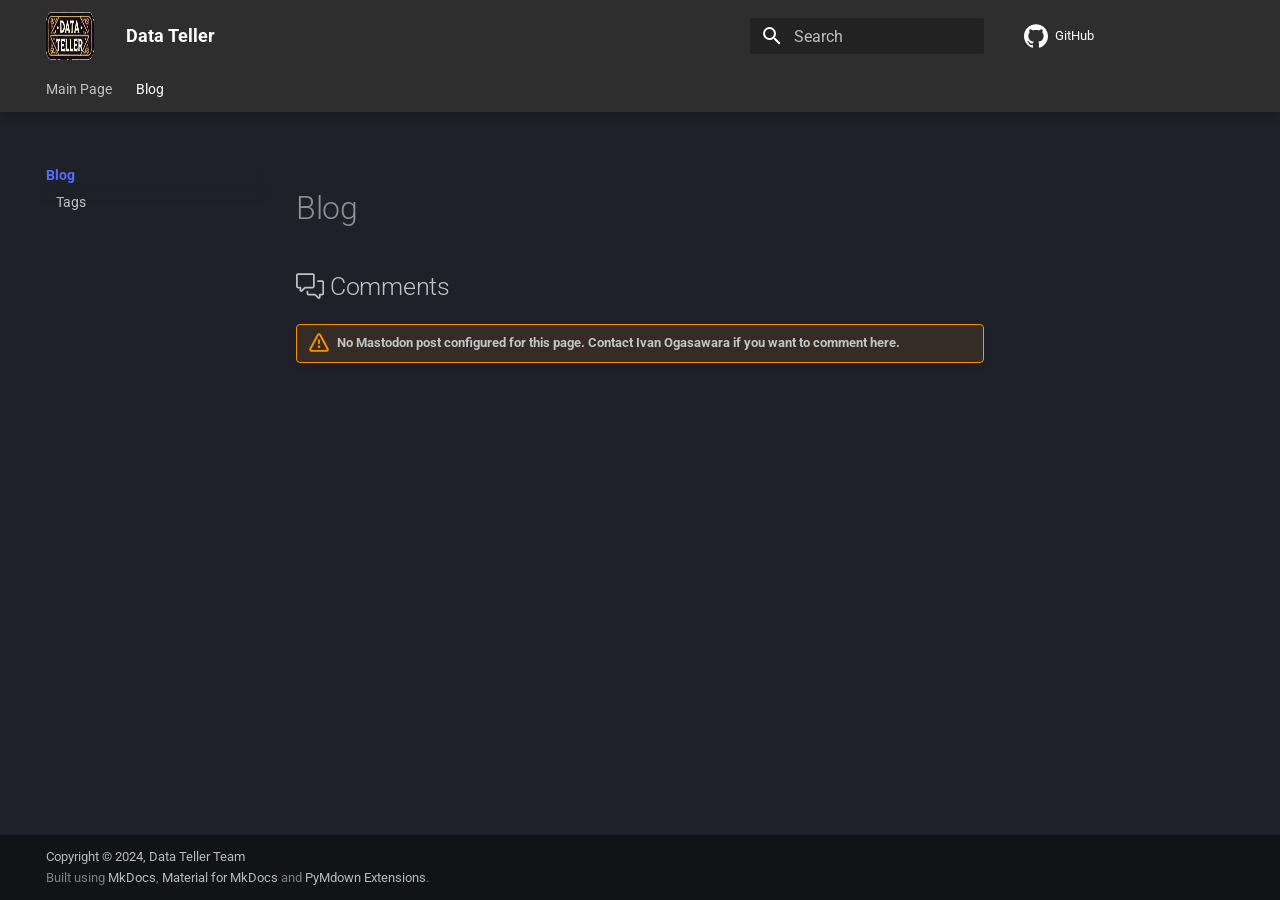
<file: blog/index.html>
<!doctype html>
<html lang="en" class="no-js">
  <head>
    
      <meta charset="utf-8">
      <meta name="viewport" content="width=device-width,initial-scale=1">
      
        <meta name="description" content="Data Teller - Data Service">
      
      
        <meta name="author" content="Ivan Ogasawara">
      
      
        <link rel="canonical" href="https://datateller-org.github.io/blog/">
      
      
        <link rel="prev" href="..">
      
      
        <link rel="next" href="tags/">
      
      
        <link rel="alternate" type="application/rss+xml" title="RSS feed" href="../feed_rss_created.xml">
        <link rel="alternate" type="application/rss+xml" title="RSS feed of updated content" href="../feed_rss_updated.xml">
      
      <link rel="icon" href="../images/favicon.ico">
      <meta name="generator" content="mkdocs-1.6.0, mkdocs-material-9.5.20">
    
    
  
    <title>Blog - Data Teller</title>
  

    
      <link rel="stylesheet" href="../assets/stylesheets/main.66ac8b77.min.css">
      
        
        <link rel="stylesheet" href="../assets/stylesheets/palette.06af60db.min.css">
      
      
  
  
    
    
  
    
    
  
    
    
  
    
    
  
    
    
  
    
    
  
    
    
  
    
    
  
    
    
  
    
    
  
    
    
  
    
    
  
  
  <style>:root{--md-admonition-icon--note:url('data:image/svg+xml;charset=utf-8,<svg xmlns="http://www.w3.org/2000/svg" viewBox="0 0 16 16"><path d="M11.013 1.427a1.75 1.75 0 0 1 2.474 0l1.086 1.086a1.75 1.75 0 0 1 0 2.474l-8.61 8.61c-.21.21-.47.364-.756.445l-3.251.93a.75.75 0 0 1-.927-.928l.929-3.25c.081-.286.235-.547.445-.758l8.61-8.61Zm.176 4.823L9.75 4.81l-6.286 6.287a.253.253 0 0 0-.064.108l-.558 1.953 1.953-.558a.253.253 0 0 0 .108-.064Zm1.238-3.763a.25.25 0 0 0-.354 0L10.811 3.75l1.439 1.44 1.263-1.263a.25.25 0 0 0 0-.354Z"/></svg>');--md-admonition-icon--abstract:url('data:image/svg+xml;charset=utf-8,<svg xmlns="http://www.w3.org/2000/svg" viewBox="0 0 16 16"><path d="M2.5 1.75v11.5c0 .138.112.25.25.25h3.17a.75.75 0 0 1 0 1.5H2.75A1.75 1.75 0 0 1 1 13.25V1.75C1 .784 1.784 0 2.75 0h8.5C12.216 0 13 .784 13 1.75v7.736a.75.75 0 0 1-1.5 0V1.75a.25.25 0 0 0-.25-.25h-8.5a.25.25 0 0 0-.25.25Zm13.274 9.537v-.001l-4.557 4.45a.75.75 0 0 1-1.055-.008l-1.943-1.95a.75.75 0 0 1 1.062-1.058l1.419 1.425 4.026-3.932a.75.75 0 1 1 1.048 1.074ZM4.75 4h4.5a.75.75 0 0 1 0 1.5h-4.5a.75.75 0 0 1 0-1.5ZM4 7.75A.75.75 0 0 1 4.75 7h2a.75.75 0 0 1 0 1.5h-2A.75.75 0 0 1 4 7.75Z"/></svg>');--md-admonition-icon--info:url('data:image/svg+xml;charset=utf-8,<svg xmlns="http://www.w3.org/2000/svg" viewBox="0 0 16 16"><path d="M0 8a8 8 0 1 1 16 0A8 8 0 0 1 0 8Zm8-6.5a6.5 6.5 0 1 0 0 13 6.5 6.5 0 0 0 0-13ZM6.5 7.75A.75.75 0 0 1 7.25 7h1a.75.75 0 0 1 .75.75v2.75h.25a.75.75 0 0 1 0 1.5h-2a.75.75 0 0 1 0-1.5h.25v-2h-.25a.75.75 0 0 1-.75-.75ZM8 6a1 1 0 1 1 0-2 1 1 0 0 1 0 2Z"/></svg>');--md-admonition-icon--tip:url('data:image/svg+xml;charset=utf-8,<svg xmlns="http://www.w3.org/2000/svg" viewBox="0 0 16 16"><path d="M3.499.75a.75.75 0 0 1 1.5 0v.996C5.9 2.903 6.793 3.65 7.662 4.376l.24.202c-.036-.694.055-1.422.426-2.163C9.1.873 10.794-.045 12.622.26 14.408.558 16 1.94 16 4.25c0 1.278-.954 2.575-2.44 2.734l.146.508.065.22c.203.701.412 1.455.476 2.226.142 1.707-.4 3.03-1.487 3.898C11.714 14.671 10.27 15 8.75 15h-6a.75.75 0 0 1 0-1.5h1.376a4.484 4.484 0 0 1-.563-1.191 3.835 3.835 0 0 1-.05-2.063 4.647 4.647 0 0 1-2.025-.293.75.75 0 0 1 .525-1.406c1.357.507 2.376-.006 2.698-.318l.009-.01a.747.747 0 0 1 1.06 0 .748.748 0 0 1-.012 1.074c-.912.92-.992 1.835-.768 2.586.221.74.745 1.337 1.196 1.621H8.75c1.343 0 2.398-.296 3.074-.836.635-.507 1.036-1.31.928-2.602-.05-.603-.216-1.224-.422-1.93l-.064-.221c-.12-.407-.246-.84-.353-1.29a2.425 2.425 0 0 1-.507-.441 3.075 3.075 0 0 1-.633-1.248.75.75 0 0 1 1.455-.364c.046.185.144.436.31.627.146.168.353.305.712.305.738 0 1.25-.615 1.25-1.25 0-1.47-.95-2.315-2.123-2.51-1.172-.196-2.227.387-2.706 1.345-.46.92-.27 1.774.019 3.062l.042.19a.884.884 0 0 1 .01.05c.348.443.666.949.94 1.553a.75.75 0 1 1-1.365.62c-.553-1.217-1.32-1.94-2.3-2.768L6.7 5.527c-.814-.68-1.75-1.462-2.692-2.619a3.737 3.737 0 0 0-1.023.88c-.406.495-.663 1.036-.722 1.508.116.122.306.21.591.239.388.038.797-.06 1.032-.19a.75.75 0 0 1 .728 1.31c-.515.287-1.23.439-1.906.373-.682-.067-1.473-.38-1.879-1.193L.75 5.677V5.5c0-.984.48-1.94 1.077-2.664.46-.559 1.05-1.055 1.673-1.353V.75Z"/></svg>');--md-admonition-icon--success:url('data:image/svg+xml;charset=utf-8,<svg xmlns="http://www.w3.org/2000/svg" viewBox="0 0 16 16"><path d="M13.78 4.22a.75.75 0 0 1 0 1.06l-7.25 7.25a.75.75 0 0 1-1.06 0L2.22 9.28a.751.751 0 0 1 .018-1.042.751.751 0 0 1 1.042-.018L6 10.94l6.72-6.72a.75.75 0 0 1 1.06 0Z"/></svg>');--md-admonition-icon--question:url('data:image/svg+xml;charset=utf-8,<svg xmlns="http://www.w3.org/2000/svg" viewBox="0 0 16 16"><path d="M0 8a8 8 0 1 1 16 0A8 8 0 0 1 0 8Zm8-6.5a6.5 6.5 0 1 0 0 13 6.5 6.5 0 0 0 0-13ZM6.92 6.085h.001a.749.749 0 1 1-1.342-.67c.169-.339.436-.701.849-.977C6.845 4.16 7.369 4 8 4a2.756 2.756 0 0 1 1.637.525c.503.377.863.965.863 1.725 0 .448-.115.83-.329 1.15-.205.307-.47.513-.692.662-.109.072-.22.138-.313.195l-.006.004a6.24 6.24 0 0 0-.26.16.952.952 0 0 0-.276.245.75.75 0 0 1-1.248-.832c.184-.264.42-.489.692-.661.103-.067.207-.132.313-.195l.007-.004c.1-.061.182-.11.258-.161a.969.969 0 0 0 .277-.245C8.96 6.514 9 6.427 9 6.25a.612.612 0 0 0-.262-.525A1.27 1.27 0 0 0 8 5.5c-.369 0-.595.09-.74.187a1.01 1.01 0 0 0-.34.398ZM9 11a1 1 0 1 1-2 0 1 1 0 0 1 2 0Z"/></svg>');--md-admonition-icon--warning:url('data:image/svg+xml;charset=utf-8,<svg xmlns="http://www.w3.org/2000/svg" viewBox="0 0 16 16"><path d="M6.457 1.047c.659-1.234 2.427-1.234 3.086 0l6.082 11.378A1.75 1.75 0 0 1 14.082 15H1.918a1.75 1.75 0 0 1-1.543-2.575Zm1.763.707a.25.25 0 0 0-.44 0L1.698 13.132a.25.25 0 0 0 .22.368h12.164a.25.25 0 0 0 .22-.368Zm.53 3.996v2.5a.75.75 0 0 1-1.5 0v-2.5a.75.75 0 0 1 1.5 0ZM9 11a1 1 0 1 1-2 0 1 1 0 0 1 2 0Z"/></svg>');--md-admonition-icon--failure:url('data:image/svg+xml;charset=utf-8,<svg xmlns="http://www.w3.org/2000/svg" viewBox="0 0 16 16"><path d="M2.344 2.343h-.001a8 8 0 0 1 11.314 11.314A8.002 8.002 0 0 1 .234 10.089a8 8 0 0 1 2.11-7.746Zm1.06 10.253a6.5 6.5 0 1 0 9.108-9.275 6.5 6.5 0 0 0-9.108 9.275ZM6.03 4.97 8 6.94l1.97-1.97a.749.749 0 0 1 1.275.326.749.749 0 0 1-.215.734L9.06 8l1.97 1.97a.749.749 0 0 1-.326 1.275.749.749 0 0 1-.734-.215L8 9.06l-1.97 1.97a.749.749 0 0 1-1.275-.326.749.749 0 0 1 .215-.734L6.94 8 4.97 6.03a.751.751 0 0 1 .018-1.042.751.751 0 0 1 1.042-.018Z"/></svg>');--md-admonition-icon--danger:url('data:image/svg+xml;charset=utf-8,<svg xmlns="http://www.w3.org/2000/svg" viewBox="0 0 16 16"><path d="M9.504.43a1.516 1.516 0 0 1 2.437 1.713L10.415 5.5h2.123c1.57 0 2.346 1.909 1.22 3.004l-7.34 7.142a1.249 1.249 0 0 1-.871.354h-.302a1.25 1.25 0 0 1-1.157-1.723L5.633 10.5H3.462c-1.57 0-2.346-1.909-1.22-3.004L9.503.429Zm1.047 1.074L3.286 8.571A.25.25 0 0 0 3.462 9H6.75a.75.75 0 0 1 .694 1.034l-1.713 4.188 6.982-6.793A.25.25 0 0 0 12.538 7H9.25a.75.75 0 0 1-.683-1.06l2.008-4.418.003-.006a.036.036 0 0 0-.004-.009l-.006-.006-.008-.001c-.003 0-.006.002-.009.004Z"/></svg>');--md-admonition-icon--bug:url('data:image/svg+xml;charset=utf-8,<svg xmlns="http://www.w3.org/2000/svg" viewBox="0 0 16 16"><path d="M4.72.22a.75.75 0 0 1 1.06 0l1 .999a3.488 3.488 0 0 1 2.441 0l.999-1a.748.748 0 0 1 1.265.332.75.75 0 0 1-.205.729l-.775.776c.616.63.995 1.493.995 2.444v.327c0 .1-.009.197-.025.292.408.14.764.392 1.029.722l1.968-.787a.75.75 0 0 1 .556 1.392L13 7.258V9h2.25a.75.75 0 0 1 0 1.5H13v.5c0 .409-.049.806-.141 1.186l2.17.868a.75.75 0 0 1-.557 1.392l-2.184-.873A4.997 4.997 0 0 1 8 16a4.997 4.997 0 0 1-4.288-2.427l-2.183.873a.75.75 0 0 1-.558-1.392l2.17-.868A5.036 5.036 0 0 1 3 11v-.5H.75a.75.75 0 0 1 0-1.5H3V7.258L.971 6.446a.75.75 0 0 1 .558-1.392l1.967.787c.265-.33.62-.583 1.03-.722a1.677 1.677 0 0 1-.026-.292V4.5c0-.951.38-1.814.995-2.444L4.72 1.28a.75.75 0 0 1 0-1.06Zm.53 6.28a.75.75 0 0 0-.75.75V11a3.5 3.5 0 1 0 7 0V7.25a.75.75 0 0 0-.75-.75ZM6.173 5h3.654A.172.172 0 0 0 10 4.827V4.5a2 2 0 1 0-4 0v.327c0 .096.077.173.173.173Z"/></svg>');--md-admonition-icon--example:url('data:image/svg+xml;charset=utf-8,<svg xmlns="http://www.w3.org/2000/svg" viewBox="0 0 16 16"><path d="M5 5.782V2.5h-.25a.75.75 0 0 1 0-1.5h6.5a.75.75 0 0 1 0 1.5H11v3.282l3.666 5.76C15.619 13.04 14.543 15 12.767 15H3.233c-1.776 0-2.852-1.96-1.899-3.458Zm-2.4 6.565a.75.75 0 0 0 .633 1.153h9.534a.75.75 0 0 0 .633-1.153L12.225 10.5h-8.45ZM9.5 2.5h-3V6c0 .143-.04.283-.117.403L4.73 9h6.54L9.617 6.403A.746.746 0 0 1 9.5 6Z"/></svg>');--md-admonition-icon--quote:url('data:image/svg+xml;charset=utf-8,<svg xmlns="http://www.w3.org/2000/svg" viewBox="0 0 16 16"><path d="M1 2.75C1 1.784 1.784 1 2.75 1h10.5c.966 0 1.75.784 1.75 1.75v7.5A1.75 1.75 0 0 1 13.25 12H9.06l-2.573 2.573A1.458 1.458 0 0 1 4 13.543V12H2.75A1.75 1.75 0 0 1 1 10.25Zm1.75-.25a.25.25 0 0 0-.25.25v7.5c0 .138.112.25.25.25h2a.75.75 0 0 1 .75.75v2.19l2.72-2.72a.749.749 0 0 1 .53-.22h4.5a.25.25 0 0 0 .25-.25v-7.5a.25.25 0 0 0-.25-.25Z"/></svg>');}</style>



    
    
      
    
    
      
        
        
        <link rel="preconnect" href="https://fonts.gstatic.com" crossorigin>
        <link rel="stylesheet" href="https://fonts.googleapis.com/css?family=Roboto:300,300i,400,400i,700,700i%7CRoboto+Mono:400,400i,700,700i&display=fallback">
        <style>:root{--md-text-font:"Roboto";--md-code-font:"Roboto Mono"}</style>
      
    
    
      <link rel="stylesheet" href="../assets/css/extra.css">
    
    <script>__md_scope=new URL("..",location),__md_hash=e=>[...e].reduce((e,_)=>(e<<5)-e+_.charCodeAt(0),0),__md_get=(e,_=localStorage,t=__md_scope)=>JSON.parse(_.getItem(t.pathname+"."+e)),__md_set=(e,_,t=localStorage,a=__md_scope)=>{try{t.setItem(a.pathname+"."+e,JSON.stringify(_))}catch(e){}}</script>
    
      

    
    
    
  
  
    <meta property="og:title" content="Data Teller - Blog" />
    <meta name="twitter:title" content="Data Teller - Blog" />
  

  
    <meta property="og:description" content="Data Teller - Data Service" />
    <meta name="twitter:description" content="Data Teller - Data Service" />
  
  <meta name="theme-color" content="#757575">

  <meta property="og:type" content="website" />
  <meta property="og:url" content="https://datateller-org.github.io/blog/" />
  <meta property="og:image" content="https://datateller-org.github.io///assets/img/favicons/logo-small-3.png" />
  <meta property="og:image:type" content="image/png" />

  <meta name="twitter:card" content="summary" />
  <meta name="twitter:creator" content="Ivan Ogasawara" />
  <meta name="twitter:image" content="https://datateller-org.github.io///assets/img/favicons/logo-small-3.png" />

   <link href="../assets/stylesheets/glightbox.min.css" rel="stylesheet"/><style>
    html.glightbox-open { overflow: initial; height: 100%; }
    .gslide-title { margin-top: 0px; user-select: text; }
    .gslide-desc { color: #666; user-select: text; }
    .gslide-image img { background: white; }
    .gscrollbar-fixer { padding-right: 15px; }
    .gdesc-inner { font-size: 0.75rem; }
    body[data-md-color-scheme="slate"] .gdesc-inner { background: var(--md-default-bg-color);}
    body[data-md-color-scheme="slate"] .gslide-title { color: var(--md-default-fg-color);}
    body[data-md-color-scheme="slate"] .gslide-desc { color: var(--md-default-fg-color);}</style> <script src="../assets/javascripts/glightbox.min.js"></script></head>
  
  
    
    
    
    
    
    <body dir="ltr" data-md-color-scheme="slate" data-md-color-primary="custom" data-md-color-accent="blue">
  
    
    <input class="md-toggle" data-md-toggle="drawer" type="checkbox" id="__drawer" autocomplete="off">
    <input class="md-toggle" data-md-toggle="search" type="checkbox" id="__search" autocomplete="off">
    <label class="md-overlay" for="__drawer"></label>
    <div data-md-component="skip">
      
        
        <a href="#blog" class="md-skip">
          Skip to content
        </a>
      
    </div>
    <div data-md-component="announce">
      
    </div>
    
    
      

  

<header class="md-header md-header--shadow md-header--lifted" data-md-component="header">
  <nav class="md-header__inner md-grid" aria-label="Header">
    <a href=".." title="Data Teller" class="md-header__button md-logo" aria-label="Data Teller" data-md-component="logo">
      
  <img src="/assets/img/favicons/logo-small-3.png" alt="logo">

    </a>
    <label class="md-header__button md-icon" for="__drawer">
      
      <svg xmlns="http://www.w3.org/2000/svg" viewBox="0 0 24 24"><path d="M3 6h18v2H3V6m0 5h18v2H3v-2m0 5h18v2H3v-2Z"/></svg>
    </label>
    <div class="md-header__title" data-md-component="header-title">
      <div class="md-header__ellipsis">
        <div class="md-header__topic">
          <span class="md-ellipsis">
            Data Teller
          </span>
        </div>
        <div class="md-header__topic" data-md-component="header-topic">
          <span class="md-ellipsis">
            
              Blog
            
          </span>
        </div>
      </div>
    </div>
    
      
    
    
    
    
      <label class="md-header__button md-icon" for="__search">
        
        <svg xmlns="http://www.w3.org/2000/svg" viewBox="0 0 24 24"><path d="M9.5 3A6.5 6.5 0 0 1 16 9.5c0 1.61-.59 3.09-1.56 4.23l.27.27h.79l5 5-1.5 1.5-5-5v-.79l-.27-.27A6.516 6.516 0 0 1 9.5 16 6.5 6.5 0 0 1 3 9.5 6.5 6.5 0 0 1 9.5 3m0 2C7 5 5 7 5 9.5S7 14 9.5 14 14 12 14 9.5 12 5 9.5 5Z"/></svg>
      </label>
      <div class="md-search" data-md-component="search" role="dialog">
  <label class="md-search__overlay" for="__search"></label>
  <div class="md-search__inner" role="search">
    <form class="md-search__form" name="search">
      <input type="text" class="md-search__input" name="query" aria-label="Search" placeholder="Search" autocapitalize="off" autocorrect="off" autocomplete="off" spellcheck="false" data-md-component="search-query" required>
      <label class="md-search__icon md-icon" for="__search">
        
        <svg xmlns="http://www.w3.org/2000/svg" viewBox="0 0 24 24"><path d="M9.5 3A6.5 6.5 0 0 1 16 9.5c0 1.61-.59 3.09-1.56 4.23l.27.27h.79l5 5-1.5 1.5-5-5v-.79l-.27-.27A6.516 6.516 0 0 1 9.5 16 6.5 6.5 0 0 1 3 9.5 6.5 6.5 0 0 1 9.5 3m0 2C7 5 5 7 5 9.5S7 14 9.5 14 14 12 14 9.5 12 5 9.5 5Z"/></svg>
        
        <svg xmlns="http://www.w3.org/2000/svg" viewBox="0 0 24 24"><path d="M20 11v2H8l5.5 5.5-1.42 1.42L4.16 12l7.92-7.92L13.5 5.5 8 11h12Z"/></svg>
      </label>
      <nav class="md-search__options" aria-label="Search">
        
        <button type="reset" class="md-search__icon md-icon" title="Clear" aria-label="Clear" tabindex="-1">
          
          <svg xmlns="http://www.w3.org/2000/svg" viewBox="0 0 24 24"><path d="M19 6.41 17.59 5 12 10.59 6.41 5 5 6.41 10.59 12 5 17.59 6.41 19 12 13.41 17.59 19 19 17.59 13.41 12 19 6.41Z"/></svg>
        </button>
      </nav>
      
    </form>
    <div class="md-search__output">
      <div class="md-search__scrollwrap" data-md-scrollfix>
        <div class="md-search-result" data-md-component="search-result">
          <div class="md-search-result__meta">
            Initializing search
          </div>
          <ol class="md-search-result__list" role="presentation"></ol>
        </div>
      </div>
    </div>
  </div>
</div>
    
    
      <div class="md-header__source">
        <a href="https://github.com/datateller-org" title="Go to repository" class="md-source" data-md-component="source">
  <div class="md-source__icon md-icon">
    
    <svg xmlns="http://www.w3.org/2000/svg" viewBox="0 0 24 24"><path d="M12 .297c-6.63 0-12 5.373-12 12 0 5.303 3.438 9.8 8.205 11.385.6.113.82-.258.82-.577 0-.285-.01-1.04-.015-2.04-3.338.724-4.042-1.61-4.042-1.61C4.422 18.07 3.633 17.7 3.633 17.7c-1.087-.744.084-.729.084-.729 1.205.084 1.838 1.236 1.838 1.236 1.07 1.835 2.809 1.305 3.495.998.108-.776.417-1.305.76-1.605-2.665-.3-5.466-1.332-5.466-5.93 0-1.31.465-2.38 1.235-3.22-.135-.303-.54-1.523.105-3.176 0 0 1.005-.322 3.3 1.23.96-.267 1.98-.399 3-.405 1.02.006 2.04.138 3 .405 2.28-1.552 3.285-1.23 3.285-1.23.645 1.653.24 2.873.12 3.176.765.84 1.23 1.91 1.23 3.22 0 4.61-2.805 5.625-5.475 5.92.42.36.81 1.096.81 2.22 0 1.606-.015 2.896-.015 3.286 0 .315.21.69.825.57C20.565 22.092 24 17.592 24 12.297c0-6.627-5.373-12-12-12"/></svg>
  </div>
  <div class="md-source__repository">
    GitHub
  </div>
</a>
      </div>
    
  </nav>
  
    
      
<nav class="md-tabs" aria-label="Tabs" data-md-component="tabs">
  <div class="md-grid">
    <ul class="md-tabs__list">
      
        
  
  
  
    <li class="md-tabs__item">
      <a href=".." class="md-tabs__link">
        
  
    
  
  Main Page

      </a>
    </li>
  

      
        
  
  
    
  
  
    
    
      <li class="md-tabs__item md-tabs__item--active">
        <a href="./" class="md-tabs__link">
          
  
    
  
  Blog

        </a>
      </li>
    
  

      
    </ul>
  </div>
</nav>
    
  
</header>
    
    <div class="md-container" data-md-component="container">
      
      
        
      
      <main class="md-main" data-md-component="main">
        <div class="md-main__inner md-grid">
          
            
              
              <div class="md-sidebar md-sidebar--primary" data-md-component="sidebar" data-md-type="navigation" >
                <div class="md-sidebar__scrollwrap">
                  <div class="md-sidebar__inner">
                    


  


<nav class="md-nav md-nav--primary md-nav--lifted" aria-label="Navigation" data-md-level="0">
  <label class="md-nav__title" for="__drawer">
    <a href=".." title="Data Teller" class="md-nav__button md-logo" aria-label="Data Teller" data-md-component="logo">
      
  <img src="/assets/img/favicons/logo-small-3.png" alt="logo">

    </a>
    Data Teller
  </label>
  
    <div class="md-nav__source">
      <a href="https://github.com/datateller-org" title="Go to repository" class="md-source" data-md-component="source">
  <div class="md-source__icon md-icon">
    
    <svg xmlns="http://www.w3.org/2000/svg" viewBox="0 0 24 24"><path d="M12 .297c-6.63 0-12 5.373-12 12 0 5.303 3.438 9.8 8.205 11.385.6.113.82-.258.82-.577 0-.285-.01-1.04-.015-2.04-3.338.724-4.042-1.61-4.042-1.61C4.422 18.07 3.633 17.7 3.633 17.7c-1.087-.744.084-.729.084-.729 1.205.084 1.838 1.236 1.838 1.236 1.07 1.835 2.809 1.305 3.495.998.108-.776.417-1.305.76-1.605-2.665-.3-5.466-1.332-5.466-5.93 0-1.31.465-2.38 1.235-3.22-.135-.303-.54-1.523.105-3.176 0 0 1.005-.322 3.3 1.23.96-.267 1.98-.399 3-.405 1.02.006 2.04.138 3 .405 2.28-1.552 3.285-1.23 3.285-1.23.645 1.653.24 2.873.12 3.176.765.84 1.23 1.91 1.23 3.22 0 4.61-2.805 5.625-5.475 5.92.42.36.81 1.096.81 2.22 0 1.606-.015 2.896-.015 3.286 0 .315.21.69.825.57C20.565 22.092 24 17.592 24 12.297c0-6.627-5.373-12-12-12"/></svg>
  </div>
  <div class="md-source__repository">
    GitHub
  </div>
</a>
    </div>
  
  <ul class="md-nav__list" data-md-scrollfix>
    
      
      
  
  
  
  
    <li class="md-nav__item">
      <a href=".." class="md-nav__link">
        
  
  <span class="md-ellipsis">
    Main Page
  </span>
  

      </a>
    </li>
  

    
      
      
  
  
    
  
  
  
    
    
      
        
          
        
      
        
      
    
    
      
        
        
      
      
        
      
    
    
    <li class="md-nav__item md-nav__item--active md-nav__item--section md-nav__item--nested">
      
        
        
        <input class="md-nav__toggle md-toggle " type="checkbox" id="__nav_2" checked>
        
          
          
          <div class="md-nav__link md-nav__container">
            <a href="./" class="md-nav__link md-nav__link--active">
              
  
  <span class="md-ellipsis">
    Blog
  </span>
  

            </a>
            
              
              <label class="md-nav__link md-nav__link--active" for="__nav_2" id="__nav_2_label" tabindex="">
                <span class="md-nav__icon md-icon"></span>
              </label>
            
          </div>
        
        <nav class="md-nav" data-md-level="1" aria-labelledby="__nav_2_label" aria-expanded="true">
          <label class="md-nav__title" for="__nav_2">
            <span class="md-nav__icon md-icon"></span>
            Blog
          </label>
          <ul class="md-nav__list" data-md-scrollfix>
            
              
            
              
                
  
  
  
  
    <li class="md-nav__item">
      <a href="tags/" class="md-nav__link">
        
  
  <span class="md-ellipsis">
    Tags
  </span>
  

      </a>
    </li>
  

              
            
          </ul>
        </nav>
      
    </li>
  

    
  </ul>
</nav>
                  </div>
                </div>
              </div>
            
            
              
              <div class="md-sidebar md-sidebar--secondary" data-md-component="sidebar" data-md-type="toc" >
                <div class="md-sidebar__scrollwrap">
                  <div class="md-sidebar__inner">
                    

<nav class="md-nav md-nav--secondary" aria-label="Table of contents">
  
  
  
    
  
  
</nav>
                  </div>
                </div>
              </div>
            
          
          
            <div class="md-content" data-md-component="content">
              <article class="md-content__inner md-typeset">
                
                  <!--
  Copyright (c) 2016-2021 Martin Donath <martin.donath@squidfunk.com>

  Permission is hereby granted, free of charge, to any person obtaining a copy
  of this software and associated documentation files (the "Software"), to
  deal in the Software without restriction, including without limitation the
  rights to use, copy, modify, merge, publish, distribute, sublicense, and/or
  sell copies of the Software, and to permit persons to whom the Software is
  furnished to do so, subject to the following conditions:

  The above copyright notice and this permission notice shall be included in
  all copies or substantial portions of the Software.

  THE SOFTWARE IS PROVIDED "AS IS", WITHOUT WARRANTY OF ANY KIND, EXPRESS OR
  IMPLIED, INCLUDING BUT NOT LIMITED TO THE WARRANTIES OF MERCHANTABILITY,
  FITNESS FOR A PARTICULAR PURPOSE AND NON-INFRINGEMENT. IN NO EVENT SHALL THE
  AUTHORS OR COPYRIGHT HOLDERS BE LIABLE FOR ANY CLAIM, DAMAGES OR OTHER
  LIABILITY, WHETHER IN AN ACTION OF CONTRACT, TORT OR OTHERWISE, ARISING
  FROM, OUT OF OR IN CONNECTION WITH THE SOFTWARE OR THE USE OR OTHER DEALINGS
  IN THE SOFTWARE.
-->

<!-- Tags -->

  
<nav class="md-tags" >
  
</nav>


<!-- Actions -->

  
  


<!--
  Hack: check whether the content contains a h1 headline. If it doesn't, the
  page title (or respectively site name) is used as the main headline.
-->


<!-- Page content -->
<h1 id="blog">Blog<a class="headerlink" href="#blog" title="Permanent link">&para;</a></h1>

<!-- Source file information -->


<!-- Was this page helpful? -->




<!-- Comment system -->
<h2 id="__comments"><span class="twemoji"><svg xmlns="http://www.w3.org/2000/svg" viewBox="0 0 24 24"><path d="M1.75 1h12.5c.966 0 1.75.784 1.75 1.75v9.5A1.75 1.75 0 0 1 14.25 14H8.061l-2.574 2.573A1.458 1.458 0 0 1 3 15.543V14H1.75A1.75 1.75 0 0 1 0 12.25v-9.5C0 1.784.784 1 1.75 1ZM1.5 2.75v9.5c0 .138.112.25.25.25h2a.75.75 0 0 1 .75.75v2.19l2.72-2.72a.749.749 0 0 1 .53-.22h6.5a.25.25 0 0 0 .25-.25v-9.5a.25.25 0 0 0-.25-.25H1.75a.25.25 0 0 0-.25.25Z"/><path d="M22.5 8.75a.25.25 0 0 0-.25-.25h-3.5a.75.75 0 0 1 0-1.5h3.5c.966 0 1.75.784 1.75 1.75v9.5A1.75 1.75 0 0 1 22.25 20H21v1.543a1.457 1.457 0 0 1-2.487 1.03L15.939 20H10.75A1.75 1.75 0 0 1 9 18.25v-1.465a.75.75 0 0 1 1.5 0v1.465c0 .138.112.25.25.25h5.5a.75.75 0 0 1 .53.22l2.72 2.72v-2.19a.75.75 0 0 1 .75-.75h2a.25.25 0 0 0 .25-.25v-9.5Z"/></svg></span> Comments</h2>

  <div class="admonition warning">
    <p class="admonition-title">
      No Mastodon post configured for this page. Contact Ivan Ogasawara if you want to comment here.
    </p>
  </div>

                
              </article>
            </div>
          
          
<script>var target=document.getElementById(location.hash.slice(1));target&&target.name&&(target.checked=target.name.startsWith("__tabbed_"))</script>
        </div>
        
      </main>
      
        <footer class="md-footer">
  <!-- Further information -->
  <div class="md-footer-meta md-typeset">
    <div class="md-footer-meta__inner md-grid">
      <div class="md-copyright">
  
    <div class="md-copyright__highlight">
      Copyright &copy; 2024, Data Teller Team
    </div>
  

      <!-- Copyright and theme information -->
  Built using <a href="https://www.mkdocs.org/?utm_source=datateller.org" target="_blank" rel="noopener">MkDocs</a>,
  <a href="https://squidfunk.github.io/mkdocs-material/?utm_source=datateller.org" target="_blank" rel="noopener">Material for MkDocs</a>
  and <a href="https://facelessuser.github.io/pymdown-extensions/?utm_source=datateller.org" target="_blank" rel="noopener">PyMdown Extensions</a>.<br>
</div>

      <!-- Social links -->
      
    </div>
  </div>
</footer>
      
    </div>
    <div class="md-dialog" data-md-component="dialog">
      <div class="md-dialog__inner md-typeset"></div>
    </div>
    
    
    <script id="__config" type="application/json">{"base": "..", "features": ["navigation.tabs", "navigation.tabs.sticky", "navigation.sections", "navigation.indexes", "content.code.annotate"], "search": "../assets/javascripts/workers/search.b8dbb3d2.min.js", "translations": {"clipboard.copied": "Copied to clipboard", "clipboard.copy": "Copy to clipboard", "search.result.more.one": "1 more on this page", "search.result.more.other": "# more on this page", "search.result.none": "No matching documents", "search.result.one": "1 matching document", "search.result.other": "# matching documents", "search.result.placeholder": "Type to start searching", "search.result.term.missing": "Missing", "select.version": "Select version"}}</script>
    
    
      <script src="../assets/javascripts/bundle.dd8806f2.min.js"></script>
      
        <script src="../assets/js/timeago.min.js"></script>
      
        <script src="../assets/js/timeago_mkdocs_material.js"></script>
      
    
  <script id="init-glightbox">const lightbox = GLightbox({"touchNavigation": true, "loop": false, "zoomable": true, "draggable": true, "openEffect": "zoom", "closeEffect": "zoom", "slideEffect": "slide"});
document$.subscribe(() => { lightbox.reload() });
</script></body>
</html>
</file>
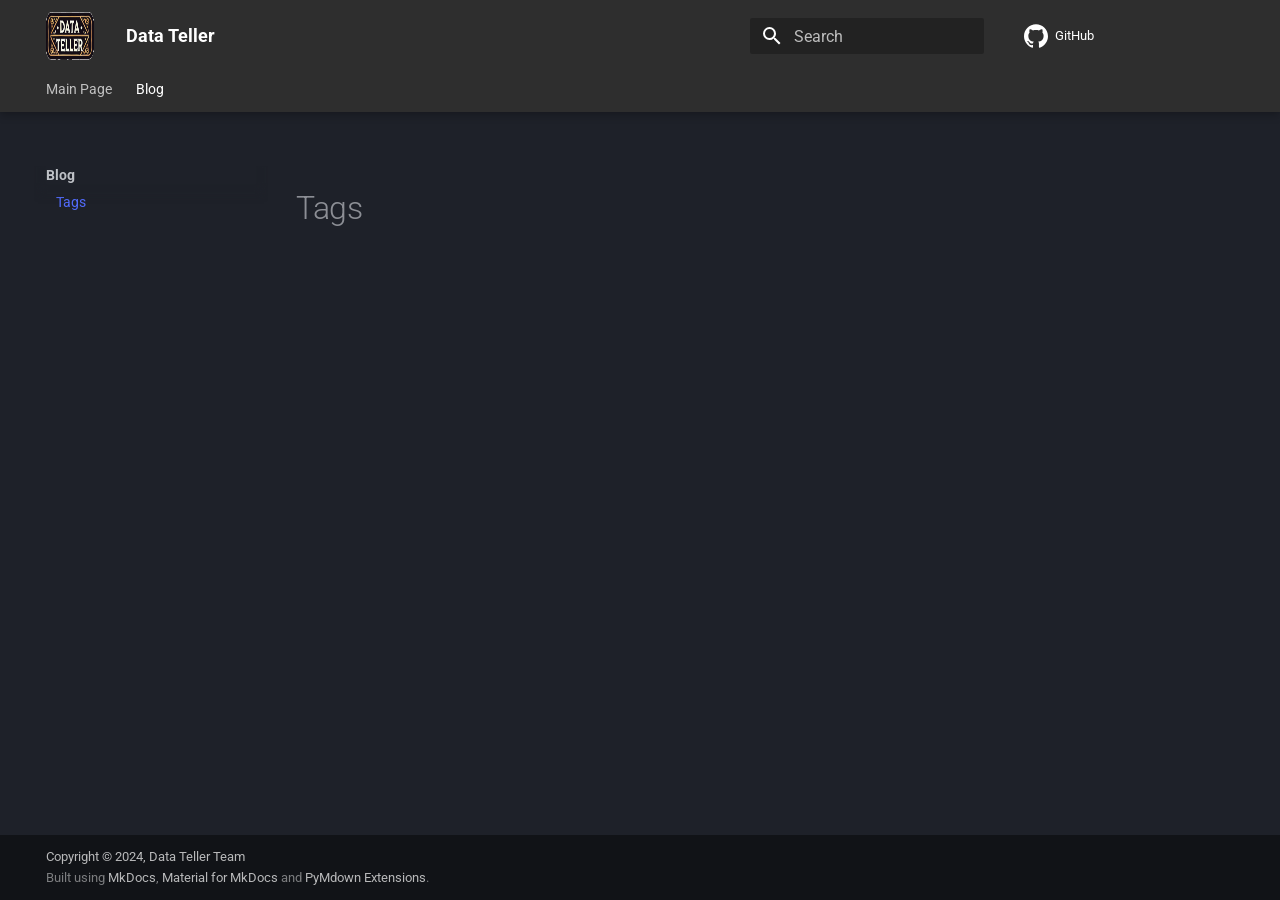
<file: blog/tags/index.html>
<!doctype html>
<html lang="en" class="no-js">
  <head>
    
      <meta charset="utf-8">
      <meta name="viewport" content="width=device-width,initial-scale=1">
      
        <meta name="description" content="This page lists all tags used within the blog.">
      
      
        <meta name="author" content="Ivan Ogasawara">
      
      
        <link rel="canonical" href="https://datateller-org.github.io/blog/tags/">
      
      
        <link rel="prev" href="../">
      
      
      
        <link rel="alternate" type="application/rss+xml" title="RSS feed" href="../../feed_rss_created.xml">
        <link rel="alternate" type="application/rss+xml" title="RSS feed of updated content" href="../../feed_rss_updated.xml">
      
      <link rel="icon" href="../../images/favicon.ico">
      <meta name="generator" content="mkdocs-1.6.0, mkdocs-material-9.5.20">
    
    
      
        <title>Tags - Data Teller</title>
      
    
    
      <link rel="stylesheet" href="../../assets/stylesheets/main.66ac8b77.min.css">
      
        
        <link rel="stylesheet" href="../../assets/stylesheets/palette.06af60db.min.css">
      
      
  
  
    
    
  
    
    
  
    
    
  
    
    
  
    
    
  
    
    
  
    
    
  
    
    
  
    
    
  
    
    
  
    
    
  
    
    
  
  
  <style>:root{--md-admonition-icon--note:url('data:image/svg+xml;charset=utf-8,<svg xmlns="http://www.w3.org/2000/svg" viewBox="0 0 16 16"><path d="M11.013 1.427a1.75 1.75 0 0 1 2.474 0l1.086 1.086a1.75 1.75 0 0 1 0 2.474l-8.61 8.61c-.21.21-.47.364-.756.445l-3.251.93a.75.75 0 0 1-.927-.928l.929-3.25c.081-.286.235-.547.445-.758l8.61-8.61Zm.176 4.823L9.75 4.81l-6.286 6.287a.253.253 0 0 0-.064.108l-.558 1.953 1.953-.558a.253.253 0 0 0 .108-.064Zm1.238-3.763a.25.25 0 0 0-.354 0L10.811 3.75l1.439 1.44 1.263-1.263a.25.25 0 0 0 0-.354Z"/></svg>');--md-admonition-icon--abstract:url('data:image/svg+xml;charset=utf-8,<svg xmlns="http://www.w3.org/2000/svg" viewBox="0 0 16 16"><path d="M2.5 1.75v11.5c0 .138.112.25.25.25h3.17a.75.75 0 0 1 0 1.5H2.75A1.75 1.75 0 0 1 1 13.25V1.75C1 .784 1.784 0 2.75 0h8.5C12.216 0 13 .784 13 1.75v7.736a.75.75 0 0 1-1.5 0V1.75a.25.25 0 0 0-.25-.25h-8.5a.25.25 0 0 0-.25.25Zm13.274 9.537v-.001l-4.557 4.45a.75.75 0 0 1-1.055-.008l-1.943-1.95a.75.75 0 0 1 1.062-1.058l1.419 1.425 4.026-3.932a.75.75 0 1 1 1.048 1.074ZM4.75 4h4.5a.75.75 0 0 1 0 1.5h-4.5a.75.75 0 0 1 0-1.5ZM4 7.75A.75.75 0 0 1 4.75 7h2a.75.75 0 0 1 0 1.5h-2A.75.75 0 0 1 4 7.75Z"/></svg>');--md-admonition-icon--info:url('data:image/svg+xml;charset=utf-8,<svg xmlns="http://www.w3.org/2000/svg" viewBox="0 0 16 16"><path d="M0 8a8 8 0 1 1 16 0A8 8 0 0 1 0 8Zm8-6.5a6.5 6.5 0 1 0 0 13 6.5 6.5 0 0 0 0-13ZM6.5 7.75A.75.75 0 0 1 7.25 7h1a.75.75 0 0 1 .75.75v2.75h.25a.75.75 0 0 1 0 1.5h-2a.75.75 0 0 1 0-1.5h.25v-2h-.25a.75.75 0 0 1-.75-.75ZM8 6a1 1 0 1 1 0-2 1 1 0 0 1 0 2Z"/></svg>');--md-admonition-icon--tip:url('data:image/svg+xml;charset=utf-8,<svg xmlns="http://www.w3.org/2000/svg" viewBox="0 0 16 16"><path d="M3.499.75a.75.75 0 0 1 1.5 0v.996C5.9 2.903 6.793 3.65 7.662 4.376l.24.202c-.036-.694.055-1.422.426-2.163C9.1.873 10.794-.045 12.622.26 14.408.558 16 1.94 16 4.25c0 1.278-.954 2.575-2.44 2.734l.146.508.065.22c.203.701.412 1.455.476 2.226.142 1.707-.4 3.03-1.487 3.898C11.714 14.671 10.27 15 8.75 15h-6a.75.75 0 0 1 0-1.5h1.376a4.484 4.484 0 0 1-.563-1.191 3.835 3.835 0 0 1-.05-2.063 4.647 4.647 0 0 1-2.025-.293.75.75 0 0 1 .525-1.406c1.357.507 2.376-.006 2.698-.318l.009-.01a.747.747 0 0 1 1.06 0 .748.748 0 0 1-.012 1.074c-.912.92-.992 1.835-.768 2.586.221.74.745 1.337 1.196 1.621H8.75c1.343 0 2.398-.296 3.074-.836.635-.507 1.036-1.31.928-2.602-.05-.603-.216-1.224-.422-1.93l-.064-.221c-.12-.407-.246-.84-.353-1.29a2.425 2.425 0 0 1-.507-.441 3.075 3.075 0 0 1-.633-1.248.75.75 0 0 1 1.455-.364c.046.185.144.436.31.627.146.168.353.305.712.305.738 0 1.25-.615 1.25-1.25 0-1.47-.95-2.315-2.123-2.51-1.172-.196-2.227.387-2.706 1.345-.46.92-.27 1.774.019 3.062l.042.19a.884.884 0 0 1 .01.05c.348.443.666.949.94 1.553a.75.75 0 1 1-1.365.62c-.553-1.217-1.32-1.94-2.3-2.768L6.7 5.527c-.814-.68-1.75-1.462-2.692-2.619a3.737 3.737 0 0 0-1.023.88c-.406.495-.663 1.036-.722 1.508.116.122.306.21.591.239.388.038.797-.06 1.032-.19a.75.75 0 0 1 .728 1.31c-.515.287-1.23.439-1.906.373-.682-.067-1.473-.38-1.879-1.193L.75 5.677V5.5c0-.984.48-1.94 1.077-2.664.46-.559 1.05-1.055 1.673-1.353V.75Z"/></svg>');--md-admonition-icon--success:url('data:image/svg+xml;charset=utf-8,<svg xmlns="http://www.w3.org/2000/svg" viewBox="0 0 16 16"><path d="M13.78 4.22a.75.75 0 0 1 0 1.06l-7.25 7.25a.75.75 0 0 1-1.06 0L2.22 9.28a.751.751 0 0 1 .018-1.042.751.751 0 0 1 1.042-.018L6 10.94l6.72-6.72a.75.75 0 0 1 1.06 0Z"/></svg>');--md-admonition-icon--question:url('data:image/svg+xml;charset=utf-8,<svg xmlns="http://www.w3.org/2000/svg" viewBox="0 0 16 16"><path d="M0 8a8 8 0 1 1 16 0A8 8 0 0 1 0 8Zm8-6.5a6.5 6.5 0 1 0 0 13 6.5 6.5 0 0 0 0-13ZM6.92 6.085h.001a.749.749 0 1 1-1.342-.67c.169-.339.436-.701.849-.977C6.845 4.16 7.369 4 8 4a2.756 2.756 0 0 1 1.637.525c.503.377.863.965.863 1.725 0 .448-.115.83-.329 1.15-.205.307-.47.513-.692.662-.109.072-.22.138-.313.195l-.006.004a6.24 6.24 0 0 0-.26.16.952.952 0 0 0-.276.245.75.75 0 0 1-1.248-.832c.184-.264.42-.489.692-.661.103-.067.207-.132.313-.195l.007-.004c.1-.061.182-.11.258-.161a.969.969 0 0 0 .277-.245C8.96 6.514 9 6.427 9 6.25a.612.612 0 0 0-.262-.525A1.27 1.27 0 0 0 8 5.5c-.369 0-.595.09-.74.187a1.01 1.01 0 0 0-.34.398ZM9 11a1 1 0 1 1-2 0 1 1 0 0 1 2 0Z"/></svg>');--md-admonition-icon--warning:url('data:image/svg+xml;charset=utf-8,<svg xmlns="http://www.w3.org/2000/svg" viewBox="0 0 16 16"><path d="M6.457 1.047c.659-1.234 2.427-1.234 3.086 0l6.082 11.378A1.75 1.75 0 0 1 14.082 15H1.918a1.75 1.75 0 0 1-1.543-2.575Zm1.763.707a.25.25 0 0 0-.44 0L1.698 13.132a.25.25 0 0 0 .22.368h12.164a.25.25 0 0 0 .22-.368Zm.53 3.996v2.5a.75.75 0 0 1-1.5 0v-2.5a.75.75 0 0 1 1.5 0ZM9 11a1 1 0 1 1-2 0 1 1 0 0 1 2 0Z"/></svg>');--md-admonition-icon--failure:url('data:image/svg+xml;charset=utf-8,<svg xmlns="http://www.w3.org/2000/svg" viewBox="0 0 16 16"><path d="M2.344 2.343h-.001a8 8 0 0 1 11.314 11.314A8.002 8.002 0 0 1 .234 10.089a8 8 0 0 1 2.11-7.746Zm1.06 10.253a6.5 6.5 0 1 0 9.108-9.275 6.5 6.5 0 0 0-9.108 9.275ZM6.03 4.97 8 6.94l1.97-1.97a.749.749 0 0 1 1.275.326.749.749 0 0 1-.215.734L9.06 8l1.97 1.97a.749.749 0 0 1-.326 1.275.749.749 0 0 1-.734-.215L8 9.06l-1.97 1.97a.749.749 0 0 1-1.275-.326.749.749 0 0 1 .215-.734L6.94 8 4.97 6.03a.751.751 0 0 1 .018-1.042.751.751 0 0 1 1.042-.018Z"/></svg>');--md-admonition-icon--danger:url('data:image/svg+xml;charset=utf-8,<svg xmlns="http://www.w3.org/2000/svg" viewBox="0 0 16 16"><path d="M9.504.43a1.516 1.516 0 0 1 2.437 1.713L10.415 5.5h2.123c1.57 0 2.346 1.909 1.22 3.004l-7.34 7.142a1.249 1.249 0 0 1-.871.354h-.302a1.25 1.25 0 0 1-1.157-1.723L5.633 10.5H3.462c-1.57 0-2.346-1.909-1.22-3.004L9.503.429Zm1.047 1.074L3.286 8.571A.25.25 0 0 0 3.462 9H6.75a.75.75 0 0 1 .694 1.034l-1.713 4.188 6.982-6.793A.25.25 0 0 0 12.538 7H9.25a.75.75 0 0 1-.683-1.06l2.008-4.418.003-.006a.036.036 0 0 0-.004-.009l-.006-.006-.008-.001c-.003 0-.006.002-.009.004Z"/></svg>');--md-admonition-icon--bug:url('data:image/svg+xml;charset=utf-8,<svg xmlns="http://www.w3.org/2000/svg" viewBox="0 0 16 16"><path d="M4.72.22a.75.75 0 0 1 1.06 0l1 .999a3.488 3.488 0 0 1 2.441 0l.999-1a.748.748 0 0 1 1.265.332.75.75 0 0 1-.205.729l-.775.776c.616.63.995 1.493.995 2.444v.327c0 .1-.009.197-.025.292.408.14.764.392 1.029.722l1.968-.787a.75.75 0 0 1 .556 1.392L13 7.258V9h2.25a.75.75 0 0 1 0 1.5H13v.5c0 .409-.049.806-.141 1.186l2.17.868a.75.75 0 0 1-.557 1.392l-2.184-.873A4.997 4.997 0 0 1 8 16a4.997 4.997 0 0 1-4.288-2.427l-2.183.873a.75.75 0 0 1-.558-1.392l2.17-.868A5.036 5.036 0 0 1 3 11v-.5H.75a.75.75 0 0 1 0-1.5H3V7.258L.971 6.446a.75.75 0 0 1 .558-1.392l1.967.787c.265-.33.62-.583 1.03-.722a1.677 1.677 0 0 1-.026-.292V4.5c0-.951.38-1.814.995-2.444L4.72 1.28a.75.75 0 0 1 0-1.06Zm.53 6.28a.75.75 0 0 0-.75.75V11a3.5 3.5 0 1 0 7 0V7.25a.75.75 0 0 0-.75-.75ZM6.173 5h3.654A.172.172 0 0 0 10 4.827V4.5a2 2 0 1 0-4 0v.327c0 .096.077.173.173.173Z"/></svg>');--md-admonition-icon--example:url('data:image/svg+xml;charset=utf-8,<svg xmlns="http://www.w3.org/2000/svg" viewBox="0 0 16 16"><path d="M5 5.782V2.5h-.25a.75.75 0 0 1 0-1.5h6.5a.75.75 0 0 1 0 1.5H11v3.282l3.666 5.76C15.619 13.04 14.543 15 12.767 15H3.233c-1.776 0-2.852-1.96-1.899-3.458Zm-2.4 6.565a.75.75 0 0 0 .633 1.153h9.534a.75.75 0 0 0 .633-1.153L12.225 10.5h-8.45ZM9.5 2.5h-3V6c0 .143-.04.283-.117.403L4.73 9h6.54L9.617 6.403A.746.746 0 0 1 9.5 6Z"/></svg>');--md-admonition-icon--quote:url('data:image/svg+xml;charset=utf-8,<svg xmlns="http://www.w3.org/2000/svg" viewBox="0 0 16 16"><path d="M1 2.75C1 1.784 1.784 1 2.75 1h10.5c.966 0 1.75.784 1.75 1.75v7.5A1.75 1.75 0 0 1 13.25 12H9.06l-2.573 2.573A1.458 1.458 0 0 1 4 13.543V12H2.75A1.75 1.75 0 0 1 1 10.25Zm1.75-.25a.25.25 0 0 0-.25.25v7.5c0 .138.112.25.25.25h2a.75.75 0 0 1 .75.75v2.19l2.72-2.72a.749.749 0 0 1 .53-.22h4.5a.25.25 0 0 0 .25-.25v-7.5a.25.25 0 0 0-.25-.25Z"/></svg>');}</style>



    
    
      
    
    
      
        
        
        <link rel="preconnect" href="https://fonts.gstatic.com" crossorigin>
        <link rel="stylesheet" href="https://fonts.googleapis.com/css?family=Roboto:300,300i,400,400i,700,700i%7CRoboto+Mono:400,400i,700,700i&display=fallback">
        <style>:root{--md-text-font:"Roboto";--md-code-font:"Roboto Mono"}</style>
      
    
    
      <link rel="stylesheet" href="../../assets/css/extra.css">
    
    <script>__md_scope=new URL("../..",location),__md_hash=e=>[...e].reduce((e,_)=>(e<<5)-e+_.charCodeAt(0),0),__md_get=(e,_=localStorage,t=__md_scope)=>JSON.parse(_.getItem(t.pathname+"."+e)),__md_set=(e,_,t=localStorage,a=__md_scope)=>{try{t.setItem(a.pathname+"."+e,JSON.stringify(_))}catch(e){}}</script>
    
      

    
    
    
   <link href="../../assets/stylesheets/glightbox.min.css" rel="stylesheet"/><style>
    html.glightbox-open { overflow: initial; height: 100%; }
    .gslide-title { margin-top: 0px; user-select: text; }
    .gslide-desc { color: #666; user-select: text; }
    .gslide-image img { background: white; }
    .gscrollbar-fixer { padding-right: 15px; }
    .gdesc-inner { font-size: 0.75rem; }
    body[data-md-color-scheme="slate"] .gdesc-inner { background: var(--md-default-bg-color);}
    body[data-md-color-scheme="slate"] .gslide-title { color: var(--md-default-fg-color);}
    body[data-md-color-scheme="slate"] .gslide-desc { color: var(--md-default-fg-color);}</style> <script src="../../assets/javascripts/glightbox.min.js"></script></head>
  
  
    
    
    
    
    
    <body dir="ltr" data-md-color-scheme="slate" data-md-color-primary="custom" data-md-color-accent="blue">
  
    
    <input class="md-toggle" data-md-toggle="drawer" type="checkbox" id="__drawer" autocomplete="off">
    <input class="md-toggle" data-md-toggle="search" type="checkbox" id="__search" autocomplete="off">
    <label class="md-overlay" for="__drawer"></label>
    <div data-md-component="skip">
      
        
        <a href="#tags" class="md-skip">
          Skip to content
        </a>
      
    </div>
    <div data-md-component="announce">
      
    </div>
    
    
      

  

<header class="md-header md-header--shadow md-header--lifted" data-md-component="header">
  <nav class="md-header__inner md-grid" aria-label="Header">
    <a href="../.." title="Data Teller" class="md-header__button md-logo" aria-label="Data Teller" data-md-component="logo">
      
  <img src="/assets/img/favicons/logo-small-3.png" alt="logo">

    </a>
    <label class="md-header__button md-icon" for="__drawer">
      
      <svg xmlns="http://www.w3.org/2000/svg" viewBox="0 0 24 24"><path d="M3 6h18v2H3V6m0 5h18v2H3v-2m0 5h18v2H3v-2Z"/></svg>
    </label>
    <div class="md-header__title" data-md-component="header-title">
      <div class="md-header__ellipsis">
        <div class="md-header__topic">
          <span class="md-ellipsis">
            Data Teller
          </span>
        </div>
        <div class="md-header__topic" data-md-component="header-topic">
          <span class="md-ellipsis">
            
              Tags
            
          </span>
        </div>
      </div>
    </div>
    
      
    
    
    
    
      <label class="md-header__button md-icon" for="__search">
        
        <svg xmlns="http://www.w3.org/2000/svg" viewBox="0 0 24 24"><path d="M9.5 3A6.5 6.5 0 0 1 16 9.5c0 1.61-.59 3.09-1.56 4.23l.27.27h.79l5 5-1.5 1.5-5-5v-.79l-.27-.27A6.516 6.516 0 0 1 9.5 16 6.5 6.5 0 0 1 3 9.5 6.5 6.5 0 0 1 9.5 3m0 2C7 5 5 7 5 9.5S7 14 9.5 14 14 12 14 9.5 12 5 9.5 5Z"/></svg>
      </label>
      <div class="md-search" data-md-component="search" role="dialog">
  <label class="md-search__overlay" for="__search"></label>
  <div class="md-search__inner" role="search">
    <form class="md-search__form" name="search">
      <input type="text" class="md-search__input" name="query" aria-label="Search" placeholder="Search" autocapitalize="off" autocorrect="off" autocomplete="off" spellcheck="false" data-md-component="search-query" required>
      <label class="md-search__icon md-icon" for="__search">
        
        <svg xmlns="http://www.w3.org/2000/svg" viewBox="0 0 24 24"><path d="M9.5 3A6.5 6.5 0 0 1 16 9.5c0 1.61-.59 3.09-1.56 4.23l.27.27h.79l5 5-1.5 1.5-5-5v-.79l-.27-.27A6.516 6.516 0 0 1 9.5 16 6.5 6.5 0 0 1 3 9.5 6.5 6.5 0 0 1 9.5 3m0 2C7 5 5 7 5 9.5S7 14 9.5 14 14 12 14 9.5 12 5 9.5 5Z"/></svg>
        
        <svg xmlns="http://www.w3.org/2000/svg" viewBox="0 0 24 24"><path d="M20 11v2H8l5.5 5.5-1.42 1.42L4.16 12l7.92-7.92L13.5 5.5 8 11h12Z"/></svg>
      </label>
      <nav class="md-search__options" aria-label="Search">
        
        <button type="reset" class="md-search__icon md-icon" title="Clear" aria-label="Clear" tabindex="-1">
          
          <svg xmlns="http://www.w3.org/2000/svg" viewBox="0 0 24 24"><path d="M19 6.41 17.59 5 12 10.59 6.41 5 5 6.41 10.59 12 5 17.59 6.41 19 12 13.41 17.59 19 19 17.59 13.41 12 19 6.41Z"/></svg>
        </button>
      </nav>
      
    </form>
    <div class="md-search__output">
      <div class="md-search__scrollwrap" data-md-scrollfix>
        <div class="md-search-result" data-md-component="search-result">
          <div class="md-search-result__meta">
            Initializing search
          </div>
          <ol class="md-search-result__list" role="presentation"></ol>
        </div>
      </div>
    </div>
  </div>
</div>
    
    
      <div class="md-header__source">
        <a href="https://github.com/datateller-org" title="Go to repository" class="md-source" data-md-component="source">
  <div class="md-source__icon md-icon">
    
    <svg xmlns="http://www.w3.org/2000/svg" viewBox="0 0 24 24"><path d="M12 .297c-6.63 0-12 5.373-12 12 0 5.303 3.438 9.8 8.205 11.385.6.113.82-.258.82-.577 0-.285-.01-1.04-.015-2.04-3.338.724-4.042-1.61-4.042-1.61C4.422 18.07 3.633 17.7 3.633 17.7c-1.087-.744.084-.729.084-.729 1.205.084 1.838 1.236 1.838 1.236 1.07 1.835 2.809 1.305 3.495.998.108-.776.417-1.305.76-1.605-2.665-.3-5.466-1.332-5.466-5.93 0-1.31.465-2.38 1.235-3.22-.135-.303-.54-1.523.105-3.176 0 0 1.005-.322 3.3 1.23.96-.267 1.98-.399 3-.405 1.02.006 2.04.138 3 .405 2.28-1.552 3.285-1.23 3.285-1.23.645 1.653.24 2.873.12 3.176.765.84 1.23 1.91 1.23 3.22 0 4.61-2.805 5.625-5.475 5.92.42.36.81 1.096.81 2.22 0 1.606-.015 2.896-.015 3.286 0 .315.21.69.825.57C20.565 22.092 24 17.592 24 12.297c0-6.627-5.373-12-12-12"/></svg>
  </div>
  <div class="md-source__repository">
    GitHub
  </div>
</a>
      </div>
    
  </nav>
  
    
      
<nav class="md-tabs" aria-label="Tabs" data-md-component="tabs">
  <div class="md-grid">
    <ul class="md-tabs__list">
      
        
  
  
  
    <li class="md-tabs__item">
      <a href="../.." class="md-tabs__link">
        
  
    
  
  Main Page

      </a>
    </li>
  

      
        
  
  
    
  
  
    
    
      <li class="md-tabs__item md-tabs__item--active">
        <a href="../" class="md-tabs__link">
          
  
    
  
  Blog

        </a>
      </li>
    
  

      
    </ul>
  </div>
</nav>
    
  
</header>
    
    <div class="md-container" data-md-component="container">
      
      
        
      
      <main class="md-main" data-md-component="main">
        <div class="md-main__inner md-grid">
          
            
              
              <div class="md-sidebar md-sidebar--primary" data-md-component="sidebar" data-md-type="navigation" >
                <div class="md-sidebar__scrollwrap">
                  <div class="md-sidebar__inner">
                    


  


<nav class="md-nav md-nav--primary md-nav--lifted" aria-label="Navigation" data-md-level="0">
  <label class="md-nav__title" for="__drawer">
    <a href="../.." title="Data Teller" class="md-nav__button md-logo" aria-label="Data Teller" data-md-component="logo">
      
  <img src="/assets/img/favicons/logo-small-3.png" alt="logo">

    </a>
    Data Teller
  </label>
  
    <div class="md-nav__source">
      <a href="https://github.com/datateller-org" title="Go to repository" class="md-source" data-md-component="source">
  <div class="md-source__icon md-icon">
    
    <svg xmlns="http://www.w3.org/2000/svg" viewBox="0 0 24 24"><path d="M12 .297c-6.63 0-12 5.373-12 12 0 5.303 3.438 9.8 8.205 11.385.6.113.82-.258.82-.577 0-.285-.01-1.04-.015-2.04-3.338.724-4.042-1.61-4.042-1.61C4.422 18.07 3.633 17.7 3.633 17.7c-1.087-.744.084-.729.084-.729 1.205.084 1.838 1.236 1.838 1.236 1.07 1.835 2.809 1.305 3.495.998.108-.776.417-1.305.76-1.605-2.665-.3-5.466-1.332-5.466-5.93 0-1.31.465-2.38 1.235-3.22-.135-.303-.54-1.523.105-3.176 0 0 1.005-.322 3.3 1.23.96-.267 1.98-.399 3-.405 1.02.006 2.04.138 3 .405 2.28-1.552 3.285-1.23 3.285-1.23.645 1.653.24 2.873.12 3.176.765.84 1.23 1.91 1.23 3.22 0 4.61-2.805 5.625-5.475 5.92.42.36.81 1.096.81 2.22 0 1.606-.015 2.896-.015 3.286 0 .315.21.69.825.57C20.565 22.092 24 17.592 24 12.297c0-6.627-5.373-12-12-12"/></svg>
  </div>
  <div class="md-source__repository">
    GitHub
  </div>
</a>
    </div>
  
  <ul class="md-nav__list" data-md-scrollfix>
    
      
      
  
  
  
  
    <li class="md-nav__item">
      <a href="../.." class="md-nav__link">
        
  
  <span class="md-ellipsis">
    Main Page
  </span>
  

      </a>
    </li>
  

    
      
      
  
  
    
  
  
  
    
    
      
        
          
        
      
        
      
    
    
      
        
        
      
      
        
      
    
    
    <li class="md-nav__item md-nav__item--active md-nav__item--section md-nav__item--nested">
      
        
        
        <input class="md-nav__toggle md-toggle " type="checkbox" id="__nav_2" checked>
        
          
          
          <div class="md-nav__link md-nav__container">
            <a href="../" class="md-nav__link ">
              
  
  <span class="md-ellipsis">
    Blog
  </span>
  

            </a>
            
              
              <label class="md-nav__link " for="__nav_2" id="__nav_2_label" tabindex="">
                <span class="md-nav__icon md-icon"></span>
              </label>
            
          </div>
        
        <nav class="md-nav" data-md-level="1" aria-labelledby="__nav_2_label" aria-expanded="true">
          <label class="md-nav__title" for="__nav_2">
            <span class="md-nav__icon md-icon"></span>
            Blog
          </label>
          <ul class="md-nav__list" data-md-scrollfix>
            
              
            
              
                
  
  
    
  
  
  
    <li class="md-nav__item md-nav__item--active">
      
      <input class="md-nav__toggle md-toggle" type="checkbox" id="__toc">
      
      
        
      
      
      <a href="./" class="md-nav__link md-nav__link--active">
        
  
  <span class="md-ellipsis">
    Tags
  </span>
  

      </a>
      
    </li>
  

              
            
          </ul>
        </nav>
      
    </li>
  

    
  </ul>
</nav>
                  </div>
                </div>
              </div>
            
            
              
              <div class="md-sidebar md-sidebar--secondary" data-md-component="sidebar" data-md-type="toc" >
                <div class="md-sidebar__scrollwrap">
                  <div class="md-sidebar__inner">
                    

<nav class="md-nav md-nav--secondary" aria-label="Table of contents">
  
  
  
    
  
  
</nav>
                  </div>
                </div>
              </div>
            
          
          
            <div class="md-content" data-md-component="content">
              <article class="md-content__inner md-typeset">
                
  <!-- Tags -->
  
    
<nav class="md-tags" >
  
</nav>
  
  
  <!-- Actions -->
  
  
  

  
  <!--
    Hack: check whether the content contains a h1 headline. If it doesn't, the
    page title (or respectively site name) is used as the main headline.
  -->
  
  
  <!-- Page content -->
  <h1 id="tags">Tags<a class="headerlink" href="#tags" title="Permanent link">&para;</a></h1>
  
  <!-- Source file information -->
  
  
  <!-- Was this page helpful? -->
  



              </article>
            </div>
          
          
<script>var target=document.getElementById(location.hash.slice(1));target&&target.name&&(target.checked=target.name.startsWith("__tabbed_"))</script>
        </div>
        
      </main>
      
        <footer class="md-footer">
  <!-- Further information -->
  <div class="md-footer-meta md-typeset">
    <div class="md-footer-meta__inner md-grid">
      <div class="md-copyright">
  
    <div class="md-copyright__highlight">
      Copyright &copy; 2024, Data Teller Team
    </div>
  

      <!-- Copyright and theme information -->
  Built using <a href="https://www.mkdocs.org/?utm_source=datateller.org" target="_blank" rel="noopener">MkDocs</a>,
  <a href="https://squidfunk.github.io/mkdocs-material/?utm_source=datateller.org" target="_blank" rel="noopener">Material for MkDocs</a>
  and <a href="https://facelessuser.github.io/pymdown-extensions/?utm_source=datateller.org" target="_blank" rel="noopener">PyMdown Extensions</a>.<br>
</div>

      <!-- Social links -->
      
    </div>
  </div>
</footer>
      
    </div>
    <div class="md-dialog" data-md-component="dialog">
      <div class="md-dialog__inner md-typeset"></div>
    </div>
    
    
    <script id="__config" type="application/json">{"base": "../..", "features": ["navigation.tabs", "navigation.tabs.sticky", "navigation.sections", "navigation.indexes", "content.code.annotate"], "search": "../../assets/javascripts/workers/search.b8dbb3d2.min.js", "translations": {"clipboard.copied": "Copied to clipboard", "clipboard.copy": "Copy to clipboard", "search.result.more.one": "1 more on this page", "search.result.more.other": "# more on this page", "search.result.none": "No matching documents", "search.result.one": "1 matching document", "search.result.other": "# matching documents", "search.result.placeholder": "Type to start searching", "search.result.term.missing": "Missing", "select.version": "Select version"}}</script>
    
    
      <script src="../../assets/javascripts/bundle.dd8806f2.min.js"></script>
      
        <script src="../../assets/js/timeago.min.js"></script>
      
        <script src="../../assets/js/timeago_mkdocs_material.js"></script>
      
    
  <script id="init-glightbox">const lightbox = GLightbox({"touchNavigation": true, "loop": false, "zoomable": true, "draggable": true, "openEffect": "zoom", "closeEffect": "zoom", "slideEffect": "slide"});
document$.subscribe(() => { lightbox.reload() });
</script></body>
</html>
</file>
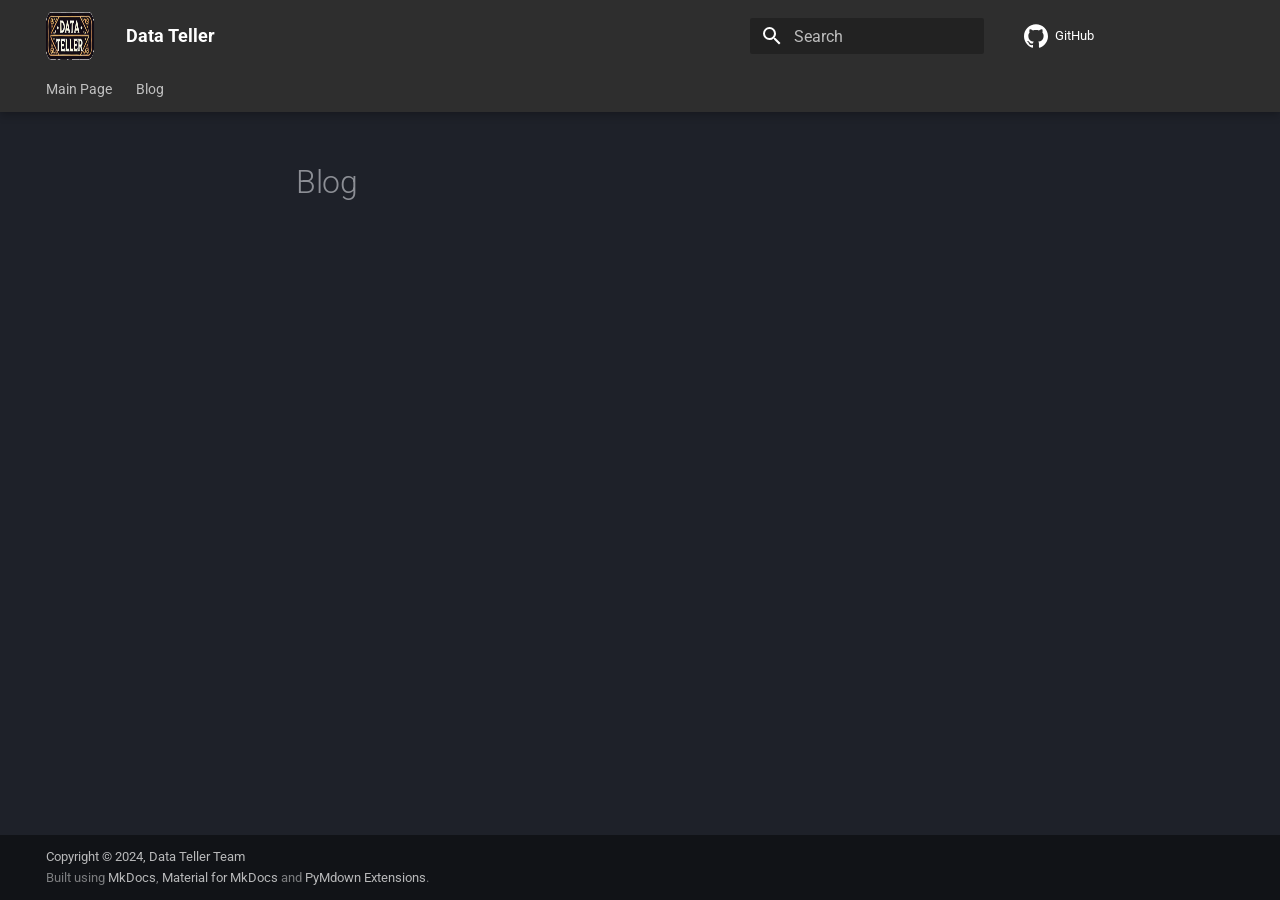
<file: docs/blog/index.html>
<!doctype html>
<html lang="en" class="no-js">
  <head>
    
      <meta charset="utf-8">
      <meta name="viewport" content="width=device-width,initial-scale=1">
      
        <meta name="description" content="Data Teller - Data Service">
      
      
        <meta name="author" content="Ivan Ogasawara">
      
      
        <link rel="canonical" href="https://datateller-org.github.io/docs/blog/">
      
      
      
      
        <link rel="alternate" type="application/rss+xml" title="RSS feed" href="../../feed_rss_created.xml">
        <link rel="alternate" type="application/rss+xml" title="RSS feed of updated content" href="../../feed_rss_updated.xml">
      
      <link rel="icon" href="../../images/favicon.ico">
      <meta name="generator" content="mkdocs-1.6.0, mkdocs-material-9.5.20">
    
    
  
    <title>Blog - Data Teller</title>
  

    
      <link rel="stylesheet" href="../../assets/stylesheets/main.66ac8b77.min.css">
      
        
        <link rel="stylesheet" href="../../assets/stylesheets/palette.06af60db.min.css">
      
      
  
  
    
    
  
    
    
  
    
    
  
    
    
  
    
    
  
    
    
  
    
    
  
    
    
  
    
    
  
    
    
  
    
    
  
    
    
  
  
  <style>:root{--md-admonition-icon--note:url('data:image/svg+xml;charset=utf-8,<svg xmlns="http://www.w3.org/2000/svg" viewBox="0 0 16 16"><path d="M11.013 1.427a1.75 1.75 0 0 1 2.474 0l1.086 1.086a1.75 1.75 0 0 1 0 2.474l-8.61 8.61c-.21.21-.47.364-.756.445l-3.251.93a.75.75 0 0 1-.927-.928l.929-3.25c.081-.286.235-.547.445-.758l8.61-8.61Zm.176 4.823L9.75 4.81l-6.286 6.287a.253.253 0 0 0-.064.108l-.558 1.953 1.953-.558a.253.253 0 0 0 .108-.064Zm1.238-3.763a.25.25 0 0 0-.354 0L10.811 3.75l1.439 1.44 1.263-1.263a.25.25 0 0 0 0-.354Z"/></svg>');--md-admonition-icon--abstract:url('data:image/svg+xml;charset=utf-8,<svg xmlns="http://www.w3.org/2000/svg" viewBox="0 0 16 16"><path d="M2.5 1.75v11.5c0 .138.112.25.25.25h3.17a.75.75 0 0 1 0 1.5H2.75A1.75 1.75 0 0 1 1 13.25V1.75C1 .784 1.784 0 2.75 0h8.5C12.216 0 13 .784 13 1.75v7.736a.75.75 0 0 1-1.5 0V1.75a.25.25 0 0 0-.25-.25h-8.5a.25.25 0 0 0-.25.25Zm13.274 9.537v-.001l-4.557 4.45a.75.75 0 0 1-1.055-.008l-1.943-1.95a.75.75 0 0 1 1.062-1.058l1.419 1.425 4.026-3.932a.75.75 0 1 1 1.048 1.074ZM4.75 4h4.5a.75.75 0 0 1 0 1.5h-4.5a.75.75 0 0 1 0-1.5ZM4 7.75A.75.75 0 0 1 4.75 7h2a.75.75 0 0 1 0 1.5h-2A.75.75 0 0 1 4 7.75Z"/></svg>');--md-admonition-icon--info:url('data:image/svg+xml;charset=utf-8,<svg xmlns="http://www.w3.org/2000/svg" viewBox="0 0 16 16"><path d="M0 8a8 8 0 1 1 16 0A8 8 0 0 1 0 8Zm8-6.5a6.5 6.5 0 1 0 0 13 6.5 6.5 0 0 0 0-13ZM6.5 7.75A.75.75 0 0 1 7.25 7h1a.75.75 0 0 1 .75.75v2.75h.25a.75.75 0 0 1 0 1.5h-2a.75.75 0 0 1 0-1.5h.25v-2h-.25a.75.75 0 0 1-.75-.75ZM8 6a1 1 0 1 1 0-2 1 1 0 0 1 0 2Z"/></svg>');--md-admonition-icon--tip:url('data:image/svg+xml;charset=utf-8,<svg xmlns="http://www.w3.org/2000/svg" viewBox="0 0 16 16"><path d="M3.499.75a.75.75 0 0 1 1.5 0v.996C5.9 2.903 6.793 3.65 7.662 4.376l.24.202c-.036-.694.055-1.422.426-2.163C9.1.873 10.794-.045 12.622.26 14.408.558 16 1.94 16 4.25c0 1.278-.954 2.575-2.44 2.734l.146.508.065.22c.203.701.412 1.455.476 2.226.142 1.707-.4 3.03-1.487 3.898C11.714 14.671 10.27 15 8.75 15h-6a.75.75 0 0 1 0-1.5h1.376a4.484 4.484 0 0 1-.563-1.191 3.835 3.835 0 0 1-.05-2.063 4.647 4.647 0 0 1-2.025-.293.75.75 0 0 1 .525-1.406c1.357.507 2.376-.006 2.698-.318l.009-.01a.747.747 0 0 1 1.06 0 .748.748 0 0 1-.012 1.074c-.912.92-.992 1.835-.768 2.586.221.74.745 1.337 1.196 1.621H8.75c1.343 0 2.398-.296 3.074-.836.635-.507 1.036-1.31.928-2.602-.05-.603-.216-1.224-.422-1.93l-.064-.221c-.12-.407-.246-.84-.353-1.29a2.425 2.425 0 0 1-.507-.441 3.075 3.075 0 0 1-.633-1.248.75.75 0 0 1 1.455-.364c.046.185.144.436.31.627.146.168.353.305.712.305.738 0 1.25-.615 1.25-1.25 0-1.47-.95-2.315-2.123-2.51-1.172-.196-2.227.387-2.706 1.345-.46.92-.27 1.774.019 3.062l.042.19a.884.884 0 0 1 .01.05c.348.443.666.949.94 1.553a.75.75 0 1 1-1.365.62c-.553-1.217-1.32-1.94-2.3-2.768L6.7 5.527c-.814-.68-1.75-1.462-2.692-2.619a3.737 3.737 0 0 0-1.023.88c-.406.495-.663 1.036-.722 1.508.116.122.306.21.591.239.388.038.797-.06 1.032-.19a.75.75 0 0 1 .728 1.31c-.515.287-1.23.439-1.906.373-.682-.067-1.473-.38-1.879-1.193L.75 5.677V5.5c0-.984.48-1.94 1.077-2.664.46-.559 1.05-1.055 1.673-1.353V.75Z"/></svg>');--md-admonition-icon--success:url('data:image/svg+xml;charset=utf-8,<svg xmlns="http://www.w3.org/2000/svg" viewBox="0 0 16 16"><path d="M13.78 4.22a.75.75 0 0 1 0 1.06l-7.25 7.25a.75.75 0 0 1-1.06 0L2.22 9.28a.751.751 0 0 1 .018-1.042.751.751 0 0 1 1.042-.018L6 10.94l6.72-6.72a.75.75 0 0 1 1.06 0Z"/></svg>');--md-admonition-icon--question:url('data:image/svg+xml;charset=utf-8,<svg xmlns="http://www.w3.org/2000/svg" viewBox="0 0 16 16"><path d="M0 8a8 8 0 1 1 16 0A8 8 0 0 1 0 8Zm8-6.5a6.5 6.5 0 1 0 0 13 6.5 6.5 0 0 0 0-13ZM6.92 6.085h.001a.749.749 0 1 1-1.342-.67c.169-.339.436-.701.849-.977C6.845 4.16 7.369 4 8 4a2.756 2.756 0 0 1 1.637.525c.503.377.863.965.863 1.725 0 .448-.115.83-.329 1.15-.205.307-.47.513-.692.662-.109.072-.22.138-.313.195l-.006.004a6.24 6.24 0 0 0-.26.16.952.952 0 0 0-.276.245.75.75 0 0 1-1.248-.832c.184-.264.42-.489.692-.661.103-.067.207-.132.313-.195l.007-.004c.1-.061.182-.11.258-.161a.969.969 0 0 0 .277-.245C8.96 6.514 9 6.427 9 6.25a.612.612 0 0 0-.262-.525A1.27 1.27 0 0 0 8 5.5c-.369 0-.595.09-.74.187a1.01 1.01 0 0 0-.34.398ZM9 11a1 1 0 1 1-2 0 1 1 0 0 1 2 0Z"/></svg>');--md-admonition-icon--warning:url('data:image/svg+xml;charset=utf-8,<svg xmlns="http://www.w3.org/2000/svg" viewBox="0 0 16 16"><path d="M6.457 1.047c.659-1.234 2.427-1.234 3.086 0l6.082 11.378A1.75 1.75 0 0 1 14.082 15H1.918a1.75 1.75 0 0 1-1.543-2.575Zm1.763.707a.25.25 0 0 0-.44 0L1.698 13.132a.25.25 0 0 0 .22.368h12.164a.25.25 0 0 0 .22-.368Zm.53 3.996v2.5a.75.75 0 0 1-1.5 0v-2.5a.75.75 0 0 1 1.5 0ZM9 11a1 1 0 1 1-2 0 1 1 0 0 1 2 0Z"/></svg>');--md-admonition-icon--failure:url('data:image/svg+xml;charset=utf-8,<svg xmlns="http://www.w3.org/2000/svg" viewBox="0 0 16 16"><path d="M2.344 2.343h-.001a8 8 0 0 1 11.314 11.314A8.002 8.002 0 0 1 .234 10.089a8 8 0 0 1 2.11-7.746Zm1.06 10.253a6.5 6.5 0 1 0 9.108-9.275 6.5 6.5 0 0 0-9.108 9.275ZM6.03 4.97 8 6.94l1.97-1.97a.749.749 0 0 1 1.275.326.749.749 0 0 1-.215.734L9.06 8l1.97 1.97a.749.749 0 0 1-.326 1.275.749.749 0 0 1-.734-.215L8 9.06l-1.97 1.97a.749.749 0 0 1-1.275-.326.749.749 0 0 1 .215-.734L6.94 8 4.97 6.03a.751.751 0 0 1 .018-1.042.751.751 0 0 1 1.042-.018Z"/></svg>');--md-admonition-icon--danger:url('data:image/svg+xml;charset=utf-8,<svg xmlns="http://www.w3.org/2000/svg" viewBox="0 0 16 16"><path d="M9.504.43a1.516 1.516 0 0 1 2.437 1.713L10.415 5.5h2.123c1.57 0 2.346 1.909 1.22 3.004l-7.34 7.142a1.249 1.249 0 0 1-.871.354h-.302a1.25 1.25 0 0 1-1.157-1.723L5.633 10.5H3.462c-1.57 0-2.346-1.909-1.22-3.004L9.503.429Zm1.047 1.074L3.286 8.571A.25.25 0 0 0 3.462 9H6.75a.75.75 0 0 1 .694 1.034l-1.713 4.188 6.982-6.793A.25.25 0 0 0 12.538 7H9.25a.75.75 0 0 1-.683-1.06l2.008-4.418.003-.006a.036.036 0 0 0-.004-.009l-.006-.006-.008-.001c-.003 0-.006.002-.009.004Z"/></svg>');--md-admonition-icon--bug:url('data:image/svg+xml;charset=utf-8,<svg xmlns="http://www.w3.org/2000/svg" viewBox="0 0 16 16"><path d="M4.72.22a.75.75 0 0 1 1.06 0l1 .999a3.488 3.488 0 0 1 2.441 0l.999-1a.748.748 0 0 1 1.265.332.75.75 0 0 1-.205.729l-.775.776c.616.63.995 1.493.995 2.444v.327c0 .1-.009.197-.025.292.408.14.764.392 1.029.722l1.968-.787a.75.75 0 0 1 .556 1.392L13 7.258V9h2.25a.75.75 0 0 1 0 1.5H13v.5c0 .409-.049.806-.141 1.186l2.17.868a.75.75 0 0 1-.557 1.392l-2.184-.873A4.997 4.997 0 0 1 8 16a4.997 4.997 0 0 1-4.288-2.427l-2.183.873a.75.75 0 0 1-.558-1.392l2.17-.868A5.036 5.036 0 0 1 3 11v-.5H.75a.75.75 0 0 1 0-1.5H3V7.258L.971 6.446a.75.75 0 0 1 .558-1.392l1.967.787c.265-.33.62-.583 1.03-.722a1.677 1.677 0 0 1-.026-.292V4.5c0-.951.38-1.814.995-2.444L4.72 1.28a.75.75 0 0 1 0-1.06Zm.53 6.28a.75.75 0 0 0-.75.75V11a3.5 3.5 0 1 0 7 0V7.25a.75.75 0 0 0-.75-.75ZM6.173 5h3.654A.172.172 0 0 0 10 4.827V4.5a2 2 0 1 0-4 0v.327c0 .096.077.173.173.173Z"/></svg>');--md-admonition-icon--example:url('data:image/svg+xml;charset=utf-8,<svg xmlns="http://www.w3.org/2000/svg" viewBox="0 0 16 16"><path d="M5 5.782V2.5h-.25a.75.75 0 0 1 0-1.5h6.5a.75.75 0 0 1 0 1.5H11v3.282l3.666 5.76C15.619 13.04 14.543 15 12.767 15H3.233c-1.776 0-2.852-1.96-1.899-3.458Zm-2.4 6.565a.75.75 0 0 0 .633 1.153h9.534a.75.75 0 0 0 .633-1.153L12.225 10.5h-8.45ZM9.5 2.5h-3V6c0 .143-.04.283-.117.403L4.73 9h6.54L9.617 6.403A.746.746 0 0 1 9.5 6Z"/></svg>');--md-admonition-icon--quote:url('data:image/svg+xml;charset=utf-8,<svg xmlns="http://www.w3.org/2000/svg" viewBox="0 0 16 16"><path d="M1 2.75C1 1.784 1.784 1 2.75 1h10.5c.966 0 1.75.784 1.75 1.75v7.5A1.75 1.75 0 0 1 13.25 12H9.06l-2.573 2.573A1.458 1.458 0 0 1 4 13.543V12H2.75A1.75 1.75 0 0 1 1 10.25Zm1.75-.25a.25.25 0 0 0-.25.25v7.5c0 .138.112.25.25.25h2a.75.75 0 0 1 .75.75v2.19l2.72-2.72a.749.749 0 0 1 .53-.22h4.5a.25.25 0 0 0 .25-.25v-7.5a.25.25 0 0 0-.25-.25Z"/></svg>');}</style>



    
    
      
    
    
      
        
        
        <link rel="preconnect" href="https://fonts.gstatic.com" crossorigin>
        <link rel="stylesheet" href="https://fonts.googleapis.com/css?family=Roboto:300,300i,400,400i,700,700i%7CRoboto+Mono:400,400i,700,700i&display=fallback">
        <style>:root{--md-text-font:"Roboto";--md-code-font:"Roboto Mono"}</style>
      
    
    
      <link rel="stylesheet" href="../../assets/css/extra.css">
    
    <script>__md_scope=new URL("../..",location),__md_hash=e=>[...e].reduce((e,_)=>(e<<5)-e+_.charCodeAt(0),0),__md_get=(e,_=localStorage,t=__md_scope)=>JSON.parse(_.getItem(t.pathname+"."+e)),__md_set=(e,_,t=localStorage,a=__md_scope)=>{try{t.setItem(a.pathname+"."+e,JSON.stringify(_))}catch(e){}}</script>
    
      

    
    
    
  
  
    <meta property="og:title" content="Data Teller - Blog" />
    <meta name="twitter:title" content="Data Teller - Blog" />
  

  
    <meta property="og:description" content="Data Teller - Data Service" />
    <meta name="twitter:description" content="Data Teller - Data Service" />
  
  <meta name="theme-color" content="#757575">

  <meta property="og:type" content="website" />
  <meta property="og:url" content="https://datateller-org.github.io/docs/blog/" />
  <meta property="og:image" content="https://datateller-org.github.io///assets/img/favicons/logo-small-3.png" />
  <meta property="og:image:type" content="image/png" />

  <meta name="twitter:card" content="summary" />
  <meta name="twitter:creator" content="Ivan Ogasawara" />
  <meta name="twitter:image" content="https://datateller-org.github.io///assets/img/favicons/logo-small-3.png" />

   <link href="../../assets/stylesheets/glightbox.min.css" rel="stylesheet"/><style>
    html.glightbox-open { overflow: initial; height: 100%; }
    .gslide-title { margin-top: 0px; user-select: text; }
    .gslide-desc { color: #666; user-select: text; }
    .gslide-image img { background: white; }
    .gscrollbar-fixer { padding-right: 15px; }
    .gdesc-inner { font-size: 0.75rem; }
    body[data-md-color-scheme="slate"] .gdesc-inner { background: var(--md-default-bg-color);}
    body[data-md-color-scheme="slate"] .gslide-title { color: var(--md-default-fg-color);}
    body[data-md-color-scheme="slate"] .gslide-desc { color: var(--md-default-fg-color);}</style> <script src="../../assets/javascripts/glightbox.min.js"></script></head>
  
  
    
    
    
    
    
    <body dir="ltr" data-md-color-scheme="slate" data-md-color-primary="custom" data-md-color-accent="blue">
  
    
    <input class="md-toggle" data-md-toggle="drawer" type="checkbox" id="__drawer" autocomplete="off">
    <input class="md-toggle" data-md-toggle="search" type="checkbox" id="__search" autocomplete="off">
    <label class="md-overlay" for="__drawer"></label>
    <div data-md-component="skip">
      
        
        <a href="#blog" class="md-skip">
          Skip to content
        </a>
      
    </div>
    <div data-md-component="announce">
      
    </div>
    
    
      

  

<header class="md-header md-header--shadow md-header--lifted" data-md-component="header">
  <nav class="md-header__inner md-grid" aria-label="Header">
    <a href="../.." title="Data Teller" class="md-header__button md-logo" aria-label="Data Teller" data-md-component="logo">
      
  <img src="/assets/img/favicons/logo-small-3.png" alt="logo">

    </a>
    <label class="md-header__button md-icon" for="__drawer">
      
      <svg xmlns="http://www.w3.org/2000/svg" viewBox="0 0 24 24"><path d="M3 6h18v2H3V6m0 5h18v2H3v-2m0 5h18v2H3v-2Z"/></svg>
    </label>
    <div class="md-header__title" data-md-component="header-title">
      <div class="md-header__ellipsis">
        <div class="md-header__topic">
          <span class="md-ellipsis">
            Data Teller
          </span>
        </div>
        <div class="md-header__topic" data-md-component="header-topic">
          <span class="md-ellipsis">
            
              Blog
            
          </span>
        </div>
      </div>
    </div>
    
      
    
    
    
    
      <label class="md-header__button md-icon" for="__search">
        
        <svg xmlns="http://www.w3.org/2000/svg" viewBox="0 0 24 24"><path d="M9.5 3A6.5 6.5 0 0 1 16 9.5c0 1.61-.59 3.09-1.56 4.23l.27.27h.79l5 5-1.5 1.5-5-5v-.79l-.27-.27A6.516 6.516 0 0 1 9.5 16 6.5 6.5 0 0 1 3 9.5 6.5 6.5 0 0 1 9.5 3m0 2C7 5 5 7 5 9.5S7 14 9.5 14 14 12 14 9.5 12 5 9.5 5Z"/></svg>
      </label>
      <div class="md-search" data-md-component="search" role="dialog">
  <label class="md-search__overlay" for="__search"></label>
  <div class="md-search__inner" role="search">
    <form class="md-search__form" name="search">
      <input type="text" class="md-search__input" name="query" aria-label="Search" placeholder="Search" autocapitalize="off" autocorrect="off" autocomplete="off" spellcheck="false" data-md-component="search-query" required>
      <label class="md-search__icon md-icon" for="__search">
        
        <svg xmlns="http://www.w3.org/2000/svg" viewBox="0 0 24 24"><path d="M9.5 3A6.5 6.5 0 0 1 16 9.5c0 1.61-.59 3.09-1.56 4.23l.27.27h.79l5 5-1.5 1.5-5-5v-.79l-.27-.27A6.516 6.516 0 0 1 9.5 16 6.5 6.5 0 0 1 3 9.5 6.5 6.5 0 0 1 9.5 3m0 2C7 5 5 7 5 9.5S7 14 9.5 14 14 12 14 9.5 12 5 9.5 5Z"/></svg>
        
        <svg xmlns="http://www.w3.org/2000/svg" viewBox="0 0 24 24"><path d="M20 11v2H8l5.5 5.5-1.42 1.42L4.16 12l7.92-7.92L13.5 5.5 8 11h12Z"/></svg>
      </label>
      <nav class="md-search__options" aria-label="Search">
        
        <button type="reset" class="md-search__icon md-icon" title="Clear" aria-label="Clear" tabindex="-1">
          
          <svg xmlns="http://www.w3.org/2000/svg" viewBox="0 0 24 24"><path d="M19 6.41 17.59 5 12 10.59 6.41 5 5 6.41 10.59 12 5 17.59 6.41 19 12 13.41 17.59 19 19 17.59 13.41 12 19 6.41Z"/></svg>
        </button>
      </nav>
      
    </form>
    <div class="md-search__output">
      <div class="md-search__scrollwrap" data-md-scrollfix>
        <div class="md-search-result" data-md-component="search-result">
          <div class="md-search-result__meta">
            Initializing search
          </div>
          <ol class="md-search-result__list" role="presentation"></ol>
        </div>
      </div>
    </div>
  </div>
</div>
    
    
      <div class="md-header__source">
        <a href="https://github.com/datateller-org" title="Go to repository" class="md-source" data-md-component="source">
  <div class="md-source__icon md-icon">
    
    <svg xmlns="http://www.w3.org/2000/svg" viewBox="0 0 24 24"><path d="M12 .297c-6.63 0-12 5.373-12 12 0 5.303 3.438 9.8 8.205 11.385.6.113.82-.258.82-.577 0-.285-.01-1.04-.015-2.04-3.338.724-4.042-1.61-4.042-1.61C4.422 18.07 3.633 17.7 3.633 17.7c-1.087-.744.084-.729.084-.729 1.205.084 1.838 1.236 1.838 1.236 1.07 1.835 2.809 1.305 3.495.998.108-.776.417-1.305.76-1.605-2.665-.3-5.466-1.332-5.466-5.93 0-1.31.465-2.38 1.235-3.22-.135-.303-.54-1.523.105-3.176 0 0 1.005-.322 3.3 1.23.96-.267 1.98-.399 3-.405 1.02.006 2.04.138 3 .405 2.28-1.552 3.285-1.23 3.285-1.23.645 1.653.24 2.873.12 3.176.765.84 1.23 1.91 1.23 3.22 0 4.61-2.805 5.625-5.475 5.92.42.36.81 1.096.81 2.22 0 1.606-.015 2.896-.015 3.286 0 .315.21.69.825.57C20.565 22.092 24 17.592 24 12.297c0-6.627-5.373-12-12-12"/></svg>
  </div>
  <div class="md-source__repository">
    GitHub
  </div>
</a>
      </div>
    
  </nav>
  
    
      
<nav class="md-tabs" aria-label="Tabs" data-md-component="tabs">
  <div class="md-grid">
    <ul class="md-tabs__list">
      
        
  
  
  
    <li class="md-tabs__item">
      <a href="../.." class="md-tabs__link">
        
  
    
  
  Main Page

      </a>
    </li>
  

      
        
  
  
  
    
    
      <li class="md-tabs__item">
        <a href="../../blog/" class="md-tabs__link">
          
  
    
  
  Blog

        </a>
      </li>
    
  

      
    </ul>
  </div>
</nav>
    
  
</header>
    
    <div class="md-container" data-md-component="container">
      
      
        
      
      <main class="md-main" data-md-component="main">
        <div class="md-main__inner md-grid">
          
            
              
              <div class="md-sidebar md-sidebar--primary" data-md-component="sidebar" data-md-type="navigation" >
                <div class="md-sidebar__scrollwrap">
                  <div class="md-sidebar__inner">
                    


  


<nav class="md-nav md-nav--primary md-nav--lifted" aria-label="Navigation" data-md-level="0">
  <label class="md-nav__title" for="__drawer">
    <a href="../.." title="Data Teller" class="md-nav__button md-logo" aria-label="Data Teller" data-md-component="logo">
      
  <img src="/assets/img/favicons/logo-small-3.png" alt="logo">

    </a>
    Data Teller
  </label>
  
    <div class="md-nav__source">
      <a href="https://github.com/datateller-org" title="Go to repository" class="md-source" data-md-component="source">
  <div class="md-source__icon md-icon">
    
    <svg xmlns="http://www.w3.org/2000/svg" viewBox="0 0 24 24"><path d="M12 .297c-6.63 0-12 5.373-12 12 0 5.303 3.438 9.8 8.205 11.385.6.113.82-.258.82-.577 0-.285-.01-1.04-.015-2.04-3.338.724-4.042-1.61-4.042-1.61C4.422 18.07 3.633 17.7 3.633 17.7c-1.087-.744.084-.729.084-.729 1.205.084 1.838 1.236 1.838 1.236 1.07 1.835 2.809 1.305 3.495.998.108-.776.417-1.305.76-1.605-2.665-.3-5.466-1.332-5.466-5.93 0-1.31.465-2.38 1.235-3.22-.135-.303-.54-1.523.105-3.176 0 0 1.005-.322 3.3 1.23.96-.267 1.98-.399 3-.405 1.02.006 2.04.138 3 .405 2.28-1.552 3.285-1.23 3.285-1.23.645 1.653.24 2.873.12 3.176.765.84 1.23 1.91 1.23 3.22 0 4.61-2.805 5.625-5.475 5.92.42.36.81 1.096.81 2.22 0 1.606-.015 2.896-.015 3.286 0 .315.21.69.825.57C20.565 22.092 24 17.592 24 12.297c0-6.627-5.373-12-12-12"/></svg>
  </div>
  <div class="md-source__repository">
    GitHub
  </div>
</a>
    </div>
  
  <ul class="md-nav__list" data-md-scrollfix>
    
      
      
  
  
  
  
    <li class="md-nav__item">
      <a href="../.." class="md-nav__link">
        
  
  <span class="md-ellipsis">
    Main Page
  </span>
  

      </a>
    </li>
  

    
      
      
  
  
  
  
    
    
      
        
          
        
      
        
      
    
    
      
      
        
      
    
    
    <li class="md-nav__item md-nav__item--nested">
      
        
        
        <input class="md-nav__toggle md-toggle " type="checkbox" id="__nav_2" >
        
          
          
          <div class="md-nav__link md-nav__container">
            <a href="../../blog/" class="md-nav__link ">
              
  
  <span class="md-ellipsis">
    Blog
  </span>
  

            </a>
            
              
              <label class="md-nav__link " for="__nav_2" id="__nav_2_label" tabindex="0">
                <span class="md-nav__icon md-icon"></span>
              </label>
            
          </div>
        
        <nav class="md-nav" data-md-level="1" aria-labelledby="__nav_2_label" aria-expanded="false">
          <label class="md-nav__title" for="__nav_2">
            <span class="md-nav__icon md-icon"></span>
            Blog
          </label>
          <ul class="md-nav__list" data-md-scrollfix>
            
              
            
              
                
  
  
  
  
    <li class="md-nav__item">
      <a href="../../blog/tags/" class="md-nav__link">
        
  
  <span class="md-ellipsis">
    Tags
  </span>
  

      </a>
    </li>
  

              
            
          </ul>
        </nav>
      
    </li>
  

    
  </ul>
</nav>
                  </div>
                </div>
              </div>
            
            
              
              <div class="md-sidebar md-sidebar--secondary" data-md-component="sidebar" data-md-type="toc" >
                <div class="md-sidebar__scrollwrap">
                  <div class="md-sidebar__inner">
                    

<nav class="md-nav md-nav--secondary" aria-label="Table of contents">
  
  
  
    
  
  
</nav>
                  </div>
                </div>
              </div>
            
          
          
  <div class="md-content" data-md-component="content">
    <div class="md-content__inner">
      <header class="md-typeset">
        <h1 id="blog">Blog<a class="headerlink" href="#blog" title="Permanent link">&para;</a></h1>
      </header>
      
      
    </div>
  </div>

          
<script>var target=document.getElementById(location.hash.slice(1));target&&target.name&&(target.checked=target.name.startsWith("__tabbed_"))</script>
        </div>
        
      </main>
      
        <footer class="md-footer">
  <!-- Further information -->
  <div class="md-footer-meta md-typeset">
    <div class="md-footer-meta__inner md-grid">
      <div class="md-copyright">
  
    <div class="md-copyright__highlight">
      Copyright &copy; 2024, Data Teller Team
    </div>
  

      <!-- Copyright and theme information -->
  Built using <a href="https://www.mkdocs.org/?utm_source=datateller.org" target="_blank" rel="noopener">MkDocs</a>,
  <a href="https://squidfunk.github.io/mkdocs-material/?utm_source=datateller.org" target="_blank" rel="noopener">Material for MkDocs</a>
  and <a href="https://facelessuser.github.io/pymdown-extensions/?utm_source=datateller.org" target="_blank" rel="noopener">PyMdown Extensions</a>.<br>
</div>

      <!-- Social links -->
      
    </div>
  </div>
</footer>
      
    </div>
    <div class="md-dialog" data-md-component="dialog">
      <div class="md-dialog__inner md-typeset"></div>
    </div>
    
    
    <script id="__config" type="application/json">{"base": "../..", "features": ["navigation.tabs", "navigation.tabs.sticky", "navigation.sections", "navigation.indexes", "content.code.annotate"], "search": "../../assets/javascripts/workers/search.b8dbb3d2.min.js", "translations": {"clipboard.copied": "Copied to clipboard", "clipboard.copy": "Copy to clipboard", "search.result.more.one": "1 more on this page", "search.result.more.other": "# more on this page", "search.result.none": "No matching documents", "search.result.one": "1 matching document", "search.result.other": "# matching documents", "search.result.placeholder": "Type to start searching", "search.result.term.missing": "Missing", "select.version": "Select version"}}</script>
    
    
      <script src="../../assets/javascripts/bundle.dd8806f2.min.js"></script>
      
        <script src="../../assets/js/timeago.min.js"></script>
      
        <script src="../../assets/js/timeago_mkdocs_material.js"></script>
      
    
  <script id="init-glightbox">const lightbox = GLightbox({"touchNavigation": true, "loop": false, "zoomable": true, "draggable": true, "openEffect": "zoom", "closeEffect": "zoom", "slideEffect": "slide"});
document$.subscribe(() => { lightbox.reload() });
</script></body>
</html>
</file>
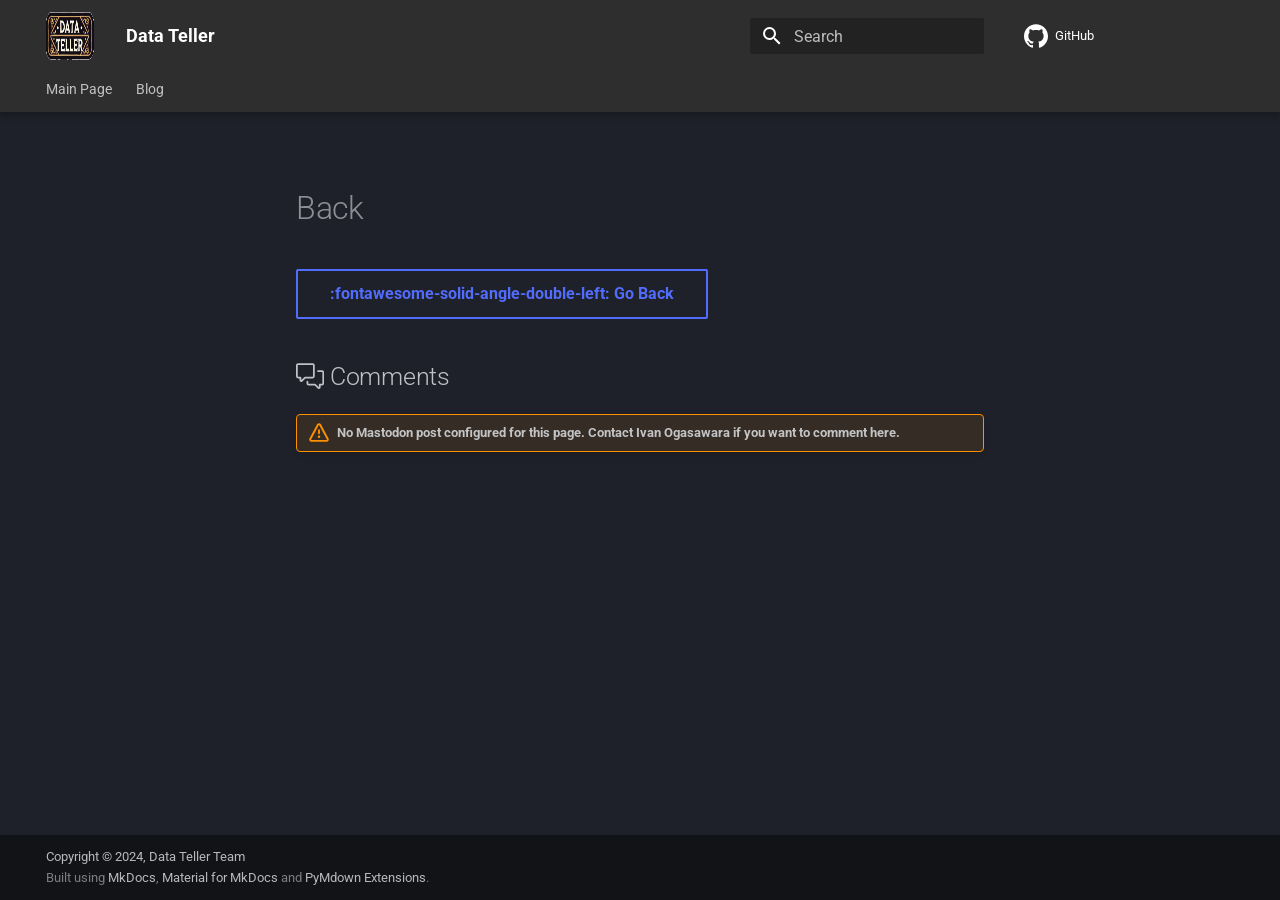
<file: theme/snippets/back/index.html>
<!doctype html>
<html lang="en" class="no-js">
  <head>
    
      <meta charset="utf-8">
      <meta name="viewport" content="width=device-width,initial-scale=1">
      
        <meta name="description" content="Data Teller - Data Service">
      
      
        <meta name="author" content="Ivan Ogasawara">
      
      
        <link rel="canonical" href="https://datateller-org.github.io/theme/snippets/back/">
      
      
      
      
        <link rel="alternate" type="application/rss+xml" title="RSS feed" href="../../../feed_rss_created.xml">
        <link rel="alternate" type="application/rss+xml" title="RSS feed of updated content" href="../../../feed_rss_updated.xml">
      
      <link rel="icon" href="../../../images/favicon.ico">
      <meta name="generator" content="mkdocs-1.6.0, mkdocs-material-9.5.20">
    
    
  
    <title>Back - Data Teller</title>
  

    
      <link rel="stylesheet" href="../../../assets/stylesheets/main.66ac8b77.min.css">
      
        
        <link rel="stylesheet" href="../../../assets/stylesheets/palette.06af60db.min.css">
      
      
  
  
    
    
  
    
    
  
    
    
  
    
    
  
    
    
  
    
    
  
    
    
  
    
    
  
    
    
  
    
    
  
    
    
  
    
    
  
  
  <style>:root{--md-admonition-icon--note:url('data:image/svg+xml;charset=utf-8,<svg xmlns="http://www.w3.org/2000/svg" viewBox="0 0 16 16"><path d="M11.013 1.427a1.75 1.75 0 0 1 2.474 0l1.086 1.086a1.75 1.75 0 0 1 0 2.474l-8.61 8.61c-.21.21-.47.364-.756.445l-3.251.93a.75.75 0 0 1-.927-.928l.929-3.25c.081-.286.235-.547.445-.758l8.61-8.61Zm.176 4.823L9.75 4.81l-6.286 6.287a.253.253 0 0 0-.064.108l-.558 1.953 1.953-.558a.253.253 0 0 0 .108-.064Zm1.238-3.763a.25.25 0 0 0-.354 0L10.811 3.75l1.439 1.44 1.263-1.263a.25.25 0 0 0 0-.354Z"/></svg>');--md-admonition-icon--abstract:url('data:image/svg+xml;charset=utf-8,<svg xmlns="http://www.w3.org/2000/svg" viewBox="0 0 16 16"><path d="M2.5 1.75v11.5c0 .138.112.25.25.25h3.17a.75.75 0 0 1 0 1.5H2.75A1.75 1.75 0 0 1 1 13.25V1.75C1 .784 1.784 0 2.75 0h8.5C12.216 0 13 .784 13 1.75v7.736a.75.75 0 0 1-1.5 0V1.75a.25.25 0 0 0-.25-.25h-8.5a.25.25 0 0 0-.25.25Zm13.274 9.537v-.001l-4.557 4.45a.75.75 0 0 1-1.055-.008l-1.943-1.95a.75.75 0 0 1 1.062-1.058l1.419 1.425 4.026-3.932a.75.75 0 1 1 1.048 1.074ZM4.75 4h4.5a.75.75 0 0 1 0 1.5h-4.5a.75.75 0 0 1 0-1.5ZM4 7.75A.75.75 0 0 1 4.75 7h2a.75.75 0 0 1 0 1.5h-2A.75.75 0 0 1 4 7.75Z"/></svg>');--md-admonition-icon--info:url('data:image/svg+xml;charset=utf-8,<svg xmlns="http://www.w3.org/2000/svg" viewBox="0 0 16 16"><path d="M0 8a8 8 0 1 1 16 0A8 8 0 0 1 0 8Zm8-6.5a6.5 6.5 0 1 0 0 13 6.5 6.5 0 0 0 0-13ZM6.5 7.75A.75.75 0 0 1 7.25 7h1a.75.75 0 0 1 .75.75v2.75h.25a.75.75 0 0 1 0 1.5h-2a.75.75 0 0 1 0-1.5h.25v-2h-.25a.75.75 0 0 1-.75-.75ZM8 6a1 1 0 1 1 0-2 1 1 0 0 1 0 2Z"/></svg>');--md-admonition-icon--tip:url('data:image/svg+xml;charset=utf-8,<svg xmlns="http://www.w3.org/2000/svg" viewBox="0 0 16 16"><path d="M3.499.75a.75.75 0 0 1 1.5 0v.996C5.9 2.903 6.793 3.65 7.662 4.376l.24.202c-.036-.694.055-1.422.426-2.163C9.1.873 10.794-.045 12.622.26 14.408.558 16 1.94 16 4.25c0 1.278-.954 2.575-2.44 2.734l.146.508.065.22c.203.701.412 1.455.476 2.226.142 1.707-.4 3.03-1.487 3.898C11.714 14.671 10.27 15 8.75 15h-6a.75.75 0 0 1 0-1.5h1.376a4.484 4.484 0 0 1-.563-1.191 3.835 3.835 0 0 1-.05-2.063 4.647 4.647 0 0 1-2.025-.293.75.75 0 0 1 .525-1.406c1.357.507 2.376-.006 2.698-.318l.009-.01a.747.747 0 0 1 1.06 0 .748.748 0 0 1-.012 1.074c-.912.92-.992 1.835-.768 2.586.221.74.745 1.337 1.196 1.621H8.75c1.343 0 2.398-.296 3.074-.836.635-.507 1.036-1.31.928-2.602-.05-.603-.216-1.224-.422-1.93l-.064-.221c-.12-.407-.246-.84-.353-1.29a2.425 2.425 0 0 1-.507-.441 3.075 3.075 0 0 1-.633-1.248.75.75 0 0 1 1.455-.364c.046.185.144.436.31.627.146.168.353.305.712.305.738 0 1.25-.615 1.25-1.25 0-1.47-.95-2.315-2.123-2.51-1.172-.196-2.227.387-2.706 1.345-.46.92-.27 1.774.019 3.062l.042.19a.884.884 0 0 1 .01.05c.348.443.666.949.94 1.553a.75.75 0 1 1-1.365.62c-.553-1.217-1.32-1.94-2.3-2.768L6.7 5.527c-.814-.68-1.75-1.462-2.692-2.619a3.737 3.737 0 0 0-1.023.88c-.406.495-.663 1.036-.722 1.508.116.122.306.21.591.239.388.038.797-.06 1.032-.19a.75.75 0 0 1 .728 1.31c-.515.287-1.23.439-1.906.373-.682-.067-1.473-.38-1.879-1.193L.75 5.677V5.5c0-.984.48-1.94 1.077-2.664.46-.559 1.05-1.055 1.673-1.353V.75Z"/></svg>');--md-admonition-icon--success:url('data:image/svg+xml;charset=utf-8,<svg xmlns="http://www.w3.org/2000/svg" viewBox="0 0 16 16"><path d="M13.78 4.22a.75.75 0 0 1 0 1.06l-7.25 7.25a.75.75 0 0 1-1.06 0L2.22 9.28a.751.751 0 0 1 .018-1.042.751.751 0 0 1 1.042-.018L6 10.94l6.72-6.72a.75.75 0 0 1 1.06 0Z"/></svg>');--md-admonition-icon--question:url('data:image/svg+xml;charset=utf-8,<svg xmlns="http://www.w3.org/2000/svg" viewBox="0 0 16 16"><path d="M0 8a8 8 0 1 1 16 0A8 8 0 0 1 0 8Zm8-6.5a6.5 6.5 0 1 0 0 13 6.5 6.5 0 0 0 0-13ZM6.92 6.085h.001a.749.749 0 1 1-1.342-.67c.169-.339.436-.701.849-.977C6.845 4.16 7.369 4 8 4a2.756 2.756 0 0 1 1.637.525c.503.377.863.965.863 1.725 0 .448-.115.83-.329 1.15-.205.307-.47.513-.692.662-.109.072-.22.138-.313.195l-.006.004a6.24 6.24 0 0 0-.26.16.952.952 0 0 0-.276.245.75.75 0 0 1-1.248-.832c.184-.264.42-.489.692-.661.103-.067.207-.132.313-.195l.007-.004c.1-.061.182-.11.258-.161a.969.969 0 0 0 .277-.245C8.96 6.514 9 6.427 9 6.25a.612.612 0 0 0-.262-.525A1.27 1.27 0 0 0 8 5.5c-.369 0-.595.09-.74.187a1.01 1.01 0 0 0-.34.398ZM9 11a1 1 0 1 1-2 0 1 1 0 0 1 2 0Z"/></svg>');--md-admonition-icon--warning:url('data:image/svg+xml;charset=utf-8,<svg xmlns="http://www.w3.org/2000/svg" viewBox="0 0 16 16"><path d="M6.457 1.047c.659-1.234 2.427-1.234 3.086 0l6.082 11.378A1.75 1.75 0 0 1 14.082 15H1.918a1.75 1.75 0 0 1-1.543-2.575Zm1.763.707a.25.25 0 0 0-.44 0L1.698 13.132a.25.25 0 0 0 .22.368h12.164a.25.25 0 0 0 .22-.368Zm.53 3.996v2.5a.75.75 0 0 1-1.5 0v-2.5a.75.75 0 0 1 1.5 0ZM9 11a1 1 0 1 1-2 0 1 1 0 0 1 2 0Z"/></svg>');--md-admonition-icon--failure:url('data:image/svg+xml;charset=utf-8,<svg xmlns="http://www.w3.org/2000/svg" viewBox="0 0 16 16"><path d="M2.344 2.343h-.001a8 8 0 0 1 11.314 11.314A8.002 8.002 0 0 1 .234 10.089a8 8 0 0 1 2.11-7.746Zm1.06 10.253a6.5 6.5 0 1 0 9.108-9.275 6.5 6.5 0 0 0-9.108 9.275ZM6.03 4.97 8 6.94l1.97-1.97a.749.749 0 0 1 1.275.326.749.749 0 0 1-.215.734L9.06 8l1.97 1.97a.749.749 0 0 1-.326 1.275.749.749 0 0 1-.734-.215L8 9.06l-1.97 1.97a.749.749 0 0 1-1.275-.326.749.749 0 0 1 .215-.734L6.94 8 4.97 6.03a.751.751 0 0 1 .018-1.042.751.751 0 0 1 1.042-.018Z"/></svg>');--md-admonition-icon--danger:url('data:image/svg+xml;charset=utf-8,<svg xmlns="http://www.w3.org/2000/svg" viewBox="0 0 16 16"><path d="M9.504.43a1.516 1.516 0 0 1 2.437 1.713L10.415 5.5h2.123c1.57 0 2.346 1.909 1.22 3.004l-7.34 7.142a1.249 1.249 0 0 1-.871.354h-.302a1.25 1.25 0 0 1-1.157-1.723L5.633 10.5H3.462c-1.57 0-2.346-1.909-1.22-3.004L9.503.429Zm1.047 1.074L3.286 8.571A.25.25 0 0 0 3.462 9H6.75a.75.75 0 0 1 .694 1.034l-1.713 4.188 6.982-6.793A.25.25 0 0 0 12.538 7H9.25a.75.75 0 0 1-.683-1.06l2.008-4.418.003-.006a.036.036 0 0 0-.004-.009l-.006-.006-.008-.001c-.003 0-.006.002-.009.004Z"/></svg>');--md-admonition-icon--bug:url('data:image/svg+xml;charset=utf-8,<svg xmlns="http://www.w3.org/2000/svg" viewBox="0 0 16 16"><path d="M4.72.22a.75.75 0 0 1 1.06 0l1 .999a3.488 3.488 0 0 1 2.441 0l.999-1a.748.748 0 0 1 1.265.332.75.75 0 0 1-.205.729l-.775.776c.616.63.995 1.493.995 2.444v.327c0 .1-.009.197-.025.292.408.14.764.392 1.029.722l1.968-.787a.75.75 0 0 1 .556 1.392L13 7.258V9h2.25a.75.75 0 0 1 0 1.5H13v.5c0 .409-.049.806-.141 1.186l2.17.868a.75.75 0 0 1-.557 1.392l-2.184-.873A4.997 4.997 0 0 1 8 16a4.997 4.997 0 0 1-4.288-2.427l-2.183.873a.75.75 0 0 1-.558-1.392l2.17-.868A5.036 5.036 0 0 1 3 11v-.5H.75a.75.75 0 0 1 0-1.5H3V7.258L.971 6.446a.75.75 0 0 1 .558-1.392l1.967.787c.265-.33.62-.583 1.03-.722a1.677 1.677 0 0 1-.026-.292V4.5c0-.951.38-1.814.995-2.444L4.72 1.28a.75.75 0 0 1 0-1.06Zm.53 6.28a.75.75 0 0 0-.75.75V11a3.5 3.5 0 1 0 7 0V7.25a.75.75 0 0 0-.75-.75ZM6.173 5h3.654A.172.172 0 0 0 10 4.827V4.5a2 2 0 1 0-4 0v.327c0 .096.077.173.173.173Z"/></svg>');--md-admonition-icon--example:url('data:image/svg+xml;charset=utf-8,<svg xmlns="http://www.w3.org/2000/svg" viewBox="0 0 16 16"><path d="M5 5.782V2.5h-.25a.75.75 0 0 1 0-1.5h6.5a.75.75 0 0 1 0 1.5H11v3.282l3.666 5.76C15.619 13.04 14.543 15 12.767 15H3.233c-1.776 0-2.852-1.96-1.899-3.458Zm-2.4 6.565a.75.75 0 0 0 .633 1.153h9.534a.75.75 0 0 0 .633-1.153L12.225 10.5h-8.45ZM9.5 2.5h-3V6c0 .143-.04.283-.117.403L4.73 9h6.54L9.617 6.403A.746.746 0 0 1 9.5 6Z"/></svg>');--md-admonition-icon--quote:url('data:image/svg+xml;charset=utf-8,<svg xmlns="http://www.w3.org/2000/svg" viewBox="0 0 16 16"><path d="M1 2.75C1 1.784 1.784 1 2.75 1h10.5c.966 0 1.75.784 1.75 1.75v7.5A1.75 1.75 0 0 1 13.25 12H9.06l-2.573 2.573A1.458 1.458 0 0 1 4 13.543V12H2.75A1.75 1.75 0 0 1 1 10.25Zm1.75-.25a.25.25 0 0 0-.25.25v7.5c0 .138.112.25.25.25h2a.75.75 0 0 1 .75.75v2.19l2.72-2.72a.749.749 0 0 1 .53-.22h4.5a.25.25 0 0 0 .25-.25v-7.5a.25.25 0 0 0-.25-.25Z"/></svg>');}</style>



    
    
      
    
    
      
        
        
        <link rel="preconnect" href="https://fonts.gstatic.com" crossorigin>
        <link rel="stylesheet" href="https://fonts.googleapis.com/css?family=Roboto:300,300i,400,400i,700,700i%7CRoboto+Mono:400,400i,700,700i&display=fallback">
        <style>:root{--md-text-font:"Roboto";--md-code-font:"Roboto Mono"}</style>
      
    
    
      <link rel="stylesheet" href="../../../assets/css/extra.css">
    
    <script>__md_scope=new URL("../../..",location),__md_hash=e=>[...e].reduce((e,_)=>(e<<5)-e+_.charCodeAt(0),0),__md_get=(e,_=localStorage,t=__md_scope)=>JSON.parse(_.getItem(t.pathname+"."+e)),__md_set=(e,_,t=localStorage,a=__md_scope)=>{try{t.setItem(a.pathname+"."+e,JSON.stringify(_))}catch(e){}}</script>
    
      

    
    
    
  
  
    <meta property="og:title" content="Data Teller - Back" />
    <meta name="twitter:title" content="Data Teller - Back" />
  

  
    <meta property="og:description" content="Data Teller - Data Service" />
    <meta name="twitter:description" content="Data Teller - Data Service" />
  
  <meta name="theme-color" content="#757575">

  <meta property="og:type" content="website" />
  <meta property="og:url" content="https://datateller-org.github.io/theme/snippets/back/" />
  <meta property="og:image" content="https://datateller-org.github.io///assets/img/favicons/logo-small-3.png" />
  <meta property="og:image:type" content="image/png" />

  <meta name="twitter:card" content="summary" />
  <meta name="twitter:creator" content="Ivan Ogasawara" />
  <meta name="twitter:image" content="https://datateller-org.github.io///assets/img/favicons/logo-small-3.png" />

   <link href="../../../assets/stylesheets/glightbox.min.css" rel="stylesheet"/><style>
    html.glightbox-open { overflow: initial; height: 100%; }
    .gslide-title { margin-top: 0px; user-select: text; }
    .gslide-desc { color: #666; user-select: text; }
    .gslide-image img { background: white; }
    .gscrollbar-fixer { padding-right: 15px; }
    .gdesc-inner { font-size: 0.75rem; }
    body[data-md-color-scheme="slate"] .gdesc-inner { background: var(--md-default-bg-color);}
    body[data-md-color-scheme="slate"] .gslide-title { color: var(--md-default-fg-color);}
    body[data-md-color-scheme="slate"] .gslide-desc { color: var(--md-default-fg-color);}</style> <script src="../../../assets/javascripts/glightbox.min.js"></script></head>
  
  
    
    
    
    
    
    <body dir="ltr" data-md-color-scheme="slate" data-md-color-primary="custom" data-md-color-accent="blue">
  
    
    <input class="md-toggle" data-md-toggle="drawer" type="checkbox" id="__drawer" autocomplete="off">
    <input class="md-toggle" data-md-toggle="search" type="checkbox" id="__search" autocomplete="off">
    <label class="md-overlay" for="__drawer"></label>
    <div data-md-component="skip">
      
    </div>
    <div data-md-component="announce">
      
    </div>
    
    
      

  

<header class="md-header md-header--shadow md-header--lifted" data-md-component="header">
  <nav class="md-header__inner md-grid" aria-label="Header">
    <a href="../../.." title="Data Teller" class="md-header__button md-logo" aria-label="Data Teller" data-md-component="logo">
      
  <img src="/assets/img/favicons/logo-small-3.png" alt="logo">

    </a>
    <label class="md-header__button md-icon" for="__drawer">
      
      <svg xmlns="http://www.w3.org/2000/svg" viewBox="0 0 24 24"><path d="M3 6h18v2H3V6m0 5h18v2H3v-2m0 5h18v2H3v-2Z"/></svg>
    </label>
    <div class="md-header__title" data-md-component="header-title">
      <div class="md-header__ellipsis">
        <div class="md-header__topic">
          <span class="md-ellipsis">
            Data Teller
          </span>
        </div>
        <div class="md-header__topic" data-md-component="header-topic">
          <span class="md-ellipsis">
            
              Back
            
          </span>
        </div>
      </div>
    </div>
    
      
    
    
    
    
      <label class="md-header__button md-icon" for="__search">
        
        <svg xmlns="http://www.w3.org/2000/svg" viewBox="0 0 24 24"><path d="M9.5 3A6.5 6.5 0 0 1 16 9.5c0 1.61-.59 3.09-1.56 4.23l.27.27h.79l5 5-1.5 1.5-5-5v-.79l-.27-.27A6.516 6.516 0 0 1 9.5 16 6.5 6.5 0 0 1 3 9.5 6.5 6.5 0 0 1 9.5 3m0 2C7 5 5 7 5 9.5S7 14 9.5 14 14 12 14 9.5 12 5 9.5 5Z"/></svg>
      </label>
      <div class="md-search" data-md-component="search" role="dialog">
  <label class="md-search__overlay" for="__search"></label>
  <div class="md-search__inner" role="search">
    <form class="md-search__form" name="search">
      <input type="text" class="md-search__input" name="query" aria-label="Search" placeholder="Search" autocapitalize="off" autocorrect="off" autocomplete="off" spellcheck="false" data-md-component="search-query" required>
      <label class="md-search__icon md-icon" for="__search">
        
        <svg xmlns="http://www.w3.org/2000/svg" viewBox="0 0 24 24"><path d="M9.5 3A6.5 6.5 0 0 1 16 9.5c0 1.61-.59 3.09-1.56 4.23l.27.27h.79l5 5-1.5 1.5-5-5v-.79l-.27-.27A6.516 6.516 0 0 1 9.5 16 6.5 6.5 0 0 1 3 9.5 6.5 6.5 0 0 1 9.5 3m0 2C7 5 5 7 5 9.5S7 14 9.5 14 14 12 14 9.5 12 5 9.5 5Z"/></svg>
        
        <svg xmlns="http://www.w3.org/2000/svg" viewBox="0 0 24 24"><path d="M20 11v2H8l5.5 5.5-1.42 1.42L4.16 12l7.92-7.92L13.5 5.5 8 11h12Z"/></svg>
      </label>
      <nav class="md-search__options" aria-label="Search">
        
        <button type="reset" class="md-search__icon md-icon" title="Clear" aria-label="Clear" tabindex="-1">
          
          <svg xmlns="http://www.w3.org/2000/svg" viewBox="0 0 24 24"><path d="M19 6.41 17.59 5 12 10.59 6.41 5 5 6.41 10.59 12 5 17.59 6.41 19 12 13.41 17.59 19 19 17.59 13.41 12 19 6.41Z"/></svg>
        </button>
      </nav>
      
    </form>
    <div class="md-search__output">
      <div class="md-search__scrollwrap" data-md-scrollfix>
        <div class="md-search-result" data-md-component="search-result">
          <div class="md-search-result__meta">
            Initializing search
          </div>
          <ol class="md-search-result__list" role="presentation"></ol>
        </div>
      </div>
    </div>
  </div>
</div>
    
    
      <div class="md-header__source">
        <a href="https://github.com/datateller-org" title="Go to repository" class="md-source" data-md-component="source">
  <div class="md-source__icon md-icon">
    
    <svg xmlns="http://www.w3.org/2000/svg" viewBox="0 0 24 24"><path d="M12 .297c-6.63 0-12 5.373-12 12 0 5.303 3.438 9.8 8.205 11.385.6.113.82-.258.82-.577 0-.285-.01-1.04-.015-2.04-3.338.724-4.042-1.61-4.042-1.61C4.422 18.07 3.633 17.7 3.633 17.7c-1.087-.744.084-.729.084-.729 1.205.084 1.838 1.236 1.838 1.236 1.07 1.835 2.809 1.305 3.495.998.108-.776.417-1.305.76-1.605-2.665-.3-5.466-1.332-5.466-5.93 0-1.31.465-2.38 1.235-3.22-.135-.303-.54-1.523.105-3.176 0 0 1.005-.322 3.3 1.23.96-.267 1.98-.399 3-.405 1.02.006 2.04.138 3 .405 2.28-1.552 3.285-1.23 3.285-1.23.645 1.653.24 2.873.12 3.176.765.84 1.23 1.91 1.23 3.22 0 4.61-2.805 5.625-5.475 5.92.42.36.81 1.096.81 2.22 0 1.606-.015 2.896-.015 3.286 0 .315.21.69.825.57C20.565 22.092 24 17.592 24 12.297c0-6.627-5.373-12-12-12"/></svg>
  </div>
  <div class="md-source__repository">
    GitHub
  </div>
</a>
      </div>
    
  </nav>
  
    
      
<nav class="md-tabs" aria-label="Tabs" data-md-component="tabs">
  <div class="md-grid">
    <ul class="md-tabs__list">
      
        
  
  
  
    <li class="md-tabs__item">
      <a href="../../.." class="md-tabs__link">
        
  
    
  
  Main Page

      </a>
    </li>
  

      
        
  
  
  
    
    
      <li class="md-tabs__item">
        <a href="../../../blog/" class="md-tabs__link">
          
  
    
  
  Blog

        </a>
      </li>
    
  

      
    </ul>
  </div>
</nav>
    
  
</header>
    
    <div class="md-container" data-md-component="container">
      
      
        
      
      <main class="md-main" data-md-component="main">
        <div class="md-main__inner md-grid">
          
            
              
              <div class="md-sidebar md-sidebar--primary" data-md-component="sidebar" data-md-type="navigation" >
                <div class="md-sidebar__scrollwrap">
                  <div class="md-sidebar__inner">
                    


  


<nav class="md-nav md-nav--primary md-nav--lifted" aria-label="Navigation" data-md-level="0">
  <label class="md-nav__title" for="__drawer">
    <a href="../../.." title="Data Teller" class="md-nav__button md-logo" aria-label="Data Teller" data-md-component="logo">
      
  <img src="/assets/img/favicons/logo-small-3.png" alt="logo">

    </a>
    Data Teller
  </label>
  
    <div class="md-nav__source">
      <a href="https://github.com/datateller-org" title="Go to repository" class="md-source" data-md-component="source">
  <div class="md-source__icon md-icon">
    
    <svg xmlns="http://www.w3.org/2000/svg" viewBox="0 0 24 24"><path d="M12 .297c-6.63 0-12 5.373-12 12 0 5.303 3.438 9.8 8.205 11.385.6.113.82-.258.82-.577 0-.285-.01-1.04-.015-2.04-3.338.724-4.042-1.61-4.042-1.61C4.422 18.07 3.633 17.7 3.633 17.7c-1.087-.744.084-.729.084-.729 1.205.084 1.838 1.236 1.838 1.236 1.07 1.835 2.809 1.305 3.495.998.108-.776.417-1.305.76-1.605-2.665-.3-5.466-1.332-5.466-5.93 0-1.31.465-2.38 1.235-3.22-.135-.303-.54-1.523.105-3.176 0 0 1.005-.322 3.3 1.23.96-.267 1.98-.399 3-.405 1.02.006 2.04.138 3 .405 2.28-1.552 3.285-1.23 3.285-1.23.645 1.653.24 2.873.12 3.176.765.84 1.23 1.91 1.23 3.22 0 4.61-2.805 5.625-5.475 5.92.42.36.81 1.096.81 2.22 0 1.606-.015 2.896-.015 3.286 0 .315.21.69.825.57C20.565 22.092 24 17.592 24 12.297c0-6.627-5.373-12-12-12"/></svg>
  </div>
  <div class="md-source__repository">
    GitHub
  </div>
</a>
    </div>
  
  <ul class="md-nav__list" data-md-scrollfix>
    
      
      
  
  
  
  
    <li class="md-nav__item">
      <a href="../../.." class="md-nav__link">
        
  
  <span class="md-ellipsis">
    Main Page
  </span>
  

      </a>
    </li>
  

    
      
      
  
  
  
  
    
    
      
        
          
        
      
        
      
    
    
      
      
        
      
    
    
    <li class="md-nav__item md-nav__item--nested">
      
        
        
        <input class="md-nav__toggle md-toggle " type="checkbox" id="__nav_2" >
        
          
          
          <div class="md-nav__link md-nav__container">
            <a href="../../../blog/" class="md-nav__link ">
              
  
  <span class="md-ellipsis">
    Blog
  </span>
  

            </a>
            
              
              <label class="md-nav__link " for="__nav_2" id="__nav_2_label" tabindex="0">
                <span class="md-nav__icon md-icon"></span>
              </label>
            
          </div>
        
        <nav class="md-nav" data-md-level="1" aria-labelledby="__nav_2_label" aria-expanded="false">
          <label class="md-nav__title" for="__nav_2">
            <span class="md-nav__icon md-icon"></span>
            Blog
          </label>
          <ul class="md-nav__list" data-md-scrollfix>
            
              
            
              
                
  
  
  
  
    <li class="md-nav__item">
      <a href="../../../blog/tags/" class="md-nav__link">
        
  
  <span class="md-ellipsis">
    Tags
  </span>
  

      </a>
    </li>
  

              
            
          </ul>
        </nav>
      
    </li>
  

    
  </ul>
</nav>
                  </div>
                </div>
              </div>
            
            
              
              <div class="md-sidebar md-sidebar--secondary" data-md-component="sidebar" data-md-type="toc" >
                <div class="md-sidebar__scrollwrap">
                  <div class="md-sidebar__inner">
                    

<nav class="md-nav md-nav--secondary" aria-label="Table of contents">
  
  
  
  
</nav>
                  </div>
                </div>
              </div>
            
          
          
            <div class="md-content" data-md-component="content">
              <article class="md-content__inner md-typeset">
                
                  <!--
  Copyright (c) 2016-2021 Martin Donath <martin.donath@squidfunk.com>

  Permission is hereby granted, free of charge, to any person obtaining a copy
  of this software and associated documentation files (the "Software"), to
  deal in the Software without restriction, including without limitation the
  rights to use, copy, modify, merge, publish, distribute, sublicense, and/or
  sell copies of the Software, and to permit persons to whom the Software is
  furnished to do so, subject to the following conditions:

  The above copyright notice and this permission notice shall be included in
  all copies or substantial portions of the Software.

  THE SOFTWARE IS PROVIDED "AS IS", WITHOUT WARRANTY OF ANY KIND, EXPRESS OR
  IMPLIED, INCLUDING BUT NOT LIMITED TO THE WARRANTIES OF MERCHANTABILITY,
  FITNESS FOR A PARTICULAR PURPOSE AND NON-INFRINGEMENT. IN NO EVENT SHALL THE
  AUTHORS OR COPYRIGHT HOLDERS BE LIABLE FOR ANY CLAIM, DAMAGES OR OTHER
  LIABILITY, WHETHER IN AN ACTION OF CONTRACT, TORT OR OTHERWISE, ARISING
  FROM, OUT OF OR IN CONNECTION WITH THE SOFTWARE OR THE USE OR OTHER DEALINGS
  IN THE SOFTWARE.
-->

<!-- Tags -->

  
<nav class="md-tags" >
  
</nav>


<!-- Actions -->

  
  


<!--
  Hack: check whether the content contains a h1 headline. If it doesn't, the
  page title (or respectively site name) is used as the main headline.
-->

  <h1>Back</h1>


<!-- Page content -->
<p><a class="md-button" href="/blog/posts">:fontawesome-solid-angle-double-left: Go Back</a></p>

<!-- Source file information -->


<!-- Was this page helpful? -->




<!-- Comment system -->
<h2 id="__comments"><span class="twemoji"><svg xmlns="http://www.w3.org/2000/svg" viewBox="0 0 24 24"><path d="M1.75 1h12.5c.966 0 1.75.784 1.75 1.75v9.5A1.75 1.75 0 0 1 14.25 14H8.061l-2.574 2.573A1.458 1.458 0 0 1 3 15.543V14H1.75A1.75 1.75 0 0 1 0 12.25v-9.5C0 1.784.784 1 1.75 1ZM1.5 2.75v9.5c0 .138.112.25.25.25h2a.75.75 0 0 1 .75.75v2.19l2.72-2.72a.749.749 0 0 1 .53-.22h6.5a.25.25 0 0 0 .25-.25v-9.5a.25.25 0 0 0-.25-.25H1.75a.25.25 0 0 0-.25.25Z"/><path d="M22.5 8.75a.25.25 0 0 0-.25-.25h-3.5a.75.75 0 0 1 0-1.5h3.5c.966 0 1.75.784 1.75 1.75v9.5A1.75 1.75 0 0 1 22.25 20H21v1.543a1.457 1.457 0 0 1-2.487 1.03L15.939 20H10.75A1.75 1.75 0 0 1 9 18.25v-1.465a.75.75 0 0 1 1.5 0v1.465c0 .138.112.25.25.25h5.5a.75.75 0 0 1 .53.22l2.72 2.72v-2.19a.75.75 0 0 1 .75-.75h2a.25.25 0 0 0 .25-.25v-9.5Z"/></svg></span> Comments</h2>

  <div class="admonition warning">
    <p class="admonition-title">
      No Mastodon post configured for this page. Contact Ivan Ogasawara if you want to comment here.
    </p>
  </div>

                
              </article>
            </div>
          
          
<script>var target=document.getElementById(location.hash.slice(1));target&&target.name&&(target.checked=target.name.startsWith("__tabbed_"))</script>
        </div>
        
      </main>
      
        <footer class="md-footer">
  <!-- Further information -->
  <div class="md-footer-meta md-typeset">
    <div class="md-footer-meta__inner md-grid">
      <div class="md-copyright">
  
    <div class="md-copyright__highlight">
      Copyright &copy; 2024, Data Teller Team
    </div>
  

      <!-- Copyright and theme information -->
  Built using <a href="https://www.mkdocs.org/?utm_source=datateller.org" target="_blank" rel="noopener">MkDocs</a>,
  <a href="https://squidfunk.github.io/mkdocs-material/?utm_source=datateller.org" target="_blank" rel="noopener">Material for MkDocs</a>
  and <a href="https://facelessuser.github.io/pymdown-extensions/?utm_source=datateller.org" target="_blank" rel="noopener">PyMdown Extensions</a>.<br>
</div>

      <!-- Social links -->
      
    </div>
  </div>
</footer>
      
    </div>
    <div class="md-dialog" data-md-component="dialog">
      <div class="md-dialog__inner md-typeset"></div>
    </div>
    
    
    <script id="__config" type="application/json">{"base": "../../..", "features": ["navigation.tabs", "navigation.tabs.sticky", "navigation.sections", "navigation.indexes", "content.code.annotate"], "search": "../../../assets/javascripts/workers/search.b8dbb3d2.min.js", "translations": {"clipboard.copied": "Copied to clipboard", "clipboard.copy": "Copy to clipboard", "search.result.more.one": "1 more on this page", "search.result.more.other": "# more on this page", "search.result.none": "No matching documents", "search.result.one": "1 matching document", "search.result.other": "# matching documents", "search.result.placeholder": "Type to start searching", "search.result.term.missing": "Missing", "select.version": "Select version"}}</script>
    
    
      <script src="../../../assets/javascripts/bundle.dd8806f2.min.js"></script>
      
        <script src="../../../assets/js/timeago.min.js"></script>
      
        <script src="../../../assets/js/timeago_mkdocs_material.js"></script>
      
    
  <script id="init-glightbox">const lightbox = GLightbox({"touchNavigation": true, "loop": false, "zoomable": true, "draggable": true, "openEffect": "zoom", "closeEffect": "zoom", "slideEffect": "slide"});
document$.subscribe(() => { lightbox.reload() });
</script></body>
</html>
</file>
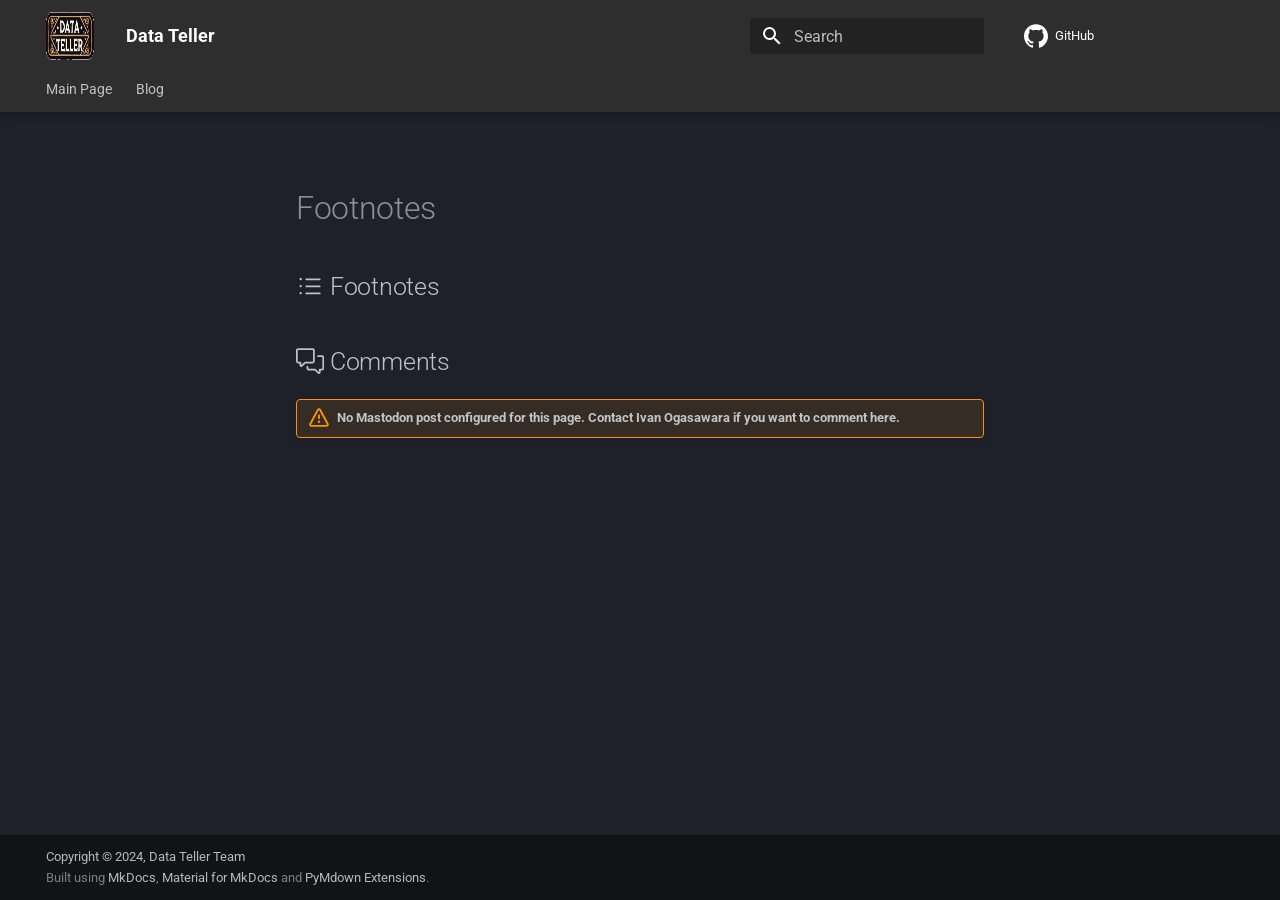
<file: theme/snippets/footnotes/index.html>
<!doctype html>
<html lang="en" class="no-js">
  <head>
    
      <meta charset="utf-8">
      <meta name="viewport" content="width=device-width,initial-scale=1">
      
        <meta name="description" content="Data Teller - Data Service">
      
      
        <meta name="author" content="Ivan Ogasawara">
      
      
        <link rel="canonical" href="https://datateller-org.github.io/theme/snippets/footnotes/">
      
      
      
      
        <link rel="alternate" type="application/rss+xml" title="RSS feed" href="../../../feed_rss_created.xml">
        <link rel="alternate" type="application/rss+xml" title="RSS feed of updated content" href="../../../feed_rss_updated.xml">
      
      <link rel="icon" href="../../../images/favicon.ico">
      <meta name="generator" content="mkdocs-1.6.0, mkdocs-material-9.5.20">
    
    
  
    <title>Footnotes - Data Teller</title>
  

    
      <link rel="stylesheet" href="../../../assets/stylesheets/main.66ac8b77.min.css">
      
        
        <link rel="stylesheet" href="../../../assets/stylesheets/palette.06af60db.min.css">
      
      
  
  
    
    
  
    
    
  
    
    
  
    
    
  
    
    
  
    
    
  
    
    
  
    
    
  
    
    
  
    
    
  
    
    
  
    
    
  
  
  <style>:root{--md-admonition-icon--note:url('data:image/svg+xml;charset=utf-8,<svg xmlns="http://www.w3.org/2000/svg" viewBox="0 0 16 16"><path d="M11.013 1.427a1.75 1.75 0 0 1 2.474 0l1.086 1.086a1.75 1.75 0 0 1 0 2.474l-8.61 8.61c-.21.21-.47.364-.756.445l-3.251.93a.75.75 0 0 1-.927-.928l.929-3.25c.081-.286.235-.547.445-.758l8.61-8.61Zm.176 4.823L9.75 4.81l-6.286 6.287a.253.253 0 0 0-.064.108l-.558 1.953 1.953-.558a.253.253 0 0 0 .108-.064Zm1.238-3.763a.25.25 0 0 0-.354 0L10.811 3.75l1.439 1.44 1.263-1.263a.25.25 0 0 0 0-.354Z"/></svg>');--md-admonition-icon--abstract:url('data:image/svg+xml;charset=utf-8,<svg xmlns="http://www.w3.org/2000/svg" viewBox="0 0 16 16"><path d="M2.5 1.75v11.5c0 .138.112.25.25.25h3.17a.75.75 0 0 1 0 1.5H2.75A1.75 1.75 0 0 1 1 13.25V1.75C1 .784 1.784 0 2.75 0h8.5C12.216 0 13 .784 13 1.75v7.736a.75.75 0 0 1-1.5 0V1.75a.25.25 0 0 0-.25-.25h-8.5a.25.25 0 0 0-.25.25Zm13.274 9.537v-.001l-4.557 4.45a.75.75 0 0 1-1.055-.008l-1.943-1.95a.75.75 0 0 1 1.062-1.058l1.419 1.425 4.026-3.932a.75.75 0 1 1 1.048 1.074ZM4.75 4h4.5a.75.75 0 0 1 0 1.5h-4.5a.75.75 0 0 1 0-1.5ZM4 7.75A.75.75 0 0 1 4.75 7h2a.75.75 0 0 1 0 1.5h-2A.75.75 0 0 1 4 7.75Z"/></svg>');--md-admonition-icon--info:url('data:image/svg+xml;charset=utf-8,<svg xmlns="http://www.w3.org/2000/svg" viewBox="0 0 16 16"><path d="M0 8a8 8 0 1 1 16 0A8 8 0 0 1 0 8Zm8-6.5a6.5 6.5 0 1 0 0 13 6.5 6.5 0 0 0 0-13ZM6.5 7.75A.75.75 0 0 1 7.25 7h1a.75.75 0 0 1 .75.75v2.75h.25a.75.75 0 0 1 0 1.5h-2a.75.75 0 0 1 0-1.5h.25v-2h-.25a.75.75 0 0 1-.75-.75ZM8 6a1 1 0 1 1 0-2 1 1 0 0 1 0 2Z"/></svg>');--md-admonition-icon--tip:url('data:image/svg+xml;charset=utf-8,<svg xmlns="http://www.w3.org/2000/svg" viewBox="0 0 16 16"><path d="M3.499.75a.75.75 0 0 1 1.5 0v.996C5.9 2.903 6.793 3.65 7.662 4.376l.24.202c-.036-.694.055-1.422.426-2.163C9.1.873 10.794-.045 12.622.26 14.408.558 16 1.94 16 4.25c0 1.278-.954 2.575-2.44 2.734l.146.508.065.22c.203.701.412 1.455.476 2.226.142 1.707-.4 3.03-1.487 3.898C11.714 14.671 10.27 15 8.75 15h-6a.75.75 0 0 1 0-1.5h1.376a4.484 4.484 0 0 1-.563-1.191 3.835 3.835 0 0 1-.05-2.063 4.647 4.647 0 0 1-2.025-.293.75.75 0 0 1 .525-1.406c1.357.507 2.376-.006 2.698-.318l.009-.01a.747.747 0 0 1 1.06 0 .748.748 0 0 1-.012 1.074c-.912.92-.992 1.835-.768 2.586.221.74.745 1.337 1.196 1.621H8.75c1.343 0 2.398-.296 3.074-.836.635-.507 1.036-1.31.928-2.602-.05-.603-.216-1.224-.422-1.93l-.064-.221c-.12-.407-.246-.84-.353-1.29a2.425 2.425 0 0 1-.507-.441 3.075 3.075 0 0 1-.633-1.248.75.75 0 0 1 1.455-.364c.046.185.144.436.31.627.146.168.353.305.712.305.738 0 1.25-.615 1.25-1.25 0-1.47-.95-2.315-2.123-2.51-1.172-.196-2.227.387-2.706 1.345-.46.92-.27 1.774.019 3.062l.042.19a.884.884 0 0 1 .01.05c.348.443.666.949.94 1.553a.75.75 0 1 1-1.365.62c-.553-1.217-1.32-1.94-2.3-2.768L6.7 5.527c-.814-.68-1.75-1.462-2.692-2.619a3.737 3.737 0 0 0-1.023.88c-.406.495-.663 1.036-.722 1.508.116.122.306.21.591.239.388.038.797-.06 1.032-.19a.75.75 0 0 1 .728 1.31c-.515.287-1.23.439-1.906.373-.682-.067-1.473-.38-1.879-1.193L.75 5.677V5.5c0-.984.48-1.94 1.077-2.664.46-.559 1.05-1.055 1.673-1.353V.75Z"/></svg>');--md-admonition-icon--success:url('data:image/svg+xml;charset=utf-8,<svg xmlns="http://www.w3.org/2000/svg" viewBox="0 0 16 16"><path d="M13.78 4.22a.75.75 0 0 1 0 1.06l-7.25 7.25a.75.75 0 0 1-1.06 0L2.22 9.28a.751.751 0 0 1 .018-1.042.751.751 0 0 1 1.042-.018L6 10.94l6.72-6.72a.75.75 0 0 1 1.06 0Z"/></svg>');--md-admonition-icon--question:url('data:image/svg+xml;charset=utf-8,<svg xmlns="http://www.w3.org/2000/svg" viewBox="0 0 16 16"><path d="M0 8a8 8 0 1 1 16 0A8 8 0 0 1 0 8Zm8-6.5a6.5 6.5 0 1 0 0 13 6.5 6.5 0 0 0 0-13ZM6.92 6.085h.001a.749.749 0 1 1-1.342-.67c.169-.339.436-.701.849-.977C6.845 4.16 7.369 4 8 4a2.756 2.756 0 0 1 1.637.525c.503.377.863.965.863 1.725 0 .448-.115.83-.329 1.15-.205.307-.47.513-.692.662-.109.072-.22.138-.313.195l-.006.004a6.24 6.24 0 0 0-.26.16.952.952 0 0 0-.276.245.75.75 0 0 1-1.248-.832c.184-.264.42-.489.692-.661.103-.067.207-.132.313-.195l.007-.004c.1-.061.182-.11.258-.161a.969.969 0 0 0 .277-.245C8.96 6.514 9 6.427 9 6.25a.612.612 0 0 0-.262-.525A1.27 1.27 0 0 0 8 5.5c-.369 0-.595.09-.74.187a1.01 1.01 0 0 0-.34.398ZM9 11a1 1 0 1 1-2 0 1 1 0 0 1 2 0Z"/></svg>');--md-admonition-icon--warning:url('data:image/svg+xml;charset=utf-8,<svg xmlns="http://www.w3.org/2000/svg" viewBox="0 0 16 16"><path d="M6.457 1.047c.659-1.234 2.427-1.234 3.086 0l6.082 11.378A1.75 1.75 0 0 1 14.082 15H1.918a1.75 1.75 0 0 1-1.543-2.575Zm1.763.707a.25.25 0 0 0-.44 0L1.698 13.132a.25.25 0 0 0 .22.368h12.164a.25.25 0 0 0 .22-.368Zm.53 3.996v2.5a.75.75 0 0 1-1.5 0v-2.5a.75.75 0 0 1 1.5 0ZM9 11a1 1 0 1 1-2 0 1 1 0 0 1 2 0Z"/></svg>');--md-admonition-icon--failure:url('data:image/svg+xml;charset=utf-8,<svg xmlns="http://www.w3.org/2000/svg" viewBox="0 0 16 16"><path d="M2.344 2.343h-.001a8 8 0 0 1 11.314 11.314A8.002 8.002 0 0 1 .234 10.089a8 8 0 0 1 2.11-7.746Zm1.06 10.253a6.5 6.5 0 1 0 9.108-9.275 6.5 6.5 0 0 0-9.108 9.275ZM6.03 4.97 8 6.94l1.97-1.97a.749.749 0 0 1 1.275.326.749.749 0 0 1-.215.734L9.06 8l1.97 1.97a.749.749 0 0 1-.326 1.275.749.749 0 0 1-.734-.215L8 9.06l-1.97 1.97a.749.749 0 0 1-1.275-.326.749.749 0 0 1 .215-.734L6.94 8 4.97 6.03a.751.751 0 0 1 .018-1.042.751.751 0 0 1 1.042-.018Z"/></svg>');--md-admonition-icon--danger:url('data:image/svg+xml;charset=utf-8,<svg xmlns="http://www.w3.org/2000/svg" viewBox="0 0 16 16"><path d="M9.504.43a1.516 1.516 0 0 1 2.437 1.713L10.415 5.5h2.123c1.57 0 2.346 1.909 1.22 3.004l-7.34 7.142a1.249 1.249 0 0 1-.871.354h-.302a1.25 1.25 0 0 1-1.157-1.723L5.633 10.5H3.462c-1.57 0-2.346-1.909-1.22-3.004L9.503.429Zm1.047 1.074L3.286 8.571A.25.25 0 0 0 3.462 9H6.75a.75.75 0 0 1 .694 1.034l-1.713 4.188 6.982-6.793A.25.25 0 0 0 12.538 7H9.25a.75.75 0 0 1-.683-1.06l2.008-4.418.003-.006a.036.036 0 0 0-.004-.009l-.006-.006-.008-.001c-.003 0-.006.002-.009.004Z"/></svg>');--md-admonition-icon--bug:url('data:image/svg+xml;charset=utf-8,<svg xmlns="http://www.w3.org/2000/svg" viewBox="0 0 16 16"><path d="M4.72.22a.75.75 0 0 1 1.06 0l1 .999a3.488 3.488 0 0 1 2.441 0l.999-1a.748.748 0 0 1 1.265.332.75.75 0 0 1-.205.729l-.775.776c.616.63.995 1.493.995 2.444v.327c0 .1-.009.197-.025.292.408.14.764.392 1.029.722l1.968-.787a.75.75 0 0 1 .556 1.392L13 7.258V9h2.25a.75.75 0 0 1 0 1.5H13v.5c0 .409-.049.806-.141 1.186l2.17.868a.75.75 0 0 1-.557 1.392l-2.184-.873A4.997 4.997 0 0 1 8 16a4.997 4.997 0 0 1-4.288-2.427l-2.183.873a.75.75 0 0 1-.558-1.392l2.17-.868A5.036 5.036 0 0 1 3 11v-.5H.75a.75.75 0 0 1 0-1.5H3V7.258L.971 6.446a.75.75 0 0 1 .558-1.392l1.967.787c.265-.33.62-.583 1.03-.722a1.677 1.677 0 0 1-.026-.292V4.5c0-.951.38-1.814.995-2.444L4.72 1.28a.75.75 0 0 1 0-1.06Zm.53 6.28a.75.75 0 0 0-.75.75V11a3.5 3.5 0 1 0 7 0V7.25a.75.75 0 0 0-.75-.75ZM6.173 5h3.654A.172.172 0 0 0 10 4.827V4.5a2 2 0 1 0-4 0v.327c0 .096.077.173.173.173Z"/></svg>');--md-admonition-icon--example:url('data:image/svg+xml;charset=utf-8,<svg xmlns="http://www.w3.org/2000/svg" viewBox="0 0 16 16"><path d="M5 5.782V2.5h-.25a.75.75 0 0 1 0-1.5h6.5a.75.75 0 0 1 0 1.5H11v3.282l3.666 5.76C15.619 13.04 14.543 15 12.767 15H3.233c-1.776 0-2.852-1.96-1.899-3.458Zm-2.4 6.565a.75.75 0 0 0 .633 1.153h9.534a.75.75 0 0 0 .633-1.153L12.225 10.5h-8.45ZM9.5 2.5h-3V6c0 .143-.04.283-.117.403L4.73 9h6.54L9.617 6.403A.746.746 0 0 1 9.5 6Z"/></svg>');--md-admonition-icon--quote:url('data:image/svg+xml;charset=utf-8,<svg xmlns="http://www.w3.org/2000/svg" viewBox="0 0 16 16"><path d="M1 2.75C1 1.784 1.784 1 2.75 1h10.5c.966 0 1.75.784 1.75 1.75v7.5A1.75 1.75 0 0 1 13.25 12H9.06l-2.573 2.573A1.458 1.458 0 0 1 4 13.543V12H2.75A1.75 1.75 0 0 1 1 10.25Zm1.75-.25a.25.25 0 0 0-.25.25v7.5c0 .138.112.25.25.25h2a.75.75 0 0 1 .75.75v2.19l2.72-2.72a.749.749 0 0 1 .53-.22h4.5a.25.25 0 0 0 .25-.25v-7.5a.25.25 0 0 0-.25-.25Z"/></svg>');}</style>



    
    
      
    
    
      
        
        
        <link rel="preconnect" href="https://fonts.gstatic.com" crossorigin>
        <link rel="stylesheet" href="https://fonts.googleapis.com/css?family=Roboto:300,300i,400,400i,700,700i%7CRoboto+Mono:400,400i,700,700i&display=fallback">
        <style>:root{--md-text-font:"Roboto";--md-code-font:"Roboto Mono"}</style>
      
    
    
      <link rel="stylesheet" href="../../../assets/css/extra.css">
    
    <script>__md_scope=new URL("../../..",location),__md_hash=e=>[...e].reduce((e,_)=>(e<<5)-e+_.charCodeAt(0),0),__md_get=(e,_=localStorage,t=__md_scope)=>JSON.parse(_.getItem(t.pathname+"."+e)),__md_set=(e,_,t=localStorage,a=__md_scope)=>{try{t.setItem(a.pathname+"."+e,JSON.stringify(_))}catch(e){}}</script>
    
      

    
    
    
  
  
    <meta property="og:title" content="Data Teller - Footnotes" />
    <meta name="twitter:title" content="Data Teller - Footnotes" />
  

  
    <meta property="og:description" content="Data Teller - Data Service" />
    <meta name="twitter:description" content="Data Teller - Data Service" />
  
  <meta name="theme-color" content="#757575">

  <meta property="og:type" content="website" />
  <meta property="og:url" content="https://datateller-org.github.io/theme/snippets/footnotes/" />
  <meta property="og:image" content="https://datateller-org.github.io///assets/img/favicons/logo-small-3.png" />
  <meta property="og:image:type" content="image/png" />

  <meta name="twitter:card" content="summary" />
  <meta name="twitter:creator" content="Ivan Ogasawara" />
  <meta name="twitter:image" content="https://datateller-org.github.io///assets/img/favicons/logo-small-3.png" />

   <link href="../../../assets/stylesheets/glightbox.min.css" rel="stylesheet"/><style>
    html.glightbox-open { overflow: initial; height: 100%; }
    .gslide-title { margin-top: 0px; user-select: text; }
    .gslide-desc { color: #666; user-select: text; }
    .gslide-image img { background: white; }
    .gscrollbar-fixer { padding-right: 15px; }
    .gdesc-inner { font-size: 0.75rem; }
    body[data-md-color-scheme="slate"] .gdesc-inner { background: var(--md-default-bg-color);}
    body[data-md-color-scheme="slate"] .gslide-title { color: var(--md-default-fg-color);}
    body[data-md-color-scheme="slate"] .gslide-desc { color: var(--md-default-fg-color);}</style> <script src="../../../assets/javascripts/glightbox.min.js"></script></head>
  
  
    
    
    
    
    
    <body dir="ltr" data-md-color-scheme="slate" data-md-color-primary="custom" data-md-color-accent="blue">
  
    
    <input class="md-toggle" data-md-toggle="drawer" type="checkbox" id="__drawer" autocomplete="off">
    <input class="md-toggle" data-md-toggle="search" type="checkbox" id="__search" autocomplete="off">
    <label class="md-overlay" for="__drawer"></label>
    <div data-md-component="skip">
      
    </div>
    <div data-md-component="announce">
      
    </div>
    
    
      

  

<header class="md-header md-header--shadow md-header--lifted" data-md-component="header">
  <nav class="md-header__inner md-grid" aria-label="Header">
    <a href="../../.." title="Data Teller" class="md-header__button md-logo" aria-label="Data Teller" data-md-component="logo">
      
  <img src="/assets/img/favicons/logo-small-3.png" alt="logo">

    </a>
    <label class="md-header__button md-icon" for="__drawer">
      
      <svg xmlns="http://www.w3.org/2000/svg" viewBox="0 0 24 24"><path d="M3 6h18v2H3V6m0 5h18v2H3v-2m0 5h18v2H3v-2Z"/></svg>
    </label>
    <div class="md-header__title" data-md-component="header-title">
      <div class="md-header__ellipsis">
        <div class="md-header__topic">
          <span class="md-ellipsis">
            Data Teller
          </span>
        </div>
        <div class="md-header__topic" data-md-component="header-topic">
          <span class="md-ellipsis">
            
              Footnotes
            
          </span>
        </div>
      </div>
    </div>
    
      
    
    
    
    
      <label class="md-header__button md-icon" for="__search">
        
        <svg xmlns="http://www.w3.org/2000/svg" viewBox="0 0 24 24"><path d="M9.5 3A6.5 6.5 0 0 1 16 9.5c0 1.61-.59 3.09-1.56 4.23l.27.27h.79l5 5-1.5 1.5-5-5v-.79l-.27-.27A6.516 6.516 0 0 1 9.5 16 6.5 6.5 0 0 1 3 9.5 6.5 6.5 0 0 1 9.5 3m0 2C7 5 5 7 5 9.5S7 14 9.5 14 14 12 14 9.5 12 5 9.5 5Z"/></svg>
      </label>
      <div class="md-search" data-md-component="search" role="dialog">
  <label class="md-search__overlay" for="__search"></label>
  <div class="md-search__inner" role="search">
    <form class="md-search__form" name="search">
      <input type="text" class="md-search__input" name="query" aria-label="Search" placeholder="Search" autocapitalize="off" autocorrect="off" autocomplete="off" spellcheck="false" data-md-component="search-query" required>
      <label class="md-search__icon md-icon" for="__search">
        
        <svg xmlns="http://www.w3.org/2000/svg" viewBox="0 0 24 24"><path d="M9.5 3A6.5 6.5 0 0 1 16 9.5c0 1.61-.59 3.09-1.56 4.23l.27.27h.79l5 5-1.5 1.5-5-5v-.79l-.27-.27A6.516 6.516 0 0 1 9.5 16 6.5 6.5 0 0 1 3 9.5 6.5 6.5 0 0 1 9.5 3m0 2C7 5 5 7 5 9.5S7 14 9.5 14 14 12 14 9.5 12 5 9.5 5Z"/></svg>
        
        <svg xmlns="http://www.w3.org/2000/svg" viewBox="0 0 24 24"><path d="M20 11v2H8l5.5 5.5-1.42 1.42L4.16 12l7.92-7.92L13.5 5.5 8 11h12Z"/></svg>
      </label>
      <nav class="md-search__options" aria-label="Search">
        
        <button type="reset" class="md-search__icon md-icon" title="Clear" aria-label="Clear" tabindex="-1">
          
          <svg xmlns="http://www.w3.org/2000/svg" viewBox="0 0 24 24"><path d="M19 6.41 17.59 5 12 10.59 6.41 5 5 6.41 10.59 12 5 17.59 6.41 19 12 13.41 17.59 19 19 17.59 13.41 12 19 6.41Z"/></svg>
        </button>
      </nav>
      
    </form>
    <div class="md-search__output">
      <div class="md-search__scrollwrap" data-md-scrollfix>
        <div class="md-search-result" data-md-component="search-result">
          <div class="md-search-result__meta">
            Initializing search
          </div>
          <ol class="md-search-result__list" role="presentation"></ol>
        </div>
      </div>
    </div>
  </div>
</div>
    
    
      <div class="md-header__source">
        <a href="https://github.com/datateller-org" title="Go to repository" class="md-source" data-md-component="source">
  <div class="md-source__icon md-icon">
    
    <svg xmlns="http://www.w3.org/2000/svg" viewBox="0 0 24 24"><path d="M12 .297c-6.63 0-12 5.373-12 12 0 5.303 3.438 9.8 8.205 11.385.6.113.82-.258.82-.577 0-.285-.01-1.04-.015-2.04-3.338.724-4.042-1.61-4.042-1.61C4.422 18.07 3.633 17.7 3.633 17.7c-1.087-.744.084-.729.084-.729 1.205.084 1.838 1.236 1.838 1.236 1.07 1.835 2.809 1.305 3.495.998.108-.776.417-1.305.76-1.605-2.665-.3-5.466-1.332-5.466-5.93 0-1.31.465-2.38 1.235-3.22-.135-.303-.54-1.523.105-3.176 0 0 1.005-.322 3.3 1.23.96-.267 1.98-.399 3-.405 1.02.006 2.04.138 3 .405 2.28-1.552 3.285-1.23 3.285-1.23.645 1.653.24 2.873.12 3.176.765.84 1.23 1.91 1.23 3.22 0 4.61-2.805 5.625-5.475 5.92.42.36.81 1.096.81 2.22 0 1.606-.015 2.896-.015 3.286 0 .315.21.69.825.57C20.565 22.092 24 17.592 24 12.297c0-6.627-5.373-12-12-12"/></svg>
  </div>
  <div class="md-source__repository">
    GitHub
  </div>
</a>
      </div>
    
  </nav>
  
    
      
<nav class="md-tabs" aria-label="Tabs" data-md-component="tabs">
  <div class="md-grid">
    <ul class="md-tabs__list">
      
        
  
  
  
    <li class="md-tabs__item">
      <a href="../../.." class="md-tabs__link">
        
  
    
  
  Main Page

      </a>
    </li>
  

      
        
  
  
  
    
    
      <li class="md-tabs__item">
        <a href="../../../blog/" class="md-tabs__link">
          
  
    
  
  Blog

        </a>
      </li>
    
  

      
    </ul>
  </div>
</nav>
    
  
</header>
    
    <div class="md-container" data-md-component="container">
      
      
        
      
      <main class="md-main" data-md-component="main">
        <div class="md-main__inner md-grid">
          
            
              
              <div class="md-sidebar md-sidebar--primary" data-md-component="sidebar" data-md-type="navigation" >
                <div class="md-sidebar__scrollwrap">
                  <div class="md-sidebar__inner">
                    


  


<nav class="md-nav md-nav--primary md-nav--lifted" aria-label="Navigation" data-md-level="0">
  <label class="md-nav__title" for="__drawer">
    <a href="../../.." title="Data Teller" class="md-nav__button md-logo" aria-label="Data Teller" data-md-component="logo">
      
  <img src="/assets/img/favicons/logo-small-3.png" alt="logo">

    </a>
    Data Teller
  </label>
  
    <div class="md-nav__source">
      <a href="https://github.com/datateller-org" title="Go to repository" class="md-source" data-md-component="source">
  <div class="md-source__icon md-icon">
    
    <svg xmlns="http://www.w3.org/2000/svg" viewBox="0 0 24 24"><path d="M12 .297c-6.63 0-12 5.373-12 12 0 5.303 3.438 9.8 8.205 11.385.6.113.82-.258.82-.577 0-.285-.01-1.04-.015-2.04-3.338.724-4.042-1.61-4.042-1.61C4.422 18.07 3.633 17.7 3.633 17.7c-1.087-.744.084-.729.084-.729 1.205.084 1.838 1.236 1.838 1.236 1.07 1.835 2.809 1.305 3.495.998.108-.776.417-1.305.76-1.605-2.665-.3-5.466-1.332-5.466-5.93 0-1.31.465-2.38 1.235-3.22-.135-.303-.54-1.523.105-3.176 0 0 1.005-.322 3.3 1.23.96-.267 1.98-.399 3-.405 1.02.006 2.04.138 3 .405 2.28-1.552 3.285-1.23 3.285-1.23.645 1.653.24 2.873.12 3.176.765.84 1.23 1.91 1.23 3.22 0 4.61-2.805 5.625-5.475 5.92.42.36.81 1.096.81 2.22 0 1.606-.015 2.896-.015 3.286 0 .315.21.69.825.57C20.565 22.092 24 17.592 24 12.297c0-6.627-5.373-12-12-12"/></svg>
  </div>
  <div class="md-source__repository">
    GitHub
  </div>
</a>
    </div>
  
  <ul class="md-nav__list" data-md-scrollfix>
    
      
      
  
  
  
  
    <li class="md-nav__item">
      <a href="../../.." class="md-nav__link">
        
  
  <span class="md-ellipsis">
    Main Page
  </span>
  

      </a>
    </li>
  

    
      
      
  
  
  
  
    
    
      
        
          
        
      
        
      
    
    
      
      
        
      
    
    
    <li class="md-nav__item md-nav__item--nested">
      
        
        
        <input class="md-nav__toggle md-toggle " type="checkbox" id="__nav_2" >
        
          
          
          <div class="md-nav__link md-nav__container">
            <a href="../../../blog/" class="md-nav__link ">
              
  
  <span class="md-ellipsis">
    Blog
  </span>
  

            </a>
            
              
              <label class="md-nav__link " for="__nav_2" id="__nav_2_label" tabindex="0">
                <span class="md-nav__icon md-icon"></span>
              </label>
            
          </div>
        
        <nav class="md-nav" data-md-level="1" aria-labelledby="__nav_2_label" aria-expanded="false">
          <label class="md-nav__title" for="__nav_2">
            <span class="md-nav__icon md-icon"></span>
            Blog
          </label>
          <ul class="md-nav__list" data-md-scrollfix>
            
              
            
              
                
  
  
  
  
    <li class="md-nav__item">
      <a href="../../../blog/tags/" class="md-nav__link">
        
  
  <span class="md-ellipsis">
    Tags
  </span>
  

      </a>
    </li>
  

              
            
          </ul>
        </nav>
      
    </li>
  

    
  </ul>
</nav>
                  </div>
                </div>
              </div>
            
            
              
              <div class="md-sidebar md-sidebar--secondary" data-md-component="sidebar" data-md-type="toc" >
                <div class="md-sidebar__scrollwrap">
                  <div class="md-sidebar__inner">
                    

<nav class="md-nav md-nav--secondary" aria-label="Table of contents">
  
  
  
  
</nav>
                  </div>
                </div>
              </div>
            
          
          
            <div class="md-content" data-md-component="content">
              <article class="md-content__inner md-typeset">
                
                  <!--
  Copyright (c) 2016-2021 Martin Donath <martin.donath@squidfunk.com>

  Permission is hereby granted, free of charge, to any person obtaining a copy
  of this software and associated documentation files (the "Software"), to
  deal in the Software without restriction, including without limitation the
  rights to use, copy, modify, merge, publish, distribute, sublicense, and/or
  sell copies of the Software, and to permit persons to whom the Software is
  furnished to do so, subject to the following conditions:

  The above copyright notice and this permission notice shall be included in
  all copies or substantial portions of the Software.

  THE SOFTWARE IS PROVIDED "AS IS", WITHOUT WARRANTY OF ANY KIND, EXPRESS OR
  IMPLIED, INCLUDING BUT NOT LIMITED TO THE WARRANTIES OF MERCHANTABILITY,
  FITNESS FOR A PARTICULAR PURPOSE AND NON-INFRINGEMENT. IN NO EVENT SHALL THE
  AUTHORS OR COPYRIGHT HOLDERS BE LIABLE FOR ANY CLAIM, DAMAGES OR OTHER
  LIABILITY, WHETHER IN AN ACTION OF CONTRACT, TORT OR OTHERWISE, ARISING
  FROM, OUT OF OR IN CONNECTION WITH THE SOFTWARE OR THE USE OR OTHER DEALINGS
  IN THE SOFTWARE.
-->

<!-- Tags -->

  
<nav class="md-tags" >
  
</nav>


<!-- Actions -->

  
  


<!--
  Hack: check whether the content contains a h1 headline. If it doesn't, the
  page title (or respectively site name) is used as the main headline.
-->

  <h1>Footnotes</h1>


<!-- Page content -->
<h2 id="__footnotes">
  <span class="twemoji">
    <svg xmlns="http://www.w3.org/2000/svg" viewBox="0 0 24 24" width="24" height="24"><path d="M8.75 5.5h11.5a.75.75 0 0 1 0 1.5H8.75a.75.75 0 0 1 0-1.5Zm0 6h11.5a.75.75 0 0 1 0 1.5H8.75a.75.75 0 0 1 0-1.5Zm0 6h11.5a.75.75 0 0 1 0 1.5H8.75a.75.75 0 0 1 0-1.5ZM5 12a1 1 0 1 1-2 0 1 1 0 0 1 2 0ZM4 7a1 1 0 1 1 0-2 1 1 0 0 1 0 2Zm0 12a1 1 0 1 1 0-2 1 1 0 0 1 0 2Z"></path></svg>
  </span>
  Footnotes
</h2>

<!-- Footnotes -->

<!-- Source file information -->


<!-- Was this page helpful? -->




<!-- Comment system -->
<h2 id="__comments"><span class="twemoji"><svg xmlns="http://www.w3.org/2000/svg" viewBox="0 0 24 24"><path d="M1.75 1h12.5c.966 0 1.75.784 1.75 1.75v9.5A1.75 1.75 0 0 1 14.25 14H8.061l-2.574 2.573A1.458 1.458 0 0 1 3 15.543V14H1.75A1.75 1.75 0 0 1 0 12.25v-9.5C0 1.784.784 1 1.75 1ZM1.5 2.75v9.5c0 .138.112.25.25.25h2a.75.75 0 0 1 .75.75v2.19l2.72-2.72a.749.749 0 0 1 .53-.22h6.5a.25.25 0 0 0 .25-.25v-9.5a.25.25 0 0 0-.25-.25H1.75a.25.25 0 0 0-.25.25Z"/><path d="M22.5 8.75a.25.25 0 0 0-.25-.25h-3.5a.75.75 0 0 1 0-1.5h3.5c.966 0 1.75.784 1.75 1.75v9.5A1.75 1.75 0 0 1 22.25 20H21v1.543a1.457 1.457 0 0 1-2.487 1.03L15.939 20H10.75A1.75 1.75 0 0 1 9 18.25v-1.465a.75.75 0 0 1 1.5 0v1.465c0 .138.112.25.25.25h5.5a.75.75 0 0 1 .53.22l2.72 2.72v-2.19a.75.75 0 0 1 .75-.75h2a.25.25 0 0 0 .25-.25v-9.5Z"/></svg></span> Comments</h2>

  <div class="admonition warning">
    <p class="admonition-title">
      No Mastodon post configured for this page. Contact Ivan Ogasawara if you want to comment here.
    </p>
  </div>

                
              </article>
            </div>
          
          
<script>var target=document.getElementById(location.hash.slice(1));target&&target.name&&(target.checked=target.name.startsWith("__tabbed_"))</script>
        </div>
        
      </main>
      
        <footer class="md-footer">
  <!-- Further information -->
  <div class="md-footer-meta md-typeset">
    <div class="md-footer-meta__inner md-grid">
      <div class="md-copyright">
  
    <div class="md-copyright__highlight">
      Copyright &copy; 2024, Data Teller Team
    </div>
  

      <!-- Copyright and theme information -->
  Built using <a href="https://www.mkdocs.org/?utm_source=datateller.org" target="_blank" rel="noopener">MkDocs</a>,
  <a href="https://squidfunk.github.io/mkdocs-material/?utm_source=datateller.org" target="_blank" rel="noopener">Material for MkDocs</a>
  and <a href="https://facelessuser.github.io/pymdown-extensions/?utm_source=datateller.org" target="_blank" rel="noopener">PyMdown Extensions</a>.<br>
</div>

      <!-- Social links -->
      
    </div>
  </div>
</footer>
      
    </div>
    <div class="md-dialog" data-md-component="dialog">
      <div class="md-dialog__inner md-typeset"></div>
    </div>
    
    
    <script id="__config" type="application/json">{"base": "../../..", "features": ["navigation.tabs", "navigation.tabs.sticky", "navigation.sections", "navigation.indexes", "content.code.annotate"], "search": "../../../assets/javascripts/workers/search.b8dbb3d2.min.js", "translations": {"clipboard.copied": "Copied to clipboard", "clipboard.copy": "Copy to clipboard", "search.result.more.one": "1 more on this page", "search.result.more.other": "# more on this page", "search.result.none": "No matching documents", "search.result.one": "1 matching document", "search.result.other": "# matching documents", "search.result.placeholder": "Type to start searching", "search.result.term.missing": "Missing", "select.version": "Select version"}}</script>
    
    
      <script src="../../../assets/javascripts/bundle.dd8806f2.min.js"></script>
      
        <script src="../../../assets/js/timeago.min.js"></script>
      
        <script src="../../../assets/js/timeago_mkdocs_material.js"></script>
      
    
  <script id="init-glightbox">const lightbox = GLightbox({"touchNavigation": true, "loop": false, "zoomable": true, "draggable": true, "openEffect": "zoom", "closeEffect": "zoom", "slideEffect": "slide"});
document$.subscribe(() => { lightbox.reload() });
</script></body>
</html>
</file>
<file: assets/css/extra.css>
@import "style/admonition.css";
@import "style/blog.css";
@import "style/colors.css";
@import "style/comments.css";
@import "style/frontpage.css";
@import "style/padding.css";
</file>
<file: assets/stylesheets/main.66ac8b77.min.css>
@charset "UTF-8";html{-webkit-text-size-adjust:none;-moz-text-size-adjust:none;text-size-adjust:none;box-sizing:border-box}*,:after,:before{box-sizing:inherit}@media (prefers-reduced-motion){*,:after,:before{transition:none!important}}body{margin:0}a,button,input,label{-webkit-tap-highlight-color:transparent}a{color:inherit;text-decoration:none}hr{border:0;box-sizing:initial;display:block;height:.05rem;overflow:visible;padding:0}small{font-size:80%}sub,sup{line-height:1em}img{border-style:none}table{border-collapse:initial;border-spacing:0}td,th{font-weight:400;vertical-align:top}button{background:#0000;border:0;font-family:inherit;font-size:inherit;margin:0;padding:0}input{border:0;outline:none}:root{--md-primary-fg-color:#4051b5;--md-primary-fg-color--light:#5d6cc0;--md-primary-fg-color--dark:#303fa1;--md-primary-bg-color:#fff;--md-primary-bg-color--light:#ffffffb3;--md-accent-fg-color:#526cfe;--md-accent-fg-color--transparent:#526cfe1a;--md-accent-bg-color:#fff;--md-accent-bg-color--light:#ffffffb3}[data-md-color-scheme=default]{color-scheme:light}[data-md-color-scheme=default] img[src$="#gh-dark-mode-only"],[data-md-color-scheme=default] img[src$="#only-dark"]{display:none}:root,[data-md-color-scheme=default]{--md-hue:225deg;--md-default-fg-color:#000000de;--md-default-fg-color--light:#0000008a;--md-default-fg-color--lighter:#00000052;--md-default-fg-color--lightest:#00000012;--md-default-bg-color:#fff;--md-default-bg-color--light:#ffffffb3;--md-default-bg-color--lighter:#ffffff4d;--md-default-bg-color--lightest:#ffffff1f;--md-code-fg-color:#36464e;--md-code-bg-color:#f5f5f5;--md-code-hl-color:#4287ff;--md-code-hl-color--light:#4287ff1a;--md-code-hl-number-color:#d52a2a;--md-code-hl-special-color:#db1457;--md-code-hl-function-color:#a846b9;--md-code-hl-constant-color:#6e59d9;--md-code-hl-keyword-color:#3f6ec6;--md-code-hl-string-color:#1c7d4d;--md-code-hl-name-color:var(--md-code-fg-color);--md-code-hl-operator-color:var(--md-default-fg-color--light);--md-code-hl-punctuation-color:var(--md-default-fg-color--light);--md-code-hl-comment-color:var(--md-default-fg-color--light);--md-code-hl-generic-color:var(--md-default-fg-color--light);--md-code-hl-variable-color:var(--md-default-fg-color--light);--md-typeset-color:var(--md-default-fg-color);--md-typeset-a-color:var(--md-primary-fg-color);--md-typeset-del-color:#f5503d26;--md-typeset-ins-color:#0bd57026;--md-typeset-kbd-color:#fafafa;--md-typeset-kbd-accent-color:#fff;--md-typeset-kbd-border-color:#b8b8b8;--md-typeset-mark-color:#ffff0080;--md-typeset-table-color:#0000001f;--md-typeset-table-color--light:rgba(0,0,0,.035);--md-admonition-fg-color:var(--md-default-fg-color);--md-admonition-bg-color:var(--md-default-bg-color);--md-warning-fg-color:#000000de;--md-warning-bg-color:#ff9;--md-footer-fg-color:#fff;--md-footer-fg-color--light:#ffffffb3;--md-footer-fg-color--lighter:#ffffff73;--md-footer-bg-color:#000000de;--md-footer-bg-color--dark:#00000052;--md-shadow-z1:0 0.2rem 0.5rem #0000000d,0 0 0.05rem #0000001a;--md-shadow-z2:0 0.2rem 0.5rem #0000001a,0 0 0.05rem #00000040;--md-shadow-z3:0 0.2rem 0.5rem #0003,0 0 0.05rem #00000059}.md-icon svg{fill:currentcolor;display:block;height:1.2rem;width:1.2rem}body{-webkit-font-smoothing:antialiased;-moz-osx-font-smoothing:grayscale;--md-text-font-family:var(--md-text-font,_),-apple-system,BlinkMacSystemFont,Helvetica,Arial,sans-serif;--md-code-font-family:var(--md-code-font,_),SFMono-Regular,Consolas,Menlo,monospace}aside,body,input{font-feature-settings:"kern","liga";color:var(--md-typeset-color);font-family:var(--md-text-font-family)}code,kbd,pre{font-feature-settings:"kern";font-family:var(--md-code-font-family)}:root{--md-typeset-table-sort-icon:url('data:image/svg+xml;charset=utf-8,<svg xmlns="http://www.w3.org/2000/svg" viewBox="0 0 24 24"><path d="m18 21-4-4h3V7h-3l4-4 4 4h-3v10h3M2 19v-2h10v2M2 13v-2h7v2M2 7V5h4v2H2Z"/></svg>');--md-typeset-table-sort-icon--asc:url('data:image/svg+xml;charset=utf-8,<svg xmlns="http://www.w3.org/2000/svg" viewBox="0 0 24 24"><path d="M19 17h3l-4 4-4-4h3V3h2M2 17h10v2H2M6 5v2H2V5m0 6h7v2H2v-2Z"/></svg>');--md-typeset-table-sort-icon--desc:url('data:image/svg+xml;charset=utf-8,<svg xmlns="http://www.w3.org/2000/svg" viewBox="0 0 24 24"><path d="M19 7h3l-4-4-4 4h3v14h2M2 17h10v2H2M6 5v2H2V5m0 6h7v2H2v-2Z"/></svg>')}.md-typeset{-webkit-print-color-adjust:exact;color-adjust:exact;font-size:.8rem;line-height:1.6}@media print{.md-typeset{font-size:.68rem}}.md-typeset blockquote,.md-typeset dl,.md-typeset figure,.md-typeset ol,.md-typeset pre,.md-typeset ul{margin-bottom:1em;margin-top:1em}.md-typeset h1{color:var(--md-default-fg-color--light);font-size:2em;line-height:1.3;margin:0 0 1.25em}.md-typeset h1,.md-typeset h2{font-weight:300;letter-spacing:-.01em}.md-typeset h2{font-size:1.5625em;line-height:1.4;margin:1.6em 0 .64em}.md-typeset h3{font-size:1.25em;font-weight:400;letter-spacing:-.01em;line-height:1.5;margin:1.6em 0 .8em}.md-typeset h2+h3{margin-top:.8em}.md-typeset h4{font-weight:700;letter-spacing:-.01em;margin:1em 0}.md-typeset h5,.md-typeset h6{color:var(--md-default-fg-color--light);font-size:.8em;font-weight:700;letter-spacing:-.01em;margin:1.25em 0}.md-typeset h5{text-transform:uppercase}.md-typeset hr{border-bottom:.05rem solid var(--md-default-fg-color--lightest);display:flow-root;margin:1.5em 0}.md-typeset a{color:var(--md-typeset-a-color);word-break:break-word}.md-typeset a,.md-typeset a:before{transition:color 125ms}.md-typeset a:focus,.md-typeset a:hover{color:var(--md-accent-fg-color)}.md-typeset a:focus code,.md-typeset a:hover code{background-color:var(--md-accent-fg-color--transparent)}.md-typeset a code{color:currentcolor;transition:background-color 125ms}.md-typeset a.focus-visible{outline-color:var(--md-accent-fg-color);outline-offset:.2rem}.md-typeset code,.md-typeset kbd,.md-typeset pre{color:var(--md-code-fg-color);direction:ltr;font-variant-ligatures:none}@media print{.md-typeset code,.md-typeset kbd,.md-typeset pre{white-space:pre-wrap}}.md-typeset code{background-color:var(--md-code-bg-color);border-radius:.1rem;-webkit-box-decoration-break:clone;box-decoration-break:clone;font-size:.85em;padding:0 .2941176471em;word-break:break-word}.md-typeset code:not(.focus-visible){-webkit-tap-highlight-color:transparent;outline:none}.md-typeset pre{display:flow-root;line-height:1.4;position:relative}.md-typeset pre>code{-webkit-box-decoration-break:slice;box-decoration-break:slice;box-shadow:none;display:block;margin:0;outline-color:var(--md-accent-fg-color);overflow:auto;padding:.7720588235em 1.1764705882em;scrollbar-color:var(--md-default-fg-color--lighter) #0000;scrollbar-width:thin;touch-action:auto;word-break:normal}.md-typeset pre>code:hover{scrollbar-color:var(--md-accent-fg-color) #0000}.md-typeset pre>code::-webkit-scrollbar{height:.2rem;width:.2rem}.md-typeset pre>code::-webkit-scrollbar-thumb{background-color:var(--md-default-fg-color--lighter)}.md-typeset pre>code::-webkit-scrollbar-thumb:hover{background-color:var(--md-accent-fg-color)}.md-typeset kbd{background-color:var(--md-typeset-kbd-color);border-radius:.1rem;box-shadow:0 .1rem 0 .05rem var(--md-typeset-kbd-border-color),0 .1rem 0 var(--md-typeset-kbd-border-color),0 -.1rem .2rem var(--md-typeset-kbd-accent-color) inset;color:var(--md-default-fg-color);display:inline-block;font-size:.75em;padding:0 .6666666667em;vertical-align:text-top;word-break:break-word}.md-typeset mark{background-color:var(--md-typeset-mark-color);-webkit-box-decoration-break:clone;box-decoration-break:clone;color:inherit;word-break:break-word}.md-typeset abbr{border-bottom:.05rem dotted var(--md-default-fg-color--light);cursor:help;text-decoration:none}.md-typeset small{opacity:.75}[dir=ltr] .md-typeset sub,[dir=ltr] .md-typeset sup{margin-left:.078125em}[dir=rtl] .md-typeset sub,[dir=rtl] .md-typeset sup{margin-right:.078125em}[dir=ltr] .md-typeset blockquote{padding-left:.6rem}[dir=rtl] .md-typeset blockquote{padding-right:.6rem}[dir=ltr] .md-typeset blockquote{border-left:.2rem solid var(--md-default-fg-color--lighter)}[dir=rtl] .md-typeset blockquote{border-right:.2rem solid var(--md-default-fg-color--lighter)}.md-typeset blockquote{color:var(--md-default-fg-color--light);margin-left:0;margin-right:0}.md-typeset ul{list-style-type:disc}[dir=ltr] .md-typeset ol,[dir=ltr] .md-typeset ul{margin-left:.625em}[dir=rtl] .md-typeset ol,[dir=rtl] .md-typeset ul{margin-right:.625em}.md-typeset ol,.md-typeset ul{padding:0}.md-typeset ol:not([hidden]),.md-typeset ul:not([hidden]){display:flow-root}.md-typeset ol ol,.md-typeset ul ol{list-style-type:lower-alpha}.md-typeset ol ol ol,.md-typeset ul ol ol{list-style-type:lower-roman}[dir=ltr] .md-typeset ol li,[dir=ltr] .md-typeset ul li{margin-left:1.25em}[dir=rtl] .md-typeset ol li,[dir=rtl] .md-typeset ul li{margin-right:1.25em}.md-typeset ol li,.md-typeset ul li{margin-bottom:.5em}.md-typeset ol li blockquote,.md-typeset ol li p,.md-typeset ul li blockquote,.md-typeset ul li p{margin:.5em 0}.md-typeset ol li:last-child,.md-typeset ul li:last-child{margin-bottom:0}[dir=ltr] .md-typeset ol li ol,[dir=ltr] .md-typeset ol li ul,[dir=ltr] .md-typeset ul li ol,[dir=ltr] .md-typeset ul li ul{margin-left:.625em}[dir=rtl] .md-typeset ol li ol,[dir=rtl] .md-typeset ol li ul,[dir=rtl] .md-typeset ul li ol,[dir=rtl] .md-typeset ul li ul{margin-right:.625em}.md-typeset ol li ol,.md-typeset ol li ul,.md-typeset ul li ol,.md-typeset ul li ul{margin-bottom:.5em;margin-top:.5em}[dir=ltr] .md-typeset dd{margin-left:1.875em}[dir=rtl] .md-typeset dd{margin-right:1.875em}.md-typeset dd{margin-bottom:1.5em;margin-top:1em}.md-typeset img,.md-typeset svg,.md-typeset video{height:auto;max-width:100%}.md-typeset img[align=left]{margin:1em 1em 1em 0}.md-typeset img[align=right]{margin:1em 0 1em 1em}.md-typeset img[align]:only-child{margin-top:0}.md-typeset figure{display:flow-root;margin:1em auto;max-width:100%;text-align:center;width:-moz-fit-content;width:fit-content}.md-typeset figure img{display:block;margin:0 auto}.md-typeset figcaption{font-style:italic;margin:1em auto;max-width:24rem}.md-typeset iframe{max-width:100%}.md-typeset table:not([class]){background-color:var(--md-default-bg-color);border:.05rem solid var(--md-typeset-table-color);border-radius:.1rem;display:inline-block;font-size:.64rem;max-width:100%;overflow:auto;touch-action:auto}@media print{.md-typeset table:not([class]){display:table}}.md-typeset table:not([class])+*{margin-top:1.5em}.md-typeset table:not([class]) td>:first-child,.md-typeset table:not([class]) th>:first-child{margin-top:0}.md-typeset table:not([class]) td>:last-child,.md-typeset table:not([class]) th>:last-child{margin-bottom:0}.md-typeset table:not([class]) td:not([align]),.md-typeset table:not([class]) th:not([align]){text-align:left}[dir=rtl] .md-typeset table:not([class]) td:not([align]),[dir=rtl] .md-typeset table:not([class]) th:not([align]){text-align:right}.md-typeset table:not([class]) th{font-weight:700;min-width:5rem;padding:.9375em 1.25em;vertical-align:top}.md-typeset table:not([class]) td{border-top:.05rem solid var(--md-typeset-table-color);padding:.9375em 1.25em;vertical-align:top}.md-typeset table:not([class]) tbody tr{transition:background-color 125ms}.md-typeset table:not([class]) tbody tr:hover{background-color:var(--md-typeset-table-color--light);box-shadow:0 .05rem 0 var(--md-default-bg-color) inset}.md-typeset table:not([class]) a{word-break:normal}.md-typeset table th[role=columnheader]{cursor:pointer}[dir=ltr] .md-typeset table th[role=columnheader]:after{margin-left:.5em}[dir=rtl] .md-typeset table th[role=columnheader]:after{margin-right:.5em}.md-typeset table th[role=columnheader]:after{content:"";display:inline-block;height:1.2em;-webkit-mask-image:var(--md-typeset-table-sort-icon);mask-image:var(--md-typeset-table-sort-icon);-webkit-mask-repeat:no-repeat;mask-repeat:no-repeat;-webkit-mask-size:contain;mask-size:contain;transition:background-color 125ms;vertical-align:text-bottom;width:1.2em}.md-typeset table th[role=columnheader]:hover:after{background-color:var(--md-default-fg-color--lighter)}.md-typeset table th[role=columnheader][aria-sort=ascending]:after{background-color:var(--md-default-fg-color--light);-webkit-mask-image:var(--md-typeset-table-sort-icon--asc);mask-image:var(--md-typeset-table-sort-icon--asc)}.md-typeset table th[role=columnheader][aria-sort=descending]:after{background-color:var(--md-default-fg-color--light);-webkit-mask-image:var(--md-typeset-table-sort-icon--desc);mask-image:var(--md-typeset-table-sort-icon--desc)}.md-typeset__scrollwrap{margin:1em -.8rem;overflow-x:auto;touch-action:auto}.md-typeset__table{display:inline-block;margin-bottom:.5em;padding:0 .8rem}@media print{.md-typeset__table{display:block}}html .md-typeset__table table{display:table;margin:0;overflow:hidden;width:100%}@media screen and (max-width:44.984375em){.md-content__inner>pre{margin:1em -.8rem}.md-content__inner>pre code{border-radius:0}}.md-typeset .md-author{border-radius:100%;display:block;flex-shrink:0;height:1.6rem;overflow:hidden;position:relative;transition:color 125ms,transform 125ms;width:1.6rem}.md-typeset .md-author img{display:block}.md-typeset .md-author--more{background:var(--md-default-fg-color--lightest);color:var(--md-default-fg-color--lighter);font-size:.6rem;font-weight:700;line-height:1.6rem;text-align:center}.md-typeset .md-author--long{height:2.4rem;width:2.4rem}.md-typeset a.md-author{transform:scale(1)}.md-typeset a.md-author img{border-radius:100%;filter:grayscale(100%) opacity(75%);transition:filter 125ms}.md-typeset a.md-author:focus,.md-typeset a.md-author:hover{transform:scale(1.1);z-index:1}.md-typeset a.md-author:focus img,.md-typeset a.md-author:hover img{filter:grayscale(0)}.md-banner{background-color:var(--md-footer-bg-color);color:var(--md-footer-fg-color);overflow:auto}@media print{.md-banner{display:none}}.md-banner--warning{background-color:var(--md-warning-bg-color);color:var(--md-warning-fg-color)}.md-banner__inner{font-size:.7rem;margin:.6rem auto;padding:0 .8rem}[dir=ltr] .md-banner__button{float:right}[dir=rtl] .md-banner__button{float:left}.md-banner__button{color:inherit;cursor:pointer;transition:opacity .25s}.no-js .md-banner__button{display:none}.md-banner__button:hover{opacity:.7}html{font-size:125%;height:100%;overflow-x:hidden}@media screen and (min-width:100em){html{font-size:137.5%}}@media screen and (min-width:125em){html{font-size:150%}}body{background-color:var(--md-default-bg-color);display:flex;flex-direction:column;font-size:.5rem;min-height:100%;position:relative;width:100%}@media print{body{display:block}}@media screen and (max-width:59.984375em){body[data-md-scrolllock]{position:fixed}}.md-grid{margin-left:auto;margin-right:auto;max-width:61rem}.md-container{display:flex;flex-direction:column;flex-grow:1}@media print{.md-container{display:block}}.md-main{flex-grow:1}.md-main__inner{display:flex;height:100%;margin-top:1.5rem}.md-ellipsis{overflow:hidden;text-overflow:ellipsis}.md-toggle{display:none}.md-option{height:0;opacity:0;position:absolute;width:0}.md-option:checked+label:not([hidden]){display:block}.md-option.focus-visible+label{outline-color:var(--md-accent-fg-color);outline-style:auto}.md-skip{background-color:var(--md-default-fg-color);border-radius:.1rem;color:var(--md-default-bg-color);font-size:.64rem;margin:.5rem;opacity:0;outline-color:var(--md-accent-fg-color);padding:.3rem .5rem;position:fixed;transform:translateY(.4rem);z-index:-1}.md-skip:focus{opacity:1;transform:translateY(0);transition:transform .25s cubic-bezier(.4,0,.2,1),opacity 175ms 75ms;z-index:10}@page{margin:25mm}:root{--md-clipboard-icon:url('data:image/svg+xml;charset=utf-8,<svg xmlns="http://www.w3.org/2000/svg" viewBox="0 0 24 24"><path d="M19 21H8V7h11m0-2H8a2 2 0 0 0-2 2v14a2 2 0 0 0 2 2h11a2 2 0 0 0 2-2V7a2 2 0 0 0-2-2m-3-4H4a2 2 0 0 0-2 2v14h2V3h12V1Z"/></svg>')}.md-clipboard{border-radius:.1rem;color:var(--md-default-fg-color--lightest);cursor:pointer;height:1.5em;outline-color:var(--md-accent-fg-color);outline-offset:.1rem;position:absolute;right:.5em;top:.5em;transition:color .25s;width:1.5em;z-index:1}@media print{.md-clipboard{display:none}}.md-clipboard:not(.focus-visible){-webkit-tap-highlight-color:transparent;outline:none}:hover>.md-clipboard{color:var(--md-default-fg-color--light)}.md-clipboard:focus,.md-clipboard:hover{color:var(--md-accent-fg-color)}.md-clipboard:after{background-color:currentcolor;content:"";display:block;height:1.125em;margin:0 auto;-webkit-mask-image:var(--md-clipboard-icon);mask-image:var(--md-clipboard-icon);-webkit-mask-position:center;mask-position:center;-webkit-mask-repeat:no-repeat;mask-repeat:no-repeat;-webkit-mask-size:contain;mask-size:contain;width:1.125em}.md-clipboard--inline{cursor:pointer}.md-clipboard--inline code{transition:color .25s,background-color .25s}.md-clipboard--inline:focus code,.md-clipboard--inline:hover code{background-color:var(--md-accent-fg-color--transparent);color:var(--md-accent-fg-color)}.md-typeset .md-code__content{display:grid}@keyframes consent{0%{opacity:0;transform:translateY(100%)}to{opacity:1;transform:translateY(0)}}@keyframes overlay{0%{opacity:0}to{opacity:1}}.md-consent__overlay{animation:overlay .25s both;-webkit-backdrop-filter:blur(.1rem);backdrop-filter:blur(.1rem);background-color:#0000008a;height:100%;opacity:1;position:fixed;top:0;width:100%;z-index:5}.md-consent__inner{animation:consent .5s cubic-bezier(.1,.7,.1,1) both;background-color:var(--md-default-bg-color);border:0;border-radius:.1rem;bottom:0;box-shadow:0 0 .2rem #0000001a,0 .2rem .4rem #0003;max-height:100%;overflow:auto;padding:0;position:fixed;width:100%;z-index:5}.md-consent__form{padding:.8rem}.md-consent__settings{display:none;margin:1em 0}input:checked+.md-consent__settings{display:block}.md-consent__controls{margin-bottom:.8rem}.md-typeset .md-consent__controls .md-button{display:inline}@media screen and (max-width:44.984375em){.md-typeset .md-consent__controls .md-button{display:block;margin-top:.4rem;text-align:center;width:100%}}.md-consent label{cursor:pointer}.md-content{flex-grow:1;min-width:0}.md-content__inner{margin:0 .8rem 1.2rem;padding-top:.6rem}@media screen and (min-width:76.25em){[dir=ltr] .md-sidebar--primary:not([hidden])~.md-content>.md-content__inner{margin-left:1.2rem}[dir=ltr] .md-sidebar--secondary:not([hidden])~.md-content>.md-content__inner,[dir=rtl] .md-sidebar--primary:not([hidden])~.md-content>.md-content__inner{margin-right:1.2rem}[dir=rtl] .md-sidebar--secondary:not([hidden])~.md-content>.md-content__inner{margin-left:1.2rem}}.md-content__inner:before{content:"";display:block;height:.4rem}.md-content__inner>:last-child{margin-bottom:0}[dir=ltr] .md-content__button{float:right}[dir=rtl] .md-content__button{float:left}[dir=ltr] .md-content__button{margin-left:.4rem}[dir=rtl] .md-content__button{margin-right:.4rem}.md-content__button{margin:.4rem 0;padding:0}@media print{.md-content__button{display:none}}.md-typeset .md-content__button{color:var(--md-default-fg-color--lighter)}.md-content__button svg{display:inline;vertical-align:top}[dir=rtl] .md-content__button svg{transform:scaleX(-1)}[dir=ltr] .md-dialog{right:.8rem}[dir=rtl] .md-dialog{left:.8rem}.md-dialog{background-color:var(--md-default-fg-color);border-radius:.1rem;bottom:.8rem;box-shadow:var(--md-shadow-z3);min-width:11.1rem;opacity:0;padding:.4rem .6rem;pointer-events:none;position:fixed;transform:translateY(100%);transition:transform 0ms .4s,opacity .4s;z-index:4}@media print{.md-dialog{display:none}}.md-dialog--active{opacity:1;pointer-events:auto;transform:translateY(0);transition:transform .4s cubic-bezier(.075,.85,.175,1),opacity .4s}.md-dialog__inner{color:var(--md-default-bg-color);font-size:.7rem}.md-feedback{margin:2em 0 1em;text-align:center}.md-feedback fieldset{border:none;margin:0;padding:0}.md-feedback__title{font-weight:700;margin:1em auto}.md-feedback__inner{position:relative}.md-feedback__list{display:flex;flex-wrap:wrap;place-content:baseline center;position:relative}.md-feedback__list:hover .md-icon:not(:disabled){color:var(--md-default-fg-color--lighter)}:disabled .md-feedback__list{min-height:1.8rem}.md-feedback__icon{color:var(--md-default-fg-color--light);cursor:pointer;flex-shrink:0;margin:0 .1rem;transition:color 125ms}.md-feedback__icon:not(:disabled).md-icon:hover{color:var(--md-accent-fg-color)}.md-feedback__icon:disabled{color:var(--md-default-fg-color--lightest);pointer-events:none}.md-feedback__note{opacity:0;position:relative;transform:translateY(.4rem);transition:transform .4s cubic-bezier(.1,.7,.1,1),opacity .15s}.md-feedback__note>*{margin:0 auto;max-width:16rem}:disabled .md-feedback__note{opacity:1;transform:translateY(0)}.md-footer{background-color:var(--md-footer-bg-color);color:var(--md-footer-fg-color)}@media print{.md-footer{display:none}}.md-footer__inner{justify-content:space-between;overflow:auto;padding:.2rem}.md-footer__inner:not([hidden]){display:flex}.md-footer__link{align-items:end;display:flex;flex-grow:0.01;margin-bottom:.4rem;margin-top:1rem;max-width:100%;outline-color:var(--md-accent-fg-color);overflow:hidden;transition:opacity .25s}.md-footer__link:focus,.md-footer__link:hover{opacity:.7}[dir=rtl] .md-footer__link svg{transform:scaleX(-1)}@media screen and (max-width:44.984375em){.md-footer__link--prev{flex-shrink:0}.md-footer__link--prev .md-footer__title{display:none}}[dir=ltr] .md-footer__link--next{margin-left:auto}[dir=rtl] .md-footer__link--next{margin-right:auto}.md-footer__link--next{text-align:right}[dir=rtl] .md-footer__link--next{text-align:left}.md-footer__title{flex-grow:1;font-size:.9rem;margin-bottom:.7rem;max-width:calc(100% - 2.4rem);padding:0 1rem;white-space:nowrap}.md-footer__button{margin:.2rem;padding:.4rem}.md-footer__direction{font-size:.64rem;opacity:.7}.md-footer-meta{background-color:var(--md-footer-bg-color--dark)}.md-footer-meta__inner{display:flex;flex-wrap:wrap;justify-content:space-between;padding:.2rem}html .md-footer-meta.md-typeset a{color:var(--md-footer-fg-color--light)}html .md-footer-meta.md-typeset a:focus,html .md-footer-meta.md-typeset a:hover{color:var(--md-footer-fg-color)}.md-copyright{color:var(--md-footer-fg-color--lighter);font-size:.64rem;margin:auto .6rem;padding:.4rem 0;width:100%}@media screen and (min-width:45em){.md-copyright{width:auto}}.md-copyright__highlight{color:var(--md-footer-fg-color--light)}.md-social{display:inline-flex;gap:.2rem;margin:0 .4rem;padding:.2rem 0 .6rem}@media screen and (min-width:45em){.md-social{padding:.6rem 0}}.md-social__link{display:inline-block;height:1.6rem;text-align:center;width:1.6rem}.md-social__link:before{line-height:1.9}.md-social__link svg{fill:currentcolor;max-height:.8rem;vertical-align:-25%}.md-typeset .md-button{border:.1rem solid;border-radius:.1rem;color:var(--md-primary-fg-color);cursor:pointer;display:inline-block;font-weight:700;padding:.625em 2em;transition:color 125ms,background-color 125ms,border-color 125ms}.md-typeset .md-button--primary{background-color:var(--md-primary-fg-color);border-color:var(--md-primary-fg-color);color:var(--md-primary-bg-color)}.md-typeset .md-button:focus,.md-typeset .md-button:hover{background-color:var(--md-accent-fg-color);border-color:var(--md-accent-fg-color);color:var(--md-accent-bg-color)}[dir=ltr] .md-typeset .md-input{border-top-left-radius:.1rem}[dir=ltr] .md-typeset .md-input,[dir=rtl] .md-typeset .md-input{border-top-right-radius:.1rem}[dir=rtl] .md-typeset .md-input{border-top-left-radius:.1rem}.md-typeset .md-input{border-bottom:.1rem solid var(--md-default-fg-color--lighter);box-shadow:var(--md-shadow-z1);font-size:.8rem;height:1.8rem;padding:0 .6rem;transition:border .25s,box-shadow .25s}.md-typeset .md-input:focus,.md-typeset .md-input:hover{border-bottom-color:var(--md-accent-fg-color);box-shadow:var(--md-shadow-z2)}.md-typeset .md-input--stretch{width:100%}.md-header{background-color:var(--md-primary-fg-color);box-shadow:0 0 .2rem #0000,0 .2rem .4rem #0000;color:var(--md-primary-bg-color);display:block;left:0;position:sticky;right:0;top:0;z-index:4}@media print{.md-header{display:none}}.md-header[hidden]{transform:translateY(-100%);transition:transform .25s cubic-bezier(.8,0,.6,1),box-shadow .25s}.md-header--shadow{box-shadow:0 0 .2rem #0000001a,0 .2rem .4rem #0003;transition:transform .25s cubic-bezier(.1,.7,.1,1),box-shadow .25s}.md-header__inner{align-items:center;display:flex;padding:0 .2rem}.md-header__button{color:currentcolor;cursor:pointer;margin:.2rem;outline-color:var(--md-accent-fg-color);padding:.4rem;position:relative;transition:opacity .25s;vertical-align:middle;z-index:1}.md-header__button:hover{opacity:.7}.md-header__button:not([hidden]){display:inline-block}.md-header__button:not(.focus-visible){-webkit-tap-highlight-color:transparent;outline:none}.md-header__button.md-logo{margin:.2rem;padding:.4rem}@media screen and (max-width:76.234375em){.md-header__button.md-logo{display:none}}.md-header__button.md-logo img,.md-header__button.md-logo svg{fill:currentcolor;display:block;height:1.2rem;width:auto}@media screen and (min-width:60em){.md-header__button[for=__search]{display:none}}.no-js .md-header__button[for=__search]{display:none}[dir=rtl] .md-header__button[for=__search] svg{transform:scaleX(-1)}@media screen and (min-width:76.25em){.md-header__button[for=__drawer]{display:none}}.md-header__topic{display:flex;max-width:100%;position:absolute;transition:transform .4s cubic-bezier(.1,.7,.1,1),opacity .15s;white-space:nowrap}.md-header__topic+.md-header__topic{opacity:0;pointer-events:none;transform:translateX(1.25rem);transition:transform .4s cubic-bezier(1,.7,.1,.1),opacity .15s;z-index:-1}[dir=rtl] .md-header__topic+.md-header__topic{transform:translateX(-1.25rem)}.md-header__topic:first-child{font-weight:700}[dir=ltr] .md-header__title{margin-left:1rem;margin-right:.4rem}[dir=rtl] .md-header__title{margin-left:.4rem;margin-right:1rem}.md-header__title{flex-grow:1;font-size:.9rem;height:2.4rem;line-height:2.4rem}.md-header__title--active .md-header__topic{opacity:0;pointer-events:none;transform:translateX(-1.25rem);transition:transform .4s cubic-bezier(1,.7,.1,.1),opacity .15s;z-index:-1}[dir=rtl] .md-header__title--active .md-header__topic{transform:translateX(1.25rem)}.md-header__title--active .md-header__topic+.md-header__topic{opacity:1;pointer-events:auto;transform:translateX(0);transition:transform .4s cubic-bezier(.1,.7,.1,1),opacity .15s;z-index:0}.md-header__title>.md-header__ellipsis{height:100%;position:relative;width:100%}.md-header__option{display:flex;flex-shrink:0;max-width:100%;transition:max-width 0ms .25s,opacity .25s .25s;white-space:nowrap}[data-md-toggle=search]:checked~.md-header .md-header__option{max-width:0;opacity:0;transition:max-width 0ms,opacity 0ms}.md-header__option>input{bottom:0}.md-header__source{display:none}@media screen and (min-width:60em){[dir=ltr] .md-header__source{margin-left:1rem}[dir=rtl] .md-header__source{margin-right:1rem}.md-header__source{display:block;max-width:11.7rem;width:11.7rem}}@media screen and (min-width:76.25em){[dir=ltr] .md-header__source{margin-left:1.4rem}[dir=rtl] .md-header__source{margin-right:1.4rem}}.md-meta{color:var(--md-default-fg-color--light);font-size:.7rem;line-height:1.3}.md-meta__list{display:inline-flex;flex-wrap:wrap;list-style:none;margin:0;padding:0}.md-meta__item:not(:last-child):after{content:"·";margin-left:.2rem;margin-right:.2rem}.md-meta__link{color:var(--md-typeset-a-color)}.md-meta__link:focus,.md-meta__link:hover{color:var(--md-accent-fg-color)}.md-draft{background-color:#ff1744;border-radius:.125em;color:#fff;display:inline-block;font-weight:700;padding-left:.5714285714em;padding-right:.5714285714em}:root{--md-nav-icon--prev:url('data:image/svg+xml;charset=utf-8,<svg xmlns="http://www.w3.org/2000/svg" viewBox="0 0 24 24"><path d="M20 11v2H8l5.5 5.5-1.42 1.42L4.16 12l7.92-7.92L13.5 5.5 8 11h12Z"/></svg>');--md-nav-icon--next:url('data:image/svg+xml;charset=utf-8,<svg xmlns="http://www.w3.org/2000/svg" viewBox="0 0 24 24"><path d="M8.59 16.58 13.17 12 8.59 7.41 10 6l6 6-6 6-1.41-1.42Z"/></svg>');--md-toc-icon:url('data:image/svg+xml;charset=utf-8,<svg xmlns="http://www.w3.org/2000/svg" viewBox="0 0 24 24"><path d="M3 9h14V7H3v2m0 4h14v-2H3v2m0 4h14v-2H3v2m16 0h2v-2h-2v2m0-10v2h2V7h-2m0 6h2v-2h-2v2Z"/></svg>')}.md-nav{font-size:.7rem;line-height:1.3}.md-nav__title{color:var(--md-default-fg-color--light);display:block;font-weight:700;overflow:hidden;padding:0 .6rem;text-overflow:ellipsis}.md-nav__title .md-nav__button{display:none}.md-nav__title .md-nav__button img{height:100%;width:auto}.md-nav__title .md-nav__button.md-logo img,.md-nav__title .md-nav__button.md-logo svg{fill:currentcolor;display:block;height:2.4rem;max-width:100%;object-fit:contain;width:auto}.md-nav__list{list-style:none;margin:0;padding:0}.md-nav__link{align-items:flex-start;display:flex;gap:.4rem;margin-top:.625em;scroll-snap-align:start;transition:color 125ms}.md-nav__link--passed{color:var(--md-default-fg-color--light)}.md-nav__item .md-nav__link--active,.md-nav__item .md-nav__link--active code{color:var(--md-typeset-a-color)}.md-nav__link .md-ellipsis{position:relative}[dir=ltr] .md-nav__link .md-icon:last-child{margin-left:auto}[dir=rtl] .md-nav__link .md-icon:last-child{margin-right:auto}.md-nav__link svg{fill:currentcolor;flex-shrink:0;height:1.3em}.md-nav__link[for]:focus,.md-nav__link[for]:hover,.md-nav__link[href]:focus,.md-nav__link[href]:hover{color:var(--md-accent-fg-color);cursor:pointer}.md-nav__link.focus-visible{outline-color:var(--md-accent-fg-color);outline-offset:.2rem}.md-nav--primary .md-nav__link[for=__toc]{display:none}.md-nav--primary .md-nav__link[for=__toc] .md-icon:after{background-color:currentcolor;display:block;height:100%;-webkit-mask-image:var(--md-toc-icon);mask-image:var(--md-toc-icon);width:100%}.md-nav--primary .md-nav__link[for=__toc]~.md-nav{display:none}.md-nav__container>.md-nav__link{margin-top:0}.md-nav__container>.md-nav__link:first-child{flex-grow:1;min-width:0}.md-nav__icon{flex-shrink:0}.md-nav__source{display:none}@media screen and (max-width:76.234375em){.md-nav--primary,.md-nav--primary .md-nav{background-color:var(--md-default-bg-color);display:flex;flex-direction:column;height:100%;left:0;position:absolute;right:0;top:0;z-index:1}.md-nav--primary .md-nav__item,.md-nav--primary .md-nav__title{font-size:.8rem;line-height:1.5}.md-nav--primary .md-nav__title{background-color:var(--md-default-fg-color--lightest);color:var(--md-default-fg-color--light);cursor:pointer;height:5.6rem;line-height:2.4rem;padding:3rem .8rem .2rem;position:relative;white-space:nowrap}[dir=ltr] .md-nav--primary .md-nav__title .md-nav__icon{left:.4rem}[dir=rtl] .md-nav--primary .md-nav__title .md-nav__icon{right:.4rem}.md-nav--primary .md-nav__title .md-nav__icon{display:block;height:1.2rem;margin:.2rem;position:absolute;top:.4rem;width:1.2rem}.md-nav--primary .md-nav__title .md-nav__icon:after{background-color:currentcolor;content:"";display:block;height:100%;-webkit-mask-image:var(--md-nav-icon--prev);mask-image:var(--md-nav-icon--prev);-webkit-mask-position:center;mask-position:center;-webkit-mask-repeat:no-repeat;mask-repeat:no-repeat;-webkit-mask-size:contain;mask-size:contain;width:100%}.md-nav--primary .md-nav__title~.md-nav__list{background-color:var(--md-default-bg-color);box-shadow:0 .05rem 0 var(--md-default-fg-color--lightest) inset;overflow-y:auto;scroll-snap-type:y mandatory;touch-action:pan-y}.md-nav--primary .md-nav__title~.md-nav__list>:first-child{border-top:0}.md-nav--primary .md-nav__title[for=__drawer]{background-color:var(--md-primary-fg-color);color:var(--md-primary-bg-color);font-weight:700}.md-nav--primary .md-nav__title .md-logo{display:block;left:.2rem;margin:.2rem;padding:.4rem;position:absolute;right:.2rem;top:.2rem}.md-nav--primary .md-nav__list{flex:1}.md-nav--primary .md-nav__item{border-top:.05rem solid var(--md-default-fg-color--lightest)}.md-nav--primary .md-nav__item--active>.md-nav__link{color:var(--md-typeset-a-color)}.md-nav--primary .md-nav__item--active>.md-nav__link:focus,.md-nav--primary .md-nav__item--active>.md-nav__link:hover{color:var(--md-accent-fg-color)}.md-nav--primary .md-nav__link{margin-top:0;padding:.6rem .8rem}.md-nav--primary .md-nav__link svg{margin-top:.1em}.md-nav--primary .md-nav__link>.md-nav__link{padding:0}[dir=ltr] .md-nav--primary .md-nav__link .md-nav__icon{margin-right:-.2rem}[dir=rtl] .md-nav--primary .md-nav__link .md-nav__icon{margin-left:-.2rem}.md-nav--primary .md-nav__link .md-nav__icon{font-size:1.2rem;height:1.2rem;width:1.2rem}.md-nav--primary .md-nav__link .md-nav__icon:after{background-color:currentcolor;content:"";display:block;height:100%;-webkit-mask-image:var(--md-nav-icon--next);mask-image:var(--md-nav-icon--next);-webkit-mask-position:center;mask-position:center;-webkit-mask-repeat:no-repeat;mask-repeat:no-repeat;-webkit-mask-size:contain;mask-size:contain;width:100%}[dir=rtl] .md-nav--primary .md-nav__icon:after{transform:scale(-1)}.md-nav--primary .md-nav--secondary .md-nav{background-color:initial;position:static}[dir=ltr] .md-nav--primary .md-nav--secondary .md-nav .md-nav__link{padding-left:1.4rem}[dir=rtl] .md-nav--primary .md-nav--secondary .md-nav .md-nav__link{padding-right:1.4rem}[dir=ltr] .md-nav--primary .md-nav--secondary .md-nav .md-nav .md-nav__link{padding-left:2rem}[dir=rtl] .md-nav--primary .md-nav--secondary .md-nav .md-nav .md-nav__link{padding-right:2rem}[dir=ltr] .md-nav--primary .md-nav--secondary .md-nav .md-nav .md-nav .md-nav__link{padding-left:2.6rem}[dir=rtl] .md-nav--primary .md-nav--secondary .md-nav .md-nav .md-nav .md-nav__link{padding-right:2.6rem}[dir=ltr] .md-nav--primary .md-nav--secondary .md-nav .md-nav .md-nav .md-nav .md-nav__link{padding-left:3.2rem}[dir=rtl] .md-nav--primary .md-nav--secondary .md-nav .md-nav .md-nav .md-nav .md-nav__link{padding-right:3.2rem}.md-nav--secondary{background-color:initial}.md-nav__toggle~.md-nav{display:flex;opacity:0;transform:translateX(100%);transition:transform .25s cubic-bezier(.8,0,.6,1),opacity 125ms 50ms}[dir=rtl] .md-nav__toggle~.md-nav{transform:translateX(-100%)}.md-nav__toggle:checked~.md-nav{opacity:1;transform:translateX(0);transition:transform .25s cubic-bezier(.4,0,.2,1),opacity 125ms 125ms}.md-nav__toggle:checked~.md-nav>.md-nav__list{-webkit-backface-visibility:hidden;backface-visibility:hidden}}@media screen and (max-width:59.984375em){.md-nav--primary .md-nav__link[for=__toc]{display:flex}.md-nav--primary .md-nav__link[for=__toc] .md-icon:after{content:""}.md-nav--primary .md-nav__link[for=__toc]+.md-nav__link{display:none}.md-nav--primary .md-nav__link[for=__toc]~.md-nav{display:flex}.md-nav__source{background-color:var(--md-primary-fg-color--dark);color:var(--md-primary-bg-color);display:block;padding:0 .2rem}}@media screen and (min-width:60em) and (max-width:76.234375em){.md-nav--integrated .md-nav__link[for=__toc]{display:flex}.md-nav--integrated .md-nav__link[for=__toc] .md-icon:after{content:""}.md-nav--integrated .md-nav__link[for=__toc]+.md-nav__link{display:none}.md-nav--integrated .md-nav__link[for=__toc]~.md-nav{display:flex}}@media screen and (min-width:60em){.md-nav{margin-bottom:-.4rem}.md-nav--secondary .md-nav__title{background:var(--md-default-bg-color);box-shadow:0 0 .4rem .4rem var(--md-default-bg-color);position:sticky;top:0;z-index:1}.md-nav--secondary .md-nav__title[for=__toc]{scroll-snap-align:start}.md-nav--secondary .md-nav__title .md-nav__icon{display:none}[dir=ltr] .md-nav--secondary .md-nav__list{padding-left:.6rem}[dir=rtl] .md-nav--secondary .md-nav__list{padding-right:.6rem}.md-nav--secondary .md-nav__list{padding-bottom:.4rem}[dir=ltr] .md-nav--secondary .md-nav__item>.md-nav__link{margin-right:.4rem}[dir=rtl] .md-nav--secondary .md-nav__item>.md-nav__link{margin-left:.4rem}}@media screen and (min-width:76.25em){.md-nav{margin-bottom:-.4rem;transition:max-height .25s cubic-bezier(.86,0,.07,1)}.md-nav--primary .md-nav__title{background:var(--md-default-bg-color);box-shadow:0 0 .4rem .4rem var(--md-default-bg-color);position:sticky;top:0;z-index:1}.md-nav--primary .md-nav__title[for=__drawer]{scroll-snap-align:start}.md-nav--primary .md-nav__title .md-nav__icon{display:none}[dir=ltr] .md-nav--primary .md-nav__list{padding-left:.6rem}[dir=rtl] .md-nav--primary .md-nav__list{padding-right:.6rem}.md-nav--primary .md-nav__list{padding-bottom:.4rem}[dir=ltr] .md-nav--primary .md-nav__item>.md-nav__link{margin-right:.4rem}[dir=rtl] .md-nav--primary .md-nav__item>.md-nav__link{margin-left:.4rem}.md-nav__toggle~.md-nav{display:grid;grid-template-rows:0fr;opacity:0;transition:grid-template-rows .25s cubic-bezier(.86,0,.07,1),opacity .25s,visibility 0ms .25s;visibility:collapse}.md-nav__toggle~.md-nav>.md-nav__list{overflow:hidden}.md-nav__toggle.md-toggle--indeterminate~.md-nav,.md-nav__toggle:checked~.md-nav{grid-template-rows:1fr;opacity:1;transition:grid-template-rows .25s cubic-bezier(.86,0,.07,1),opacity .15s .1s,visibility 0ms;visibility:visible}.md-nav__toggle.md-toggle--indeterminate~.md-nav{transition:none}.md-nav__item--nested>.md-nav>.md-nav__title{display:none}.md-nav__item--section{display:block;margin:1.25em 0}.md-nav__item--section:last-child{margin-bottom:0}.md-nav__item--section>.md-nav__link{font-weight:700}.md-nav__item--section>.md-nav__link[for]{color:var(--md-default-fg-color--light)}.md-nav__item--section>.md-nav__link:not(.md-nav__container){pointer-events:none}.md-nav__item--section>.md-nav__link .md-icon,.md-nav__item--section>.md-nav__link>[for]{display:none}[dir=ltr] .md-nav__item--section>.md-nav{margin-left:-.6rem}[dir=rtl] .md-nav__item--section>.md-nav{margin-right:-.6rem}.md-nav__item--section>.md-nav{display:block;opacity:1;visibility:visible}.md-nav__item--section>.md-nav>.md-nav__list>.md-nav__item{padding:0}.md-nav__icon{border-radius:100%;height:.9rem;transition:background-color .25s;width:.9rem}.md-nav__icon:hover{background-color:var(--md-accent-fg-color--transparent)}.md-nav__icon:after{background-color:currentcolor;border-radius:100%;content:"";display:inline-block;height:100%;-webkit-mask-image:var(--md-nav-icon--next);mask-image:var(--md-nav-icon--next);-webkit-mask-position:center;mask-position:center;-webkit-mask-repeat:no-repeat;mask-repeat:no-repeat;-webkit-mask-size:contain;mask-size:contain;transition:transform .25s;vertical-align:-.1rem;width:100%}[dir=rtl] .md-nav__icon:after{transform:rotate(180deg)}.md-nav__item--nested .md-nav__toggle:checked~.md-nav__link .md-nav__icon:after,.md-nav__item--nested .md-toggle--indeterminate~.md-nav__link .md-nav__icon:after{transform:rotate(90deg)}.md-nav--lifted>.md-nav__list>.md-nav__item,.md-nav--lifted>.md-nav__title{display:none}.md-nav--lifted>.md-nav__list>.md-nav__item--active{display:block}.md-nav--lifted>.md-nav__list>.md-nav__item--active>.md-nav__link{background:var(--md-default-bg-color);box-shadow:0 0 .4rem .4rem var(--md-default-bg-color);margin-top:0;position:sticky;top:0;z-index:1}.md-nav--lifted>.md-nav__list>.md-nav__item--active>.md-nav__link:not(.md-nav__container){pointer-events:none}.md-nav--lifted>.md-nav__list>.md-nav__item--active.md-nav__item--section{margin:0}[dir=ltr] .md-nav--lifted>.md-nav__list>.md-nav__item>.md-nav:not(.md-nav--secondary){margin-left:-.6rem}[dir=rtl] .md-nav--lifted>.md-nav__list>.md-nav__item>.md-nav:not(.md-nav--secondary){margin-right:-.6rem}.md-nav--lifted>.md-nav__list>.md-nav__item>[for]{color:var(--md-default-fg-color--light)}.md-nav--lifted .md-nav[data-md-level="1"]{grid-template-rows:1fr;opacity:1;visibility:visible}[dir=ltr] .md-nav--integrated>.md-nav__list>.md-nav__item--active .md-nav--secondary{border-left:.05rem solid var(--md-primary-fg-color)}[dir=rtl] .md-nav--integrated>.md-nav__list>.md-nav__item--active .md-nav--secondary{border-right:.05rem solid var(--md-primary-fg-color)}.md-nav--integrated>.md-nav__list>.md-nav__item--active .md-nav--secondary{display:block;margin-bottom:1.25em;opacity:1;visibility:visible}.md-nav--integrated>.md-nav__list>.md-nav__item--active .md-nav--secondary>.md-nav__list{overflow:visible;padding-bottom:0}.md-nav--integrated>.md-nav__list>.md-nav__item--active .md-nav--secondary>.md-nav__title{display:none}}.md-pagination{font-size:.8rem;font-weight:700;gap:.4rem}.md-pagination,.md-pagination>*{align-items:center;display:flex;justify-content:center}.md-pagination>*{border-radius:.2rem;height:1.8rem;min-width:1.8rem;text-align:center}.md-pagination__current{background-color:var(--md-default-fg-color--lightest);color:var(--md-default-fg-color--light)}.md-pagination__link{transition:color 125ms,background-color 125ms}.md-pagination__link:focus,.md-pagination__link:hover{background-color:var(--md-accent-fg-color--transparent);color:var(--md-accent-fg-color)}.md-pagination__link:focus svg,.md-pagination__link:hover svg{color:var(--md-accent-fg-color)}.md-pagination__link.focus-visible{outline-color:var(--md-accent-fg-color);outline-offset:.2rem}.md-pagination__link svg{fill:currentcolor;color:var(--md-default-fg-color--lighter);display:block;max-height:100%;width:1.2rem}.md-post__back{border-bottom:.05rem solid var(--md-default-fg-color--lightest);margin-bottom:1.2rem;padding-bottom:1.2rem}@media screen and (max-width:76.234375em){.md-post__back{display:none}}[dir=rtl] .md-post__back svg{transform:scaleX(-1)}.md-post__authors{display:flex;flex-direction:column;gap:.6rem;margin:0 .6rem 1.2rem}.md-post .md-post__meta a{transition:color 125ms}.md-post .md-post__meta a:focus,.md-post .md-post__meta a:hover{color:var(--md-accent-fg-color)}.md-post__title{color:var(--md-default-fg-color--light);font-weight:700}.md-post--excerpt{margin-bottom:3.2rem}.md-post--excerpt .md-post__header{align-items:center;display:flex;gap:.6rem;min-height:1.6rem}.md-post--excerpt .md-post__authors{align-items:center;display:inline-flex;flex-direction:row;gap:.2rem;margin:0;min-height:2.4rem}[dir=ltr] .md-post--excerpt .md-post__meta .md-meta__list{margin-right:.4rem}[dir=rtl] .md-post--excerpt .md-post__meta .md-meta__list{margin-left:.4rem}.md-post--excerpt .md-post__content>:first-child{--md-scroll-margin:6rem;margin-top:0}.md-post>.md-nav--secondary{margin:1em 0}.md-profile{align-items:center;display:flex;font-size:.7rem;gap:.6rem;line-height:1.4;width:100%}.md-profile__description{flex-grow:1}.md-content--post{display:flex}@media screen and (max-width:76.234375em){.md-content--post{flex-flow:column-reverse}}.md-content--post>.md-content__inner{min-width:0}@media screen and (min-width:76.25em){[dir=ltr] .md-content--post>.md-content__inner{margin-left:1.2rem}[dir=rtl] .md-content--post>.md-content__inner{margin-right:1.2rem}}@media screen and (max-width:76.234375em){.md-sidebar.md-sidebar--post{padding:0;position:static;width:100%}.md-sidebar.md-sidebar--post .md-sidebar__scrollwrap{overflow:visible}.md-sidebar.md-sidebar--post .md-sidebar__inner{padding:0}.md-sidebar.md-sidebar--post .md-post__meta{margin-left:.6rem;margin-right:.6rem}.md-sidebar.md-sidebar--post .md-nav__item{border:none;display:inline}.md-sidebar.md-sidebar--post .md-nav__list{display:inline-flex;flex-wrap:wrap;gap:.6rem;padding-bottom:.6rem;padding-top:.6rem}.md-sidebar.md-sidebar--post .md-nav__link{padding:0}.md-sidebar.md-sidebar--post .md-nav{height:auto;margin-bottom:0;position:static}}:root{--md-progress-value:0;--md-progress-delay:400ms}.md-progress{background:var(--md-primary-bg-color);height:.075rem;opacity:min(clamp(0,var(--md-progress-value),1),clamp(0,100 - var(--md-progress-value),1));position:fixed;top:0;transform:scaleX(calc(var(--md-progress-value)*1%));transform-origin:left;transition:transform .5s cubic-bezier(.19,1,.22,1),opacity .25s var(--md-progress-delay);width:100%;z-index:4}:root{--md-search-result-icon:url('data:image/svg+xml;charset=utf-8,<svg xmlns="http://www.w3.org/2000/svg" viewBox="0 0 24 24"><path d="M14 2H6a2 2 0 0 0-2 2v16a2 2 0 0 0 2 2h7c-.41-.25-.8-.56-1.14-.9-.33-.33-.61-.7-.86-1.1H6V4h7v5h5v1.18c.71.16 1.39.43 2 .82V8l-6-6m6.31 16.9c1.33-2.11.69-4.9-1.4-6.22-2.11-1.33-4.91-.68-6.22 1.4-1.34 2.11-.69 4.89 1.4 6.22 1.46.93 3.32.93 4.79.02L22 23.39 23.39 22l-3.08-3.1m-3.81.1a2.5 2.5 0 0 1-2.5-2.5 2.5 2.5 0 0 1 2.5-2.5 2.5 2.5 0 0 1 2.5 2.5 2.5 2.5 0 0 1-2.5 2.5Z"/></svg>')}.md-search{position:relative}@media screen and (min-width:60em){.md-search{padding:.2rem 0}}.no-js .md-search{display:none}.md-search__overlay{opacity:0;z-index:1}@media screen and (max-width:59.984375em){[dir=ltr] .md-search__overlay{left:-2.2rem}[dir=rtl] .md-search__overlay{right:-2.2rem}.md-search__overlay{background-color:var(--md-default-bg-color);border-radius:1rem;height:2rem;overflow:hidden;pointer-events:none;position:absolute;top:-1rem;transform-origin:center;transition:transform .3s .1s,opacity .2s .2s;width:2rem}[data-md-toggle=search]:checked~.md-header .md-search__overlay{opacity:1;transition:transform .4s,opacity .1s}}@media screen and (min-width:60em){[dir=ltr] .md-search__overlay{left:0}[dir=rtl] .md-search__overlay{right:0}.md-search__overlay{background-color:#0000008a;cursor:pointer;height:0;position:fixed;top:0;transition:width 0ms .25s,height 0ms .25s,opacity .25s;width:0}[data-md-toggle=search]:checked~.md-header .md-search__overlay{height:200vh;opacity:1;transition:width 0ms,height 0ms,opacity .25s;width:100%}}@media screen and (max-width:29.984375em){[data-md-toggle=search]:checked~.md-header .md-search__overlay{transform:scale(45)}}@media screen and (min-width:30em) and (max-width:44.984375em){[data-md-toggle=search]:checked~.md-header .md-search__overlay{transform:scale(60)}}@media screen and (min-width:45em) and (max-width:59.984375em){[data-md-toggle=search]:checked~.md-header .md-search__overlay{transform:scale(75)}}.md-search__inner{-webkit-backface-visibility:hidden;backface-visibility:hidden}@media screen and (max-width:59.984375em){[dir=ltr] .md-search__inner{left:0}[dir=rtl] .md-search__inner{right:0}.md-search__inner{height:0;opacity:0;overflow:hidden;position:fixed;top:0;transform:translateX(5%);transition:width 0ms .3s,height 0ms .3s,transform .15s cubic-bezier(.4,0,.2,1) .15s,opacity .15s .15s;width:0;z-index:2}[dir=rtl] .md-search__inner{transform:translateX(-5%)}[data-md-toggle=search]:checked~.md-header .md-search__inner{height:100%;opacity:1;transform:translateX(0);transition:width 0ms 0ms,height 0ms 0ms,transform .15s cubic-bezier(.1,.7,.1,1) .15s,opacity .15s .15s;width:100%}}@media screen and (min-width:60em){[dir=ltr] .md-search__inner{float:right}[dir=rtl] .md-search__inner{float:left}.md-search__inner{padding:.1rem 0;position:relative;transition:width .25s cubic-bezier(.1,.7,.1,1);width:11.7rem}}@media screen and (min-width:60em) and (max-width:76.234375em){[data-md-toggle=search]:checked~.md-header .md-search__inner{width:23.4rem}}@media screen and (min-width:76.25em){[data-md-toggle=search]:checked~.md-header .md-search__inner{width:34.4rem}}.md-search__form{background-color:var(--md-default-bg-color);box-shadow:0 0 .6rem #0000;height:2.4rem;position:relative;transition:color .25s,background-color .25s;z-index:2}@media screen and (min-width:60em){.md-search__form{background-color:#00000042;border-radius:.1rem;height:1.8rem}.md-search__form:hover{background-color:#ffffff1f}}[data-md-toggle=search]:checked~.md-header .md-search__form{background-color:var(--md-default-bg-color);border-radius:.1rem .1rem 0 0;box-shadow:0 0 .6rem #00000012;color:var(--md-default-fg-color)}[dir=ltr] .md-search__input{padding-left:3.6rem;padding-right:2.2rem}[dir=rtl] .md-search__input{padding-left:2.2rem;padding-right:3.6rem}.md-search__input{background:#0000;font-size:.9rem;height:100%;position:relative;text-overflow:ellipsis;width:100%;z-index:2}.md-search__input::placeholder{transition:color .25s}.md-search__input::placeholder,.md-search__input~.md-search__icon{color:var(--md-default-fg-color--light)}.md-search__input::-ms-clear{display:none}@media screen and (max-width:59.984375em){.md-search__input{font-size:.9rem;height:2.4rem;width:100%}}@media screen and (min-width:60em){[dir=ltr] .md-search__input{padding-left:2.2rem}[dir=rtl] .md-search__input{padding-right:2.2rem}.md-search__input{color:inherit;font-size:.8rem}.md-search__input::placeholder{color:var(--md-primary-bg-color--light)}.md-search__input+.md-search__icon{color:var(--md-primary-bg-color)}[data-md-toggle=search]:checked~.md-header .md-search__input{text-overflow:clip}[data-md-toggle=search]:checked~.md-header .md-search__input+.md-search__icon{color:var(--md-default-fg-color--light)}[data-md-toggle=search]:checked~.md-header .md-search__input::placeholder{color:#0000}}.md-search__icon{cursor:pointer;display:inline-block;height:1.2rem;transition:color .25s,opacity .25s;width:1.2rem}.md-search__icon:hover{opacity:.7}[dir=ltr] .md-search__icon[for=__search]{left:.5rem}[dir=rtl] .md-search__icon[for=__search]{right:.5rem}.md-search__icon[for=__search]{position:absolute;top:.3rem;z-index:2}[dir=rtl] .md-search__icon[for=__search] svg{transform:scaleX(-1)}@media screen and (max-width:59.984375em){[dir=ltr] .md-search__icon[for=__search]{left:.8rem}[dir=rtl] .md-search__icon[for=__search]{right:.8rem}.md-search__icon[for=__search]{top:.6rem}.md-search__icon[for=__search] svg:first-child{display:none}}@media screen and (min-width:60em){.md-search__icon[for=__search]{pointer-events:none}.md-search__icon[for=__search] svg:last-child{display:none}}[dir=ltr] .md-search__options{right:.5rem}[dir=rtl] .md-search__options{left:.5rem}.md-search__options{pointer-events:none;position:absolute;top:.3rem;z-index:2}@media screen and (max-width:59.984375em){[dir=ltr] .md-search__options{right:.8rem}[dir=rtl] .md-search__options{left:.8rem}.md-search__options{top:.6rem}}[dir=ltr] .md-search__options>.md-icon{margin-left:.2rem}[dir=rtl] .md-search__options>.md-icon{margin-right:.2rem}.md-search__options>.md-icon{color:var(--md-default-fg-color--light);opacity:0;transform:scale(.75);transition:transform .15s cubic-bezier(.1,.7,.1,1),opacity .15s}.md-search__options>.md-icon:not(.focus-visible){-webkit-tap-highlight-color:transparent;outline:none}[data-md-toggle=search]:checked~.md-header .md-search__input:valid~.md-search__options>.md-icon{opacity:1;pointer-events:auto;transform:scale(1)}[data-md-toggle=search]:checked~.md-header .md-search__input:valid~.md-search__options>.md-icon:hover{opacity:.7}[dir=ltr] .md-search__suggest{padding-left:3.6rem;padding-right:2.2rem}[dir=rtl] .md-search__suggest{padding-left:2.2rem;padding-right:3.6rem}.md-search__suggest{align-items:center;color:var(--md-default-fg-color--lighter);display:flex;font-size:.9rem;height:100%;opacity:0;position:absolute;top:0;transition:opacity 50ms;white-space:nowrap;width:100%}@media screen and (min-width:60em){[dir=ltr] .md-search__suggest{padding-left:2.2rem}[dir=rtl] .md-search__suggest{padding-right:2.2rem}.md-search__suggest{font-size:.8rem}}[data-md-toggle=search]:checked~.md-header .md-search__suggest{opacity:1;transition:opacity .3s .1s}[dir=ltr] .md-search__output{border-bottom-left-radius:.1rem}[dir=ltr] .md-search__output,[dir=rtl] .md-search__output{border-bottom-right-radius:.1rem}[dir=rtl] .md-search__output{border-bottom-left-radius:.1rem}.md-search__output{overflow:hidden;position:absolute;width:100%;z-index:1}@media screen and (max-width:59.984375em){.md-search__output{bottom:0;top:2.4rem}}@media screen and (min-width:60em){.md-search__output{opacity:0;top:1.9rem;transition:opacity .4s}[data-md-toggle=search]:checked~.md-header .md-search__output{box-shadow:var(--md-shadow-z3);opacity:1}}.md-search__scrollwrap{-webkit-backface-visibility:hidden;backface-visibility:hidden;background-color:var(--md-default-bg-color);height:100%;overflow-y:auto;touch-action:pan-y}@media (-webkit-max-device-pixel-ratio:1),(max-resolution:1dppx){.md-search__scrollwrap{transform:translateZ(0)}}@media screen and (min-width:60em) and (max-width:76.234375em){.md-search__scrollwrap{width:23.4rem}}@media screen and (min-width:76.25em){.md-search__scrollwrap{width:34.4rem}}@media screen and (min-width:60em){.md-search__scrollwrap{max-height:0;scrollbar-color:var(--md-default-fg-color--lighter) #0000;scrollbar-width:thin}[data-md-toggle=search]:checked~.md-header .md-search__scrollwrap{max-height:75vh}.md-search__scrollwrap:hover{scrollbar-color:var(--md-accent-fg-color) #0000}.md-search__scrollwrap::-webkit-scrollbar{height:.2rem;width:.2rem}.md-search__scrollwrap::-webkit-scrollbar-thumb{background-color:var(--md-default-fg-color--lighter)}.md-search__scrollwrap::-webkit-scrollbar-thumb:hover{background-color:var(--md-accent-fg-color)}}.md-search-result{color:var(--md-default-fg-color);word-break:break-word}.md-search-result__meta{background-color:var(--md-default-fg-color--lightest);color:var(--md-default-fg-color--light);font-size:.64rem;line-height:1.8rem;padding:0 .8rem;scroll-snap-align:start}@media screen and (min-width:60em){[dir=ltr] .md-search-result__meta{padding-left:2.2rem}[dir=rtl] .md-search-result__meta{padding-right:2.2rem}}.md-search-result__list{list-style:none;margin:0;padding:0;-webkit-user-select:none;user-select:none}.md-search-result__item{box-shadow:0 -.05rem var(--md-default-fg-color--lightest)}.md-search-result__item:first-child{box-shadow:none}.md-search-result__link{display:block;outline:none;scroll-snap-align:start;transition:background-color .25s}.md-search-result__link:focus,.md-search-result__link:hover{background-color:var(--md-accent-fg-color--transparent)}.md-search-result__link:last-child p:last-child{margin-bottom:.6rem}.md-search-result__more>summary{cursor:pointer;display:block;outline:none;position:sticky;scroll-snap-align:start;top:0;z-index:1}.md-search-result__more>summary::marker{display:none}.md-search-result__more>summary::-webkit-details-marker{display:none}.md-search-result__more>summary>div{color:var(--md-typeset-a-color);font-size:.64rem;padding:.75em .8rem;transition:color .25s,background-color .25s}@media screen and (min-width:60em){[dir=ltr] .md-search-result__more>summary>div{padding-left:2.2rem}[dir=rtl] .md-search-result__more>summary>div{padding-right:2.2rem}}.md-search-result__more>summary:focus>div,.md-search-result__more>summary:hover>div{background-color:var(--md-accent-fg-color--transparent);color:var(--md-accent-fg-color)}.md-search-result__more[open]>summary{background-color:var(--md-default-bg-color)}.md-search-result__article{overflow:hidden;padding:0 .8rem;position:relative}@media screen and (min-width:60em){[dir=ltr] .md-search-result__article{padding-left:2.2rem}[dir=rtl] .md-search-result__article{padding-right:2.2rem}}[dir=ltr] .md-search-result__icon{left:0}[dir=rtl] .md-search-result__icon{right:0}.md-search-result__icon{color:var(--md-default-fg-color--light);height:1.2rem;margin:.5rem;position:absolute;width:1.2rem}@media screen and (max-width:59.984375em){.md-search-result__icon{display:none}}.md-search-result__icon:after{background-color:currentcolor;content:"";display:inline-block;height:100%;-webkit-mask-image:var(--md-search-result-icon);mask-image:var(--md-search-result-icon);-webkit-mask-position:center;mask-position:center;-webkit-mask-repeat:no-repeat;mask-repeat:no-repeat;-webkit-mask-size:contain;mask-size:contain;width:100%}[dir=rtl] .md-search-result__icon:after{transform:scaleX(-1)}.md-search-result .md-typeset{color:var(--md-default-fg-color--light);font-size:.64rem;line-height:1.6}.md-search-result .md-typeset h1{color:var(--md-default-fg-color);font-size:.8rem;font-weight:400;line-height:1.4;margin:.55rem 0}.md-search-result .md-typeset h1 mark{text-decoration:none}.md-search-result .md-typeset h2{color:var(--md-default-fg-color);font-size:.64rem;font-weight:700;line-height:1.6;margin:.5em 0}.md-search-result .md-typeset h2 mark{text-decoration:none}.md-search-result__terms{color:var(--md-default-fg-color);display:block;font-size:.64rem;font-style:italic;margin:.5em 0}.md-search-result mark{background-color:initial;color:var(--md-accent-fg-color);text-decoration:underline}.md-select{position:relative;z-index:1}.md-select__inner{background-color:var(--md-default-bg-color);border-radius:.1rem;box-shadow:var(--md-shadow-z2);color:var(--md-default-fg-color);left:50%;margin-top:.2rem;max-height:0;opacity:0;position:absolute;top:calc(100% - .2rem);transform:translate3d(-50%,.3rem,0);transition:transform .25s 375ms,opacity .25s .25s,max-height 0ms .5s}.md-select:focus-within .md-select__inner,.md-select:hover .md-select__inner{max-height:10rem;opacity:1;transform:translate3d(-50%,0,0);transition:transform .25s cubic-bezier(.1,.7,.1,1),opacity .25s,max-height 0ms}.md-select__inner:after{border-bottom:.2rem solid #0000;border-bottom-color:var(--md-default-bg-color);border-left:.2rem solid #0000;border-right:.2rem solid #0000;border-top:0;content:"";height:0;left:50%;margin-left:-.2rem;margin-top:-.2rem;position:absolute;top:0;width:0}.md-select__list{border-radius:.1rem;font-size:.8rem;list-style-type:none;margin:0;max-height:inherit;overflow:auto;padding:0}.md-select__item{line-height:1.8rem}[dir=ltr] .md-select__link{padding-left:.6rem;padding-right:1.2rem}[dir=rtl] .md-select__link{padding-left:1.2rem;padding-right:.6rem}.md-select__link{cursor:pointer;display:block;outline:none;scroll-snap-align:start;transition:background-color .25s,color .25s;width:100%}.md-select__link:focus,.md-select__link:hover{color:var(--md-accent-fg-color)}.md-select__link:focus{background-color:var(--md-default-fg-color--lightest)}.md-sidebar{align-self:flex-start;flex-shrink:0;padding:1.2rem 0;position:sticky;top:2.4rem;width:12.1rem}@media print{.md-sidebar{display:none}}@media screen and (max-width:76.234375em){[dir=ltr] .md-sidebar--primary{left:-12.1rem}[dir=rtl] .md-sidebar--primary{right:-12.1rem}.md-sidebar--primary{background-color:var(--md-default-bg-color);display:block;height:100%;position:fixed;top:0;transform:translateX(0);transition:transform .25s cubic-bezier(.4,0,.2,1),box-shadow .25s;width:12.1rem;z-index:5}[data-md-toggle=drawer]:checked~.md-container .md-sidebar--primary{box-shadow:var(--md-shadow-z3);transform:translateX(12.1rem)}[dir=rtl] [data-md-toggle=drawer]:checked~.md-container .md-sidebar--primary{transform:translateX(-12.1rem)}.md-sidebar--primary .md-sidebar__scrollwrap{bottom:0;left:0;margin:0;overflow:hidden;position:absolute;right:0;scroll-snap-type:none;top:0}}@media screen and (min-width:76.25em){.md-sidebar{height:0}.no-js .md-sidebar{height:auto}.md-header--lifted~.md-container .md-sidebar{top:4.8rem}}.md-sidebar--secondary{display:none;order:2}@media screen and (min-width:60em){.md-sidebar--secondary{height:0}.no-js .md-sidebar--secondary{height:auto}.md-sidebar--secondary:not([hidden]){display:block}.md-sidebar--secondary .md-sidebar__scrollwrap{touch-action:pan-y}}.md-sidebar__scrollwrap{scrollbar-gutter:stable;-webkit-backface-visibility:hidden;backface-visibility:hidden;margin:0 .2rem;overflow-y:auto;scrollbar-color:var(--md-default-fg-color--lighter) #0000;scrollbar-width:thin}.md-sidebar__scrollwrap::-webkit-scrollbar{height:.2rem;width:.2rem}.md-sidebar__scrollwrap:focus-within,.md-sidebar__scrollwrap:hover{scrollbar-color:var(--md-accent-fg-color) #0000}.md-sidebar__scrollwrap:focus-within::-webkit-scrollbar-thumb,.md-sidebar__scrollwrap:hover::-webkit-scrollbar-thumb{background-color:var(--md-default-fg-color--lighter)}.md-sidebar__scrollwrap:focus-within::-webkit-scrollbar-thumb:hover,.md-sidebar__scrollwrap:hover::-webkit-scrollbar-thumb:hover{background-color:var(--md-accent-fg-color)}@supports selector(::-webkit-scrollbar){.md-sidebar__scrollwrap{scrollbar-gutter:auto}[dir=ltr] .md-sidebar__inner{padding-right:calc(100% - 11.5rem)}[dir=rtl] .md-sidebar__inner{padding-left:calc(100% - 11.5rem)}}@media screen and (max-width:76.234375em){.md-overlay{background-color:#0000008a;height:0;opacity:0;position:fixed;top:0;transition:width 0ms .25s,height 0ms .25s,opacity .25s;width:0;z-index:5}[data-md-toggle=drawer]:checked~.md-overlay{height:100%;opacity:1;transition:width 0ms,height 0ms,opacity .25s;width:100%}}@keyframes facts{0%{height:0}to{height:.65rem}}@keyframes fact{0%{opacity:0;transform:translateY(100%)}50%{opacity:0}to{opacity:1;transform:translateY(0)}}:root{--md-source-forks-icon:url('data:image/svg+xml;charset=utf-8,<svg xmlns="http://www.w3.org/2000/svg" viewBox="0 0 16 16"><path d="M5 5.372v.878c0 .414.336.75.75.75h4.5a.75.75 0 0 0 .75-.75v-.878a2.25 2.25 0 1 1 1.5 0v.878a2.25 2.25 0 0 1-2.25 2.25h-1.5v2.128a2.251 2.251 0 1 1-1.5 0V8.5h-1.5A2.25 2.25 0 0 1 3.5 6.25v-.878a2.25 2.25 0 1 1 1.5 0ZM5 3.25a.75.75 0 1 0-1.5 0 .75.75 0 0 0 1.5 0Zm6.75.75a.75.75 0 1 0 0-1.5.75.75 0 0 0 0 1.5Zm-3 8.75a.75.75 0 1 0-1.5 0 .75.75 0 0 0 1.5 0Z"/></svg>');--md-source-repositories-icon:url('data:image/svg+xml;charset=utf-8,<svg xmlns="http://www.w3.org/2000/svg" viewBox="0 0 16 16"><path d="M2 2.5A2.5 2.5 0 0 1 4.5 0h8.75a.75.75 0 0 1 .75.75v12.5a.75.75 0 0 1-.75.75h-2.5a.75.75 0 0 1 0-1.5h1.75v-2h-8a1 1 0 0 0-.714 1.7.75.75 0 1 1-1.072 1.05A2.495 2.495 0 0 1 2 11.5Zm10.5-1h-8a1 1 0 0 0-1 1v6.708A2.486 2.486 0 0 1 4.5 9h8ZM5 12.25a.25.25 0 0 1 .25-.25h3.5a.25.25 0 0 1 .25.25v3.25a.25.25 0 0 1-.4.2l-1.45-1.087a.249.249 0 0 0-.3 0L5.4 15.7a.25.25 0 0 1-.4-.2Z"/></svg>');--md-source-stars-icon:url('data:image/svg+xml;charset=utf-8,<svg xmlns="http://www.w3.org/2000/svg" viewBox="0 0 16 16"><path d="M8 .25a.75.75 0 0 1 .673.418l1.882 3.815 4.21.612a.75.75 0 0 1 .416 1.279l-3.046 2.97.719 4.192a.751.751 0 0 1-1.088.791L8 12.347l-3.766 1.98a.75.75 0 0 1-1.088-.79l.72-4.194L.818 6.374a.75.75 0 0 1 .416-1.28l4.21-.611L7.327.668A.75.75 0 0 1 8 .25Zm0 2.445L6.615 5.5a.75.75 0 0 1-.564.41l-3.097.45 2.24 2.184a.75.75 0 0 1 .216.664l-.528 3.084 2.769-1.456a.75.75 0 0 1 .698 0l2.77 1.456-.53-3.084a.75.75 0 0 1 .216-.664l2.24-2.183-3.096-.45a.75.75 0 0 1-.564-.41L8 2.694Z"/></svg>');--md-source-version-icon:url('data:image/svg+xml;charset=utf-8,<svg xmlns="http://www.w3.org/2000/svg" viewBox="0 0 16 16"><path d="M1 7.775V2.75C1 1.784 1.784 1 2.75 1h5.025c.464 0 .91.184 1.238.513l6.25 6.25a1.75 1.75 0 0 1 0 2.474l-5.026 5.026a1.75 1.75 0 0 1-2.474 0l-6.25-6.25A1.752 1.752 0 0 1 1 7.775Zm1.5 0c0 .066.026.13.073.177l6.25 6.25a.25.25 0 0 0 .354 0l5.025-5.025a.25.25 0 0 0 0-.354l-6.25-6.25a.25.25 0 0 0-.177-.073H2.75a.25.25 0 0 0-.25.25ZM6 5a1 1 0 1 1 0 2 1 1 0 0 1 0-2Z"/></svg>')}.md-source{-webkit-backface-visibility:hidden;backface-visibility:hidden;display:block;font-size:.65rem;line-height:1.2;outline-color:var(--md-accent-fg-color);transition:opacity .25s;white-space:nowrap}.md-source:hover{opacity:.7}.md-source__icon{display:inline-block;height:2.4rem;vertical-align:middle;width:2rem}[dir=ltr] .md-source__icon svg{margin-left:.6rem}[dir=rtl] .md-source__icon svg{margin-right:.6rem}.md-source__icon svg{margin-top:.6rem}[dir=ltr] .md-source__icon+.md-source__repository{padding-left:2rem}[dir=rtl] .md-source__icon+.md-source__repository{padding-right:2rem}[dir=ltr] .md-source__icon+.md-source__repository{margin-left:-2rem}[dir=rtl] .md-source__icon+.md-source__repository{margin-right:-2rem}[dir=ltr] .md-source__repository{margin-left:.6rem}[dir=rtl] .md-source__repository{margin-right:.6rem}.md-source__repository{display:inline-block;max-width:calc(100% - 1.2rem);overflow:hidden;text-overflow:ellipsis;vertical-align:middle}.md-source__facts{display:flex;font-size:.55rem;gap:.4rem;list-style-type:none;margin:.1rem 0 0;opacity:.75;overflow:hidden;padding:0;width:100%}.md-source__repository--active .md-source__facts{animation:facts .25s ease-in}.md-source__fact{overflow:hidden;text-overflow:ellipsis}.md-source__repository--active .md-source__fact{animation:fact .4s ease-out}[dir=ltr] .md-source__fact:before{margin-right:.1rem}[dir=rtl] .md-source__fact:before{margin-left:.1rem}.md-source__fact:before{background-color:currentcolor;content:"";display:inline-block;height:.6rem;-webkit-mask-position:center;mask-position:center;-webkit-mask-repeat:no-repeat;mask-repeat:no-repeat;-webkit-mask-size:contain;mask-size:contain;vertical-align:text-top;width:.6rem}.md-source__fact:nth-child(1n+2){flex-shrink:0}.md-source__fact--version:before{-webkit-mask-image:var(--md-source-version-icon);mask-image:var(--md-source-version-icon)}.md-source__fact--stars:before{-webkit-mask-image:var(--md-source-stars-icon);mask-image:var(--md-source-stars-icon)}.md-source__fact--forks:before{-webkit-mask-image:var(--md-source-forks-icon);mask-image:var(--md-source-forks-icon)}.md-source__fact--repositories:before{-webkit-mask-image:var(--md-source-repositories-icon);mask-image:var(--md-source-repositories-icon)}.md-source-file{margin:1em 0}[dir=ltr] .md-source-file__fact{margin-right:.6rem}[dir=rtl] .md-source-file__fact{margin-left:.6rem}.md-source-file__fact{align-items:center;color:var(--md-default-fg-color--light);display:inline-flex;font-size:.68rem;gap:.3rem}.md-source-file__fact .md-icon{flex-shrink:0;margin-bottom:.05rem}[dir=ltr] .md-source-file__fact .md-author{float:left}[dir=rtl] .md-source-file__fact .md-author{float:right}.md-source-file__fact .md-author{margin-right:.2rem}.md-source-file__fact svg{width:.9rem}:root{--md-status:url('data:image/svg+xml;charset=utf-8,<svg xmlns="http://www.w3.org/2000/svg" viewBox="0 0 24 24"><path d="M11 9h2V7h-2m1 13c-4.41 0-8-3.59-8-8s3.59-8 8-8 8 3.59 8 8-3.59 8-8 8m0-18A10 10 0 0 0 2 12a10 10 0 0 0 10 10 10 10 0 0 0 10-10A10 10 0 0 0 12 2m-1 15h2v-6h-2v6Z"/></svg>');--md-status--new:url('data:image/svg+xml;charset=utf-8,<svg xmlns="http://www.w3.org/2000/svg" viewBox="0 0 24 24"><path d="m23 12-2.44-2.78.34-3.68-3.61-.82-1.89-3.18L12 3 8.6 1.54 6.71 4.72l-3.61.81.34 3.68L1 12l2.44 2.78-.34 3.69 3.61.82 1.89 3.18L12 21l3.4 1.46 1.89-3.18 3.61-.82-.34-3.68L23 12m-10 5h-2v-2h2v2m0-4h-2V7h2v6Z"/></svg>');--md-status--deprecated:url('data:image/svg+xml;charset=utf-8,<svg xmlns="http://www.w3.org/2000/svg" viewBox="0 0 24 24"><path d="M9 3v1H4v2h1v13a2 2 0 0 0 2 2h10a2 2 0 0 0 2-2V6h1V4h-5V3H9m0 5h2v9H9V8m4 0h2v9h-2V8Z"/></svg>');--md-status--encrypted:url('data:image/svg+xml;charset=utf-8,<svg xmlns="http://www.w3.org/2000/svg" viewBox="0 0 24 24"><path d="M12 1 3 5v6c0 5.55 3.84 10.74 9 12 5.16-1.26 9-6.45 9-12V5l-9-4m0 6c1.4 0 2.8 1.1 2.8 2.5V11c.6 0 1.2.6 1.2 1.3v3.5c0 .6-.6 1.2-1.3 1.2H9.2c-.6 0-1.2-.6-1.2-1.3v-3.5c0-.6.6-1.2 1.2-1.2V9.5C9.2 8.1 10.6 7 12 7m0 1.2c-.8 0-1.5.5-1.5 1.3V11h3V9.5c0-.8-.7-1.3-1.5-1.3Z"/></svg>')}.md-status:after{background-color:var(--md-default-fg-color--light);content:"";display:inline-block;height:1.125em;-webkit-mask-image:var(--md-status);mask-image:var(--md-status);-webkit-mask-position:center;mask-position:center;-webkit-mask-repeat:no-repeat;mask-repeat:no-repeat;-webkit-mask-size:contain;mask-size:contain;vertical-align:text-bottom;width:1.125em}.md-status:hover:after{background-color:currentcolor}.md-status--new:after{-webkit-mask-image:var(--md-status--new);mask-image:var(--md-status--new)}.md-status--deprecated:after{-webkit-mask-image:var(--md-status--deprecated);mask-image:var(--md-status--deprecated)}.md-status--encrypted:after{-webkit-mask-image:var(--md-status--encrypted);mask-image:var(--md-status--encrypted)}.md-tabs{background-color:var(--md-primary-fg-color);color:var(--md-primary-bg-color);display:block;line-height:1.3;overflow:auto;width:100%;z-index:3}@media print{.md-tabs{display:none}}@media screen and (max-width:76.234375em){.md-tabs{display:none}}.md-tabs[hidden]{pointer-events:none}[dir=ltr] .md-tabs__list{margin-left:.2rem}[dir=rtl] .md-tabs__list{margin-right:.2rem}.md-tabs__list{contain:content;display:flex;list-style:none;margin:0;overflow:auto;padding:0;scrollbar-width:none;white-space:nowrap}.md-tabs__list::-webkit-scrollbar{display:none}.md-tabs__item{height:2.4rem;padding-left:.6rem;padding-right:.6rem}.md-tabs__item--active .md-tabs__link{color:inherit;opacity:1}.md-tabs__link{-webkit-backface-visibility:hidden;backface-visibility:hidden;display:flex;font-size:.7rem;margin-top:.8rem;opacity:.7;outline-color:var(--md-accent-fg-color);outline-offset:.2rem;transition:transform .4s cubic-bezier(.1,.7,.1,1),opacity .25s}.md-tabs__link:focus,.md-tabs__link:hover{color:inherit;opacity:1}[dir=ltr] .md-tabs__link svg{margin-right:.4rem}[dir=rtl] .md-tabs__link svg{margin-left:.4rem}.md-tabs__link svg{fill:currentcolor;height:1.3em}.md-tabs__item:nth-child(2) .md-tabs__link{transition-delay:20ms}.md-tabs__item:nth-child(3) .md-tabs__link{transition-delay:40ms}.md-tabs__item:nth-child(4) .md-tabs__link{transition-delay:60ms}.md-tabs__item:nth-child(5) .md-tabs__link{transition-delay:80ms}.md-tabs__item:nth-child(6) .md-tabs__link{transition-delay:.1s}.md-tabs__item:nth-child(7) .md-tabs__link{transition-delay:.12s}.md-tabs__item:nth-child(8) .md-tabs__link{transition-delay:.14s}.md-tabs__item:nth-child(9) .md-tabs__link{transition-delay:.16s}.md-tabs__item:nth-child(10) .md-tabs__link{transition-delay:.18s}.md-tabs__item:nth-child(11) .md-tabs__link{transition-delay:.2s}.md-tabs__item:nth-child(12) .md-tabs__link{transition-delay:.22s}.md-tabs__item:nth-child(13) .md-tabs__link{transition-delay:.24s}.md-tabs__item:nth-child(14) .md-tabs__link{transition-delay:.26s}.md-tabs__item:nth-child(15) .md-tabs__link{transition-delay:.28s}.md-tabs__item:nth-child(16) .md-tabs__link{transition-delay:.3s}.md-tabs[hidden] .md-tabs__link{opacity:0;transform:translateY(50%);transition:transform 0ms .1s,opacity .1s}:root{--md-tag-icon:url('data:image/svg+xml;charset=utf-8,<svg xmlns="http://www.w3.org/2000/svg" viewBox="0 0 24 24"><path d="m5.41 21 .71-4h-4l.35-2h4l1.06-6h-4l.35-2h4l.71-4h2l-.71 4h6l.71-4h2l-.71 4h4l-.35 2h-4l-1.06 6h4l-.35 2h-4l-.71 4h-2l.71-4h-6l-.71 4h-2M9.53 9l-1.06 6h6l1.06-6h-6Z"/></svg>')}.md-typeset .md-tags:not([hidden]){display:inline-flex;flex-wrap:wrap;gap:.5em;margin-bottom:.75em;margin-top:-.125em}.md-typeset .md-tag{align-items:center;background:var(--md-default-fg-color--lightest);border-radius:2.4rem;display:inline-flex;font-size:.64rem;font-size:min(.8em,.64rem);font-weight:700;gap:.5em;letter-spacing:normal;line-height:1.6;padding:.3125em .78125em}.md-typeset .md-tag[href]{-webkit-tap-highlight-color:transparent;color:inherit;outline:none;transition:color 125ms,background-color 125ms}.md-typeset .md-tag[href]:focus,.md-typeset .md-tag[href]:hover{background-color:var(--md-accent-fg-color);color:var(--md-accent-bg-color)}[id]>.md-typeset .md-tag{vertical-align:text-top}.md-typeset .md-tag-icon:before{background-color:var(--md-default-fg-color--lighter);content:"";display:inline-block;height:1.2em;-webkit-mask-image:var(--md-tag-icon);mask-image:var(--md-tag-icon);-webkit-mask-position:center;mask-position:center;-webkit-mask-repeat:no-repeat;mask-repeat:no-repeat;-webkit-mask-size:contain;mask-size:contain;transition:background-color 125ms;vertical-align:text-bottom;width:1.2em}.md-typeset .md-tag-icon[href]:focus:before,.md-typeset .md-tag-icon[href]:hover:before{background-color:var(--md-accent-bg-color)}@keyframes pulse{0%{transform:scale(.95)}75%{transform:scale(1)}to{transform:scale(.95)}}:root{--md-annotation-bg-icon:url('data:image/svg+xml;charset=utf-8,<svg xmlns="http://www.w3.org/2000/svg" viewBox="0 0 24 24"><path d="M12 2A10 10 0 0 0 2 12a10 10 0 0 0 10 10 10 10 0 0 0 10-10A10 10 0 0 0 12 2Z"/></svg>');--md-annotation-icon:url('data:image/svg+xml;charset=utf-8,<svg xmlns="http://www.w3.org/2000/svg" viewBox="0 0 24 24"><path d="M17 13h-4v4h-2v-4H7v-2h4V7h2v4h4m-5-9A10 10 0 0 0 2 12a10 10 0 0 0 10 10 10 10 0 0 0 10-10A10 10 0 0 0 12 2Z"/></svg>')}.md-tooltip{-webkit-backface-visibility:hidden;backface-visibility:hidden;background-color:var(--md-default-bg-color);border-radius:.1rem;box-shadow:var(--md-shadow-z2);color:var(--md-default-fg-color);font-family:var(--md-text-font-family);left:clamp(var(--md-tooltip-0,0rem) + .8rem,var(--md-tooltip-x),100vw + var(--md-tooltip-0,0rem) + .8rem - var(--md-tooltip-width) - 2 * .8rem);max-width:calc(100vw - 1.6rem);opacity:0;position:absolute;top:var(--md-tooltip-y);transform:translateY(-.4rem);transition:transform 0ms .25s,opacity .25s,z-index .25s;width:var(--md-tooltip-width);z-index:0}.md-tooltip--active{opacity:1;transform:translateY(0);transition:transform .25s cubic-bezier(.1,.7,.1,1),opacity .25s,z-index 0ms;z-index:2}.md-tooltip--inline{font-weight:700;-webkit-user-select:none;user-select:none;width:auto}.md-tooltip--inline:not(.md-tooltip--active){transform:translateY(.2rem) scale(.9)}.md-tooltip--inline .md-tooltip__inner{font-size:.5rem;padding:.2rem .4rem}[hidden]+.md-tooltip--inline{display:none}.focus-visible>.md-tooltip,.md-tooltip:target{outline:var(--md-accent-fg-color) auto}.md-tooltip__inner{font-size:.64rem;padding:.8rem}.md-tooltip__inner.md-typeset>:first-child{margin-top:0}.md-tooltip__inner.md-typeset>:last-child{margin-bottom:0}.md-annotation{font-weight:400;outline:none;vertical-align:text-bottom;white-space:normal}[dir=rtl] .md-annotation{direction:rtl}code .md-annotation{font-family:var(--md-code-font-family);font-size:inherit}.md-annotation:not([hidden]){display:inline-block;line-height:1.25}.md-annotation__index{border-radius:.01px;cursor:pointer;display:inline-block;margin-left:.4ch;margin-right:.4ch;outline:none;overflow:hidden;position:relative;-webkit-user-select:none;user-select:none;vertical-align:text-top;z-index:0}.md-annotation .md-annotation__index{transition:z-index .25s}@media screen{.md-annotation__index{width:2.2ch}[data-md-visible]>.md-annotation__index{animation:pulse 2s infinite}.md-annotation__index:before{background:var(--md-default-bg-color);-webkit-mask-image:var(--md-annotation-bg-icon);mask-image:var(--md-annotation-bg-icon)}.md-annotation__index:after,.md-annotation__index:before{content:"";height:2.2ch;-webkit-mask-position:center;mask-position:center;-webkit-mask-repeat:no-repeat;mask-repeat:no-repeat;-webkit-mask-size:contain;mask-size:contain;position:absolute;top:-.1ch;width:2.2ch;z-index:-1}.md-annotation__index:after{background-color:var(--md-default-fg-color--lighter);-webkit-mask-image:var(--md-annotation-icon);mask-image:var(--md-annotation-icon);transform:scale(1.0001);transition:background-color .25s,transform .25s}.md-tooltip--active+.md-annotation__index:after{transform:rotate(45deg)}.md-tooltip--active+.md-annotation__index:after,:hover>.md-annotation__index:after{background-color:var(--md-accent-fg-color)}}.md-tooltip--active+.md-annotation__index{animation-play-state:paused;transition-duration:0ms;z-index:2}.md-annotation__index [data-md-annotation-id]{display:inline-block}@media print{.md-annotation__index [data-md-annotation-id]{background:var(--md-default-fg-color--lighter);border-radius:2ch;color:var(--md-default-bg-color);font-weight:700;padding:0 .6ch;white-space:nowrap}.md-annotation__index [data-md-annotation-id]:after{content:attr(data-md-annotation-id)}}.md-typeset .md-annotation-list{counter-reset:xxx;list-style:none}.md-typeset .md-annotation-list li{position:relative}[dir=ltr] .md-typeset .md-annotation-list li:before{left:-2.125em}[dir=rtl] .md-typeset .md-annotation-list li:before{right:-2.125em}.md-typeset .md-annotation-list li:before{background:var(--md-default-fg-color--lighter);border-radius:2ch;color:var(--md-default-bg-color);content:counter(xxx);counter-increment:xxx;font-size:.8875em;font-weight:700;height:2ch;line-height:1.25;min-width:2ch;padding:0 .6ch;position:absolute;text-align:center;top:.25em}:root{--md-tooltip-width:20rem;--md-tooltip-tail:0.3rem}.md-tooltip2{-webkit-backface-visibility:hidden;backface-visibility:hidden;color:var(--md-default-fg-color);font-family:var(--md-text-font-family);opacity:0;pointer-events:none;position:absolute;top:calc(var(--md-tooltip-host-y) + var(--md-tooltip-y));transform:translateY(-.4rem);transform-origin:calc(var(--md-tooltip-host-x) + var(--md-tooltip-x)) 0;transition:transform 0ms .25s,opacity .25s,z-index .25s;width:100%;z-index:0}.md-tooltip2:before{border-left:var(--md-tooltip-tail) solid #0000;border-right:var(--md-tooltip-tail) solid #0000;content:"";display:block;left:clamp(1.5 * .8rem,var(--md-tooltip-host-x) + var(--md-tooltip-x) - var(--md-tooltip-tail),100vw - 2 * var(--md-tooltip-tail) - 1.5 * .8rem);position:absolute;z-index:1}.md-tooltip2--top:before{border-top:var(--md-tooltip-tail) solid var(--md-default-bg-color);bottom:calc(var(--md-tooltip-tail)*-1 + .025rem);filter:drop-shadow(0 1px 0 hsla(0,0%,0%,.05))}.md-tooltip2--bottom:before{border-bottom:var(--md-tooltip-tail) solid var(--md-default-bg-color);filter:drop-shadow(0 -1px 0 hsla(0,0%,0%,.05));top:calc(var(--md-tooltip-tail)*-1 + .025rem)}.md-tooltip2--active{opacity:1;transform:translateY(0);transition:transform .4s cubic-bezier(0,1,.5,1),opacity .25s,z-index 0ms;z-index:2}.md-tooltip2__inner{scrollbar-gutter:stable;background-color:var(--md-default-bg-color);border-radius:.1rem;box-shadow:var(--md-shadow-z2);left:clamp(.8rem,var(--md-tooltip-host-x) - .8rem,100vw - var(--md-tooltip-width) - .8rem);max-height:40vh;max-width:calc(100vw - 1.6rem);position:relative;scrollbar-width:thin}.md-tooltip2__inner::-webkit-scrollbar{height:.2rem;width:.2rem}.md-tooltip2__inner::-webkit-scrollbar-thumb{background-color:var(--md-default-fg-color--lighter)}.md-tooltip2__inner::-webkit-scrollbar-thumb:hover{background-color:var(--md-accent-fg-color)}[role=tooltip]>.md-tooltip2__inner{font-size:.5rem;font-weight:700;left:clamp(.8rem,var(--md-tooltip-host-x) + var(--md-tooltip-x) - var(--md-tooltip-width)/2,100vw - var(--md-tooltip-width) - .8rem);max-width:min(100vw - 2 * .8rem,400px);padding:.2rem .4rem;-webkit-user-select:none;user-select:none;width:-moz-fit-content;width:fit-content}.md-tooltip2__inner.md-typeset>:first-child{margin-top:0}.md-tooltip2__inner.md-typeset>:last-child{margin-bottom:0}[dir=ltr] .md-top{margin-left:50%}[dir=rtl] .md-top{margin-right:50%}.md-top{background-color:var(--md-default-bg-color);border-radius:1.6rem;box-shadow:var(--md-shadow-z2);color:var(--md-default-fg-color--light);cursor:pointer;display:block;font-size:.7rem;outline:none;padding:.4rem .8rem;position:fixed;top:3.2rem;transform:translate(-50%);transition:color 125ms,background-color 125ms,transform 125ms cubic-bezier(.4,0,.2,1),opacity 125ms;z-index:2}@media print{.md-top{display:none}}[dir=rtl] .md-top{transform:translate(50%)}.md-top[hidden]{opacity:0;pointer-events:none;transform:translate(-50%,.2rem);transition-duration:0ms}[dir=rtl] .md-top[hidden]{transform:translate(50%,.2rem)}.md-top:focus,.md-top:hover{background-color:var(--md-accent-fg-color);color:var(--md-accent-bg-color)}.md-top svg{display:inline-block;vertical-align:-.5em}@keyframes hoverfix{0%{pointer-events:none}}:root{--md-version-icon:url('data:image/svg+xml;charset=utf-8,<svg xmlns="http://www.w3.org/2000/svg" viewBox="0 0 320 512"><!--! Font Awesome Free 6.5.2 by @fontawesome - https://fontawesome.com License - https://fontawesome.com/license/free (Icons: CC BY 4.0, Fonts: SIL OFL 1.1, Code: MIT License) Copyright 2024 Fonticons, Inc.--><path d="M137.4 374.6c12.5 12.5 32.8 12.5 45.3 0l128-128c9.2-9.2 11.9-22.9 6.9-34.9S301 191.9 288 191.9L32 192c-12.9 0-24.6 7.8-29.6 19.8s-2.2 25.7 6.9 34.9l128 128z"/></svg>')}.md-version{flex-shrink:0;font-size:.8rem;height:2.4rem}[dir=ltr] .md-version__current{margin-left:1.4rem;margin-right:.4rem}[dir=rtl] .md-version__current{margin-left:.4rem;margin-right:1.4rem}.md-version__current{color:inherit;cursor:pointer;outline:none;position:relative;top:.05rem}[dir=ltr] .md-version__current:after{margin-left:.4rem}[dir=rtl] .md-version__current:after{margin-right:.4rem}.md-version__current:after{background-color:currentcolor;content:"";display:inline-block;height:.6rem;-webkit-mask-image:var(--md-version-icon);mask-image:var(--md-version-icon);-webkit-mask-position:center;mask-position:center;-webkit-mask-repeat:no-repeat;mask-repeat:no-repeat;-webkit-mask-size:contain;mask-size:contain;width:.4rem}.md-version__list{background-color:var(--md-default-bg-color);border-radius:.1rem;box-shadow:var(--md-shadow-z2);color:var(--md-default-fg-color);list-style-type:none;margin:.2rem .8rem;max-height:0;opacity:0;overflow:auto;padding:0;position:absolute;scroll-snap-type:y mandatory;top:.15rem;transition:max-height 0ms .5s,opacity .25s .25s;z-index:3}.md-version:focus-within .md-version__list,.md-version:hover .md-version__list{max-height:10rem;opacity:1;transition:max-height 0ms,opacity .25s}@media (hover:none),(pointer:coarse){.md-version:hover .md-version__list{animation:hoverfix .25s forwards}.md-version:focus-within .md-version__list{animation:none}}.md-version__item{line-height:1.8rem}[dir=ltr] .md-version__link{padding-left:.6rem;padding-right:1.2rem}[dir=rtl] .md-version__link{padding-left:1.2rem;padding-right:.6rem}.md-version__link{cursor:pointer;display:block;outline:none;scroll-snap-align:start;transition:color .25s,background-color .25s;white-space:nowrap;width:100%}.md-version__link:focus,.md-version__link:hover{color:var(--md-accent-fg-color)}.md-version__link:focus{background-color:var(--md-default-fg-color--lightest)}:root{--md-admonition-icon--note:url('data:image/svg+xml;charset=utf-8,<svg xmlns="http://www.w3.org/2000/svg" viewBox="0 0 24 24"><path d="M12 2C6.47 2 2 6.47 2 12s4.47 10 10 10 10-4.47 10-10S17.53 2 12 2m3.1 5.07c.14 0 .28.05.4.16l1.27 1.27c.23.22.23.57 0 .78l-1 1-2.05-2.05 1-1c.1-.11.24-.16.38-.16m-1.97 1.74 2.06 2.06-6.06 6.06H7.07v-2.06l6.06-6.06Z"/></svg>');--md-admonition-icon--abstract:url('data:image/svg+xml;charset=utf-8,<svg xmlns="http://www.w3.org/2000/svg" viewBox="0 0 24 24"><path d="M17 9H7V7h10m0 6H7v-2h10m-3 6H7v-2h7M12 3a1 1 0 0 1 1 1 1 1 0 0 1-1 1 1 1 0 0 1-1-1 1 1 0 0 1 1-1m7 0h-4.18C14.4 1.84 13.3 1 12 1c-1.3 0-2.4.84-2.82 2H5a2 2 0 0 0-2 2v14a2 2 0 0 0 2 2h14a2 2 0 0 0 2-2V5a2 2 0 0 0-2-2Z"/></svg>');--md-admonition-icon--info:url('data:image/svg+xml;charset=utf-8,<svg xmlns="http://www.w3.org/2000/svg" viewBox="0 0 24 24"><path d="M13 9h-2V7h2m0 10h-2v-6h2m-1-9A10 10 0 0 0 2 12a10 10 0 0 0 10 10 10 10 0 0 0 10-10A10 10 0 0 0 12 2Z"/></svg>');--md-admonition-icon--tip:url('data:image/svg+xml;charset=utf-8,<svg xmlns="http://www.w3.org/2000/svg" viewBox="0 0 24 24"><path d="M17.66 11.2c-.23-.3-.51-.56-.77-.82-.67-.6-1.43-1.03-2.07-1.66C13.33 7.26 13 4.85 13.95 3c-.95.23-1.78.75-2.49 1.32-2.59 2.08-3.61 5.75-2.39 8.9.04.1.08.2.08.33 0 .22-.15.42-.35.5-.23.1-.47.04-.66-.12a.58.58 0 0 1-.14-.17c-1.13-1.43-1.31-3.48-.55-5.12C5.78 10 4.87 12.3 5 14.47c.06.5.12 1 .29 1.5.14.6.41 1.2.71 1.73 1.08 1.73 2.95 2.97 4.96 3.22 2.14.27 4.43-.12 6.07-1.6 1.83-1.66 2.47-4.32 1.53-6.6l-.13-.26c-.21-.46-.77-1.26-.77-1.26m-3.16 6.3c-.28.24-.74.5-1.1.6-1.12.4-2.24-.16-2.9-.82 1.19-.28 1.9-1.16 2.11-2.05.17-.8-.15-1.46-.28-2.23-.12-.74-.1-1.37.17-2.06.19.38.39.76.63 1.06.77 1 1.98 1.44 2.24 2.8.04.14.06.28.06.43.03.82-.33 1.72-.93 2.27Z"/></svg>');--md-admonition-icon--success:url('data:image/svg+xml;charset=utf-8,<svg xmlns="http://www.w3.org/2000/svg" viewBox="0 0 24 24"><path d="M21 7 9 19l-5.5-5.5 1.41-1.41L9 16.17 19.59 5.59 21 7Z"/></svg>');--md-admonition-icon--question:url('data:image/svg+xml;charset=utf-8,<svg xmlns="http://www.w3.org/2000/svg" viewBox="0 0 24 24"><path d="m15.07 11.25-.9.92C13.45 12.89 13 13.5 13 15h-2v-.5c0-1.11.45-2.11 1.17-2.83l1.24-1.26c.37-.36.59-.86.59-1.41a2 2 0 0 0-2-2 2 2 0 0 0-2 2H8a4 4 0 0 1 4-4 4 4 0 0 1 4 4 3.2 3.2 0 0 1-.93 2.25M13 19h-2v-2h2M12 2A10 10 0 0 0 2 12a10 10 0 0 0 10 10 10 10 0 0 0 10-10c0-5.53-4.5-10-10-10Z"/></svg>');--md-admonition-icon--warning:url('data:image/svg+xml;charset=utf-8,<svg xmlns="http://www.w3.org/2000/svg" viewBox="0 0 24 24"><path d="M13 14h-2V9h2m0 9h-2v-2h2M1 21h22L12 2 1 21Z"/></svg>');--md-admonition-icon--failure:url('data:image/svg+xml;charset=utf-8,<svg xmlns="http://www.w3.org/2000/svg" viewBox="0 0 24 24"><path d="M19 6.41 17.59 5 12 10.59 6.41 5 5 6.41 10.59 12 5 17.59 6.41 19 12 13.41 17.59 19 19 17.59 13.41 12 19 6.41Z"/></svg>');--md-admonition-icon--danger:url('data:image/svg+xml;charset=utf-8,<svg xmlns="http://www.w3.org/2000/svg" viewBox="0 0 24 24"><path d="m11.5 20 4.86-9.73H13V4l-5 9.73h3.5V20M12 2c2.75 0 5.1 1 7.05 2.95C21 6.9 22 9.25 22 12s-1 5.1-2.95 7.05C17.1 21 14.75 22 12 22s-5.1-1-7.05-2.95C3 17.1 2 14.75 2 12s1-5.1 2.95-7.05C6.9 3 9.25 2 12 2Z"/></svg>');--md-admonition-icon--bug:url('data:image/svg+xml;charset=utf-8,<svg xmlns="http://www.w3.org/2000/svg" viewBox="0 0 24 24"><path d="M11 13h2v1h-2v-1m10-8v6c0 5.5-3.8 10.7-9 12-5.2-1.3-9-6.5-9-12V5l9-4 9 4m-4 5h-2.2c-.2-.6-.6-1.1-1.1-1.5l1.2-1.2-.7-.7L12.8 8H12c-.2 0-.5 0-.7.1L9.9 6.6l-.8.8 1.2 1.2c-.5.3-.9.8-1.1 1.4H7v1h2v1H7v1h2v1H7v1h2.2c.4 1.2 1.5 2 2.8 2s2.4-.8 2.8-2H17v-1h-2v-1h2v-1h-2v-1h2v-1m-6 2h2v-1h-2v1Z"/></svg>');--md-admonition-icon--example:url('data:image/svg+xml;charset=utf-8,<svg xmlns="http://www.w3.org/2000/svg" viewBox="0 0 24 24"><path d="M7 2v2h1v14a4 4 0 0 0 4 4 4 4 0 0 0 4-4V4h1V2H7m4 14c-.6 0-1-.4-1-1s.4-1 1-1 1 .4 1 1-.4 1-1 1m2-4c-.6 0-1-.4-1-1s.4-1 1-1 1 .4 1 1-.4 1-1 1m1-5h-4V4h4v3Z"/></svg>');--md-admonition-icon--quote:url('data:image/svg+xml;charset=utf-8,<svg xmlns="http://www.w3.org/2000/svg" viewBox="0 0 24 24"><path d="M14 17h3l2-4V7h-6v6h3M6 17h3l2-4V7H5v6h3l-2 4Z"/></svg>')}.md-typeset .admonition,.md-typeset details{background-color:var(--md-admonition-bg-color);border:.075rem solid #448aff;border-radius:.2rem;box-shadow:var(--md-shadow-z1);color:var(--md-admonition-fg-color);display:flow-root;font-size:.64rem;margin:1.5625em 0;padding:0 .6rem;page-break-inside:avoid;transition:box-shadow 125ms}@media print{.md-typeset .admonition,.md-typeset details{box-shadow:none}}.md-typeset .admonition:focus-within,.md-typeset details:focus-within{box-shadow:0 0 0 .2rem #448aff1a}.md-typeset .admonition>*,.md-typeset details>*{box-sizing:border-box}.md-typeset .admonition .admonition,.md-typeset .admonition details,.md-typeset details .admonition,.md-typeset details details{margin-bottom:1em;margin-top:1em}.md-typeset .admonition .md-typeset__scrollwrap,.md-typeset details .md-typeset__scrollwrap{margin:1em -.6rem}.md-typeset .admonition .md-typeset__table,.md-typeset details .md-typeset__table{padding:0 .6rem}.md-typeset .admonition>.tabbed-set:only-child,.md-typeset details>.tabbed-set:only-child{margin-top:0}html .md-typeset .admonition>:last-child,html .md-typeset details>:last-child{margin-bottom:.6rem}[dir=ltr] .md-typeset .admonition-title,[dir=ltr] .md-typeset summary{padding-left:2rem;padding-right:.6rem}[dir=rtl] .md-typeset .admonition-title,[dir=rtl] .md-typeset summary{padding-left:.6rem;padding-right:2rem}[dir=ltr] .md-typeset .admonition-title,[dir=ltr] .md-typeset summary{border-left-width:.2rem}[dir=rtl] .md-typeset .admonition-title,[dir=rtl] .md-typeset summary{border-right-width:.2rem}[dir=ltr] .md-typeset .admonition-title,[dir=ltr] .md-typeset summary{border-top-left-radius:.1rem}[dir=ltr] .md-typeset .admonition-title,[dir=ltr] .md-typeset summary,[dir=rtl] .md-typeset .admonition-title,[dir=rtl] .md-typeset summary{border-top-right-radius:.1rem}[dir=rtl] .md-typeset .admonition-title,[dir=rtl] .md-typeset summary{border-top-left-radius:.1rem}.md-typeset .admonition-title,.md-typeset summary{background-color:#448aff1a;border:none;font-weight:700;margin:0 -.6rem;padding-bottom:.4rem;padding-top:.4rem;position:relative}html .md-typeset .admonition-title:last-child,html .md-typeset summary:last-child{margin-bottom:0}[dir=ltr] .md-typeset .admonition-title:before,[dir=ltr] .md-typeset summary:before{left:.6rem}[dir=rtl] .md-typeset .admonition-title:before,[dir=rtl] .md-typeset summary:before{right:.6rem}.md-typeset .admonition-title:before,.md-typeset summary:before{background-color:#448aff;content:"";height:1rem;-webkit-mask-image:var(--md-admonition-icon--note);mask-image:var(--md-admonition-icon--note);-webkit-mask-position:center;mask-position:center;-webkit-mask-repeat:no-repeat;mask-repeat:no-repeat;-webkit-mask-size:contain;mask-size:contain;position:absolute;top:.625em;width:1rem}.md-typeset .admonition-title code,.md-typeset summary code{box-shadow:0 0 0 .05rem var(--md-default-fg-color--lightest)}.md-typeset .admonition.note,.md-typeset details.note{border-color:#448aff}.md-typeset .admonition.note:focus-within,.md-typeset details.note:focus-within{box-shadow:0 0 0 .2rem #448aff1a}.md-typeset .note>.admonition-title,.md-typeset .note>summary{background-color:#448aff1a}.md-typeset .note>.admonition-title:before,.md-typeset .note>summary:before{background-color:#448aff;-webkit-mask-image:var(--md-admonition-icon--note);mask-image:var(--md-admonition-icon--note)}.md-typeset .note>.admonition-title:after,.md-typeset .note>summary:after{color:#448aff}.md-typeset .admonition.abstract,.md-typeset details.abstract{border-color:#00b0ff}.md-typeset .admonition.abstract:focus-within,.md-typeset details.abstract:focus-within{box-shadow:0 0 0 .2rem #00b0ff1a}.md-typeset .abstract>.admonition-title,.md-typeset .abstract>summary{background-color:#00b0ff1a}.md-typeset .abstract>.admonition-title:before,.md-typeset .abstract>summary:before{background-color:#00b0ff;-webkit-mask-image:var(--md-admonition-icon--abstract);mask-image:var(--md-admonition-icon--abstract)}.md-typeset .abstract>.admonition-title:after,.md-typeset .abstract>summary:after{color:#00b0ff}.md-typeset .admonition.info,.md-typeset details.info{border-color:#00b8d4}.md-typeset .admonition.info:focus-within,.md-typeset details.info:focus-within{box-shadow:0 0 0 .2rem #00b8d41a}.md-typeset .info>.admonition-title,.md-typeset .info>summary{background-color:#00b8d41a}.md-typeset .info>.admonition-title:before,.md-typeset .info>summary:before{background-color:#00b8d4;-webkit-mask-image:var(--md-admonition-icon--info);mask-image:var(--md-admonition-icon--info)}.md-typeset .info>.admonition-title:after,.md-typeset .info>summary:after{color:#00b8d4}.md-typeset .admonition.tip,.md-typeset details.tip{border-color:#00bfa5}.md-typeset .admonition.tip:focus-within,.md-typeset details.tip:focus-within{box-shadow:0 0 0 .2rem #00bfa51a}.md-typeset .tip>.admonition-title,.md-typeset .tip>summary{background-color:#00bfa51a}.md-typeset .tip>.admonition-title:before,.md-typeset .tip>summary:before{background-color:#00bfa5;-webkit-mask-image:var(--md-admonition-icon--tip);mask-image:var(--md-admonition-icon--tip)}.md-typeset .tip>.admonition-title:after,.md-typeset .tip>summary:after{color:#00bfa5}.md-typeset .admonition.success,.md-typeset details.success{border-color:#00c853}.md-typeset .admonition.success:focus-within,.md-typeset details.success:focus-within{box-shadow:0 0 0 .2rem #00c8531a}.md-typeset .success>.admonition-title,.md-typeset .success>summary{background-color:#00c8531a}.md-typeset .success>.admonition-title:before,.md-typeset .success>summary:before{background-color:#00c853;-webkit-mask-image:var(--md-admonition-icon--success);mask-image:var(--md-admonition-icon--success)}.md-typeset .success>.admonition-title:after,.md-typeset .success>summary:after{color:#00c853}.md-typeset .admonition.question,.md-typeset details.question{border-color:#64dd17}.md-typeset .admonition.question:focus-within,.md-typeset details.question:focus-within{box-shadow:0 0 0 .2rem #64dd171a}.md-typeset .question>.admonition-title,.md-typeset .question>summary{background-color:#64dd171a}.md-typeset .question>.admonition-title:before,.md-typeset .question>summary:before{background-color:#64dd17;-webkit-mask-image:var(--md-admonition-icon--question);mask-image:var(--md-admonition-icon--question)}.md-typeset .question>.admonition-title:after,.md-typeset .question>summary:after{color:#64dd17}.md-typeset .admonition.warning,.md-typeset details.warning{border-color:#ff9100}.md-typeset .admonition.warning:focus-within,.md-typeset details.warning:focus-within{box-shadow:0 0 0 .2rem #ff91001a}.md-typeset .warning>.admonition-title,.md-typeset .warning>summary{background-color:#ff91001a}.md-typeset .warning>.admonition-title:before,.md-typeset .warning>summary:before{background-color:#ff9100;-webkit-mask-image:var(--md-admonition-icon--warning);mask-image:var(--md-admonition-icon--warning)}.md-typeset .warning>.admonition-title:after,.md-typeset .warning>summary:after{color:#ff9100}.md-typeset .admonition.failure,.md-typeset details.failure{border-color:#ff5252}.md-typeset .admonition.failure:focus-within,.md-typeset details.failure:focus-within{box-shadow:0 0 0 .2rem #ff52521a}.md-typeset .failure>.admonition-title,.md-typeset .failure>summary{background-color:#ff52521a}.md-typeset .failure>.admonition-title:before,.md-typeset .failure>summary:before{background-color:#ff5252;-webkit-mask-image:var(--md-admonition-icon--failure);mask-image:var(--md-admonition-icon--failure)}.md-typeset .failure>.admonition-title:after,.md-typeset .failure>summary:after{color:#ff5252}.md-typeset .admonition.danger,.md-typeset details.danger{border-color:#ff1744}.md-typeset .admonition.danger:focus-within,.md-typeset details.danger:focus-within{box-shadow:0 0 0 .2rem #ff17441a}.md-typeset .danger>.admonition-title,.md-typeset .danger>summary{background-color:#ff17441a}.md-typeset .danger>.admonition-title:before,.md-typeset .danger>summary:before{background-color:#ff1744;-webkit-mask-image:var(--md-admonition-icon--danger);mask-image:var(--md-admonition-icon--danger)}.md-typeset .danger>.admonition-title:after,.md-typeset .danger>summary:after{color:#ff1744}.md-typeset .admonition.bug,.md-typeset details.bug{border-color:#f50057}.md-typeset .admonition.bug:focus-within,.md-typeset details.bug:focus-within{box-shadow:0 0 0 .2rem #f500571a}.md-typeset .bug>.admonition-title,.md-typeset .bug>summary{background-color:#f500571a}.md-typeset .bug>.admonition-title:before,.md-typeset .bug>summary:before{background-color:#f50057;-webkit-mask-image:var(--md-admonition-icon--bug);mask-image:var(--md-admonition-icon--bug)}.md-typeset .bug>.admonition-title:after,.md-typeset .bug>summary:after{color:#f50057}.md-typeset .admonition.example,.md-typeset details.example{border-color:#7c4dff}.md-typeset .admonition.example:focus-within,.md-typeset details.example:focus-within{box-shadow:0 0 0 .2rem #7c4dff1a}.md-typeset .example>.admonition-title,.md-typeset .example>summary{background-color:#7c4dff1a}.md-typeset .example>.admonition-title:before,.md-typeset .example>summary:before{background-color:#7c4dff;-webkit-mask-image:var(--md-admonition-icon--example);mask-image:var(--md-admonition-icon--example)}.md-typeset .example>.admonition-title:after,.md-typeset .example>summary:after{color:#7c4dff}.md-typeset .admonition.quote,.md-typeset details.quote{border-color:#9e9e9e}.md-typeset .admonition.quote:focus-within,.md-typeset details.quote:focus-within{box-shadow:0 0 0 .2rem #9e9e9e1a}.md-typeset .quote>.admonition-title,.md-typeset .quote>summary{background-color:#9e9e9e1a}.md-typeset .quote>.admonition-title:before,.md-typeset .quote>summary:before{background-color:#9e9e9e;-webkit-mask-image:var(--md-admonition-icon--quote);mask-image:var(--md-admonition-icon--quote)}.md-typeset .quote>.admonition-title:after,.md-typeset .quote>summary:after{color:#9e9e9e}:root{--md-footnotes-icon:url('data:image/svg+xml;charset=utf-8,<svg xmlns="http://www.w3.org/2000/svg" viewBox="0 0 24 24"><path d="M19 7v4H5.83l3.58-3.59L8 6l-6 6 6 6 1.41-1.42L5.83 13H21V7h-2Z"/></svg>')}.md-typeset .footnote{color:var(--md-default-fg-color--light);font-size:.64rem}[dir=ltr] .md-typeset .footnote>ol{margin-left:0}[dir=rtl] .md-typeset .footnote>ol{margin-right:0}.md-typeset .footnote>ol>li{transition:color 125ms}.md-typeset .footnote>ol>li:target{color:var(--md-default-fg-color)}.md-typeset .footnote>ol>li:focus-within .footnote-backref{opacity:1;transform:translateX(0);transition:none}.md-typeset .footnote>ol>li:hover .footnote-backref,.md-typeset .footnote>ol>li:target .footnote-backref{opacity:1;transform:translateX(0)}.md-typeset .footnote>ol>li>:first-child{margin-top:0}.md-typeset .footnote-ref{font-size:.75em;font-weight:700}html .md-typeset .footnote-ref{outline-offset:.1rem}.md-typeset [id^="fnref:"]:target>.footnote-ref{outline:auto}.md-typeset .footnote-backref{color:var(--md-typeset-a-color);display:inline-block;font-size:0;opacity:0;transform:translateX(.25rem);transition:color .25s,transform .25s .25s,opacity 125ms .25s;vertical-align:text-bottom}@media print{.md-typeset .footnote-backref{color:var(--md-typeset-a-color);opacity:1;transform:translateX(0)}}[dir=rtl] .md-typeset .footnote-backref{transform:translateX(-.25rem)}.md-typeset .footnote-backref:hover{color:var(--md-accent-fg-color)}.md-typeset .footnote-backref:before{background-color:currentcolor;content:"";display:inline-block;height:.8rem;-webkit-mask-image:var(--md-footnotes-icon);mask-image:var(--md-footnotes-icon);-webkit-mask-position:center;mask-position:center;-webkit-mask-repeat:no-repeat;mask-repeat:no-repeat;-webkit-mask-size:contain;mask-size:contain;width:.8rem}[dir=rtl] .md-typeset .footnote-backref:before svg{transform:scaleX(-1)}[dir=ltr] .md-typeset .headerlink{margin-left:.5rem}[dir=rtl] .md-typeset .headerlink{margin-right:.5rem}.md-typeset .headerlink{color:var(--md-default-fg-color--lighter);display:inline-block;opacity:0;transition:color .25s,opacity 125ms}@media print{.md-typeset .headerlink{display:none}}.md-typeset .headerlink:focus,.md-typeset :hover>.headerlink,.md-typeset :target>.headerlink{opacity:1;transition:color .25s,opacity 125ms}.md-typeset .headerlink:focus,.md-typeset .headerlink:hover,.md-typeset :target>.headerlink{color:var(--md-accent-fg-color)}.md-typeset :target{--md-scroll-margin:3.6rem;--md-scroll-offset:0rem;scroll-margin-top:calc(var(--md-scroll-margin) - var(--md-scroll-offset))}@media screen and (min-width:76.25em){.md-header--lifted~.md-container .md-typeset :target{--md-scroll-margin:6rem}}.md-typeset h1:target,.md-typeset h2:target,.md-typeset h3:target{--md-scroll-offset:0.2rem}.md-typeset h4:target{--md-scroll-offset:0.15rem}.md-typeset div.arithmatex{overflow:auto}@media screen and (max-width:44.984375em){.md-typeset div.arithmatex{margin:0 -.8rem}.md-typeset div.arithmatex>*{width:min-content}}.md-typeset div.arithmatex>*{margin-left:auto!important;margin-right:auto!important;padding:0 .8rem;touch-action:auto}.md-typeset div.arithmatex>* mjx-container{margin:0!important}.md-typeset div.arithmatex mjx-assistive-mml{height:0}.md-typeset del.critic{background-color:var(--md-typeset-del-color)}.md-typeset del.critic,.md-typeset ins.critic{-webkit-box-decoration-break:clone;box-decoration-break:clone}.md-typeset ins.critic{background-color:var(--md-typeset-ins-color)}.md-typeset .critic.comment{-webkit-box-decoration-break:clone;box-decoration-break:clone;color:var(--md-code-hl-comment-color)}.md-typeset .critic.comment:before{content:"/* "}.md-typeset .critic.comment:after{content:" */"}.md-typeset .critic.block{box-shadow:none;display:block;margin:1em 0;overflow:auto;padding-left:.8rem;padding-right:.8rem}.md-typeset .critic.block>:first-child{margin-top:.5em}.md-typeset .critic.block>:last-child{margin-bottom:.5em}:root{--md-details-icon:url('data:image/svg+xml;charset=utf-8,<svg xmlns="http://www.w3.org/2000/svg" viewBox="0 0 24 24"><path d="M8.59 16.58 13.17 12 8.59 7.41 10 6l6 6-6 6-1.41-1.42Z"/></svg>')}.md-typeset details{display:flow-root;overflow:visible;padding-top:0}.md-typeset details[open]>summary:after{transform:rotate(90deg)}.md-typeset details:not([open]){box-shadow:none;padding-bottom:0}.md-typeset details:not([open])>summary{border-radius:.1rem}[dir=ltr] .md-typeset summary{padding-right:1.8rem}[dir=rtl] .md-typeset summary{padding-left:1.8rem}[dir=ltr] .md-typeset summary{border-top-left-radius:.1rem}[dir=ltr] .md-typeset summary,[dir=rtl] .md-typeset summary{border-top-right-radius:.1rem}[dir=rtl] .md-typeset summary{border-top-left-radius:.1rem}.md-typeset summary{cursor:pointer;display:block;min-height:1rem;overflow:hidden}.md-typeset summary.focus-visible{outline-color:var(--md-accent-fg-color);outline-offset:.2rem}.md-typeset summary:not(.focus-visible){-webkit-tap-highlight-color:transparent;outline:none}[dir=ltr] .md-typeset summary:after{right:.4rem}[dir=rtl] .md-typeset summary:after{left:.4rem}.md-typeset summary:after{background-color:currentcolor;content:"";height:1rem;-webkit-mask-image:var(--md-details-icon);mask-image:var(--md-details-icon);-webkit-mask-position:center;mask-position:center;-webkit-mask-repeat:no-repeat;mask-repeat:no-repeat;-webkit-mask-size:contain;mask-size:contain;position:absolute;top:.625em;transform:rotate(0deg);transition:transform .25s;width:1rem}[dir=rtl] .md-typeset summary:after{transform:rotate(180deg)}.md-typeset summary::marker{display:none}.md-typeset summary::-webkit-details-marker{display:none}.md-typeset .emojione,.md-typeset .gemoji,.md-typeset .twemoji{--md-icon-size:1.125em;display:inline-flex;height:var(--md-icon-size);vertical-align:text-top}.md-typeset .emojione svg,.md-typeset .gemoji svg,.md-typeset .twemoji svg{fill:currentcolor;max-height:100%;width:var(--md-icon-size)}.md-typeset .lg,.md-typeset .xl,.md-typeset .xxl,.md-typeset .xxxl{vertical-align:text-bottom}.md-typeset .middle{vertical-align:middle}.md-typeset .lg{--md-icon-size:1.5em}.md-typeset .xl{--md-icon-size:2.25em}.md-typeset .xxl{--md-icon-size:3em}.md-typeset .xxxl{--md-icon-size:4em}.highlight .o,.highlight .ow{color:var(--md-code-hl-operator-color)}.highlight .p{color:var(--md-code-hl-punctuation-color)}.highlight .cpf,.highlight .l,.highlight .s,.highlight .s1,.highlight .s2,.highlight .sb,.highlight .sc,.highlight .si,.highlight .ss{color:var(--md-code-hl-string-color)}.highlight .cp,.highlight .se,.highlight .sh,.highlight .sr,.highlight .sx{color:var(--md-code-hl-special-color)}.highlight .il,.highlight .m,.highlight .mb,.highlight .mf,.highlight .mh,.highlight .mi,.highlight .mo{color:var(--md-code-hl-number-color)}.highlight .k,.highlight .kd,.highlight .kn,.highlight .kp,.highlight .kr,.highlight .kt{color:var(--md-code-hl-keyword-color)}.highlight .kc,.highlight .n{color:var(--md-code-hl-name-color)}.highlight .bp,.highlight .nb,.highlight .no{color:var(--md-code-hl-constant-color)}.highlight .nc,.highlight .ne,.highlight .nf,.highlight .nn{color:var(--md-code-hl-function-color)}.highlight .nd,.highlight .ni,.highlight .nl,.highlight .nt{color:var(--md-code-hl-keyword-color)}.highlight .c,.highlight .c1,.highlight .ch,.highlight .cm,.highlight .cs,.highlight .sd{color:var(--md-code-hl-comment-color)}.highlight .na,.highlight .nv,.highlight .vc,.highlight .vg,.highlight .vi{color:var(--md-code-hl-variable-color)}.highlight .ge,.highlight .gh,.highlight .go,.highlight .gp,.highlight .gr,.highlight .gs,.highlight .gt,.highlight .gu{color:var(--md-code-hl-generic-color)}.highlight .gd,.highlight .gi{border-radius:.1rem;margin:0 -.125em;padding:0 .125em}.highlight .gd{background-color:var(--md-typeset-del-color)}.highlight .gi{background-color:var(--md-typeset-ins-color)}.highlight .hll{background-color:var(--md-code-hl-color--light);box-shadow:2px 0 0 0 var(--md-code-hl-color) inset;display:block;margin:0 -1.1764705882em;padding:0 1.1764705882em}.highlight span.filename{background-color:var(--md-code-bg-color);border-bottom:.05rem solid var(--md-default-fg-color--lightest);border-top-left-radius:.1rem;border-top-right-radius:.1rem;display:flow-root;font-size:.85em;font-weight:700;margin-top:1em;padding:.6617647059em 1.1764705882em;position:relative}.highlight span.filename+pre{margin-top:0}.highlight span.filename+pre>code{border-top-left-radius:0;border-top-right-radius:0}.highlight [data-linenos]:before{background-color:var(--md-code-bg-color);box-shadow:-.05rem 0 var(--md-default-fg-color--lightest) inset;color:var(--md-default-fg-color--light);content:attr(data-linenos);float:left;left:-1.1764705882em;margin-left:-1.1764705882em;margin-right:1.1764705882em;padding-left:1.1764705882em;position:sticky;-webkit-user-select:none;user-select:none;z-index:3}.highlight code a[id]{position:absolute;visibility:hidden}.highlight code[data-md-copying] .hll{display:contents}.highlight code[data-md-copying] .md-annotation{display:none}.highlighttable{display:flow-root}.highlighttable tbody,.highlighttable td{display:block;padding:0}.highlighttable tr{display:flex}.highlighttable pre{margin:0}.highlighttable th.filename{flex-grow:1;padding:0;text-align:left}.highlighttable th.filename span.filename{margin-top:0}.highlighttable .linenos{background-color:var(--md-code-bg-color);border-bottom-left-radius:.1rem;border-top-left-radius:.1rem;font-size:.85em;padding:.7720588235em 0 .7720588235em 1.1764705882em;-webkit-user-select:none;user-select:none}.highlighttable .linenodiv{box-shadow:-.05rem 0 var(--md-default-fg-color--lightest) inset;padding-right:.5882352941em}.highlighttable .linenodiv pre{color:var(--md-default-fg-color--light);text-align:right}.highlighttable .code{flex:1;min-width:0}.linenodiv a{color:inherit}.md-typeset .highlighttable{direction:ltr;margin:1em 0}.md-typeset .highlighttable>tbody>tr>.code>div>pre>code{border-bottom-left-radius:0;border-top-left-radius:0}.md-typeset .highlight+.result{border:.05rem solid var(--md-code-bg-color);border-bottom-left-radius:.1rem;border-bottom-right-radius:.1rem;border-top-width:.1rem;margin-top:-1.125em;overflow:visible;padding:0 1em}.md-typeset .highlight+.result:after{clear:both;content:"";display:block}@media screen and (max-width:44.984375em){.md-content__inner>.highlight{margin:1em -.8rem}.md-content__inner>.highlight>.filename,.md-content__inner>.highlight>.highlighttable>tbody>tr>.code>div>pre>code,.md-content__inner>.highlight>.highlighttable>tbody>tr>.filename span.filename,.md-content__inner>.highlight>.highlighttable>tbody>tr>.linenos,.md-content__inner>.highlight>pre>code{border-radius:0}.md-content__inner>.highlight+.result{border-left-width:0;border-radius:0;border-right-width:0;margin-left:-.8rem;margin-right:-.8rem}}.md-typeset .keys kbd:after,.md-typeset .keys kbd:before{-moz-osx-font-smoothing:initial;-webkit-font-smoothing:initial;color:inherit;margin:0;position:relative}.md-typeset .keys span{color:var(--md-default-fg-color--light);padding:0 .2em}.md-typeset .keys .key-alt:before,.md-typeset .keys .key-left-alt:before,.md-typeset .keys .key-right-alt:before{content:"⎇";padding-right:.4em}.md-typeset .keys .key-command:before,.md-typeset .keys .key-left-command:before,.md-typeset .keys .key-right-command:before{content:"⌘";padding-right:.4em}.md-typeset .keys .key-control:before,.md-typeset .keys .key-left-control:before,.md-typeset .keys .key-right-control:before{content:"⌃";padding-right:.4em}.md-typeset .keys .key-left-meta:before,.md-typeset .keys .key-meta:before,.md-typeset .keys .key-right-meta:before{content:"◆";padding-right:.4em}.md-typeset .keys .key-left-option:before,.md-typeset .keys .key-option:before,.md-typeset .keys .key-right-option:before{content:"⌥";padding-right:.4em}.md-typeset .keys .key-left-shift:before,.md-typeset .keys .key-right-shift:before,.md-typeset .keys .key-shift:before{content:"⇧";padding-right:.4em}.md-typeset .keys .key-left-super:before,.md-typeset .keys .key-right-super:before,.md-typeset .keys .key-super:before{content:"❖";padding-right:.4em}.md-typeset .keys .key-left-windows:before,.md-typeset .keys .key-right-windows:before,.md-typeset .keys .key-windows:before{content:"⊞";padding-right:.4em}.md-typeset .keys .key-arrow-down:before{content:"↓";padding-right:.4em}.md-typeset .keys .key-arrow-left:before{content:"←";padding-right:.4em}.md-typeset .keys .key-arrow-right:before{content:"→";padding-right:.4em}.md-typeset .keys .key-arrow-up:before{content:"↑";padding-right:.4em}.md-typeset .keys .key-backspace:before{content:"⌫";padding-right:.4em}.md-typeset .keys .key-backtab:before{content:"⇤";padding-right:.4em}.md-typeset .keys .key-caps-lock:before{content:"⇪";padding-right:.4em}.md-typeset .keys .key-clear:before{content:"⌧";padding-right:.4em}.md-typeset .keys .key-context-menu:before{content:"☰";padding-right:.4em}.md-typeset .keys .key-delete:before{content:"⌦";padding-right:.4em}.md-typeset .keys .key-eject:before{content:"⏏";padding-right:.4em}.md-typeset .keys .key-end:before{content:"⤓";padding-right:.4em}.md-typeset .keys .key-escape:before{content:"⎋";padding-right:.4em}.md-typeset .keys .key-home:before{content:"⤒";padding-right:.4em}.md-typeset .keys .key-insert:before{content:"⎀";padding-right:.4em}.md-typeset .keys .key-page-down:before{content:"⇟";padding-right:.4em}.md-typeset .keys .key-page-up:before{content:"⇞";padding-right:.4em}.md-typeset .keys .key-print-screen:before{content:"⎙";padding-right:.4em}.md-typeset .keys .key-tab:after{content:"⇥";padding-left:.4em}.md-typeset .keys .key-num-enter:after{content:"⌤";padding-left:.4em}.md-typeset .keys .key-enter:after{content:"⏎";padding-left:.4em}:root{--md-tabbed-icon--prev:url('data:image/svg+xml;charset=utf-8,<svg xmlns="http://www.w3.org/2000/svg" viewBox="0 0 24 24"><path d="M15.41 16.58 10.83 12l4.58-4.59L14 6l-6 6 6 6 1.41-1.42Z"/></svg>');--md-tabbed-icon--next:url('data:image/svg+xml;charset=utf-8,<svg xmlns="http://www.w3.org/2000/svg" viewBox="0 0 24 24"><path d="M8.59 16.58 13.17 12 8.59 7.41 10 6l6 6-6 6-1.41-1.42Z"/></svg>')}.md-typeset .tabbed-set{border-radius:.1rem;display:flex;flex-flow:column wrap;margin:1em 0;position:relative}.md-typeset .tabbed-set>input{height:0;opacity:0;position:absolute;width:0}.md-typeset .tabbed-set>input:target{--md-scroll-offset:0.625em}.md-typeset .tabbed-set>input.focus-visible~.tabbed-labels:before{background-color:var(--md-accent-fg-color)}.md-typeset .tabbed-labels{-ms-overflow-style:none;box-shadow:0 -.05rem var(--md-default-fg-color--lightest) inset;display:flex;max-width:100%;overflow:auto;scrollbar-width:none}@media print{.md-typeset .tabbed-labels{display:contents}}@media screen{.js .md-typeset .tabbed-labels{position:relative}.js .md-typeset .tabbed-labels:before{background:var(--md-default-fg-color);bottom:0;content:"";display:block;height:2px;left:0;position:absolute;transform:translateX(var(--md-indicator-x));transition:width 225ms,background-color .25s,transform .25s;transition-timing-function:cubic-bezier(.4,0,.2,1);width:var(--md-indicator-width)}}.md-typeset .tabbed-labels::-webkit-scrollbar{display:none}.md-typeset .tabbed-labels>label{border-bottom:.1rem solid #0000;border-radius:.1rem .1rem 0 0;color:var(--md-default-fg-color--light);cursor:pointer;flex-shrink:0;font-size:.64rem;font-weight:700;padding:.78125em 1.25em .625em;scroll-margin-inline-start:1rem;transition:background-color .25s,color .25s;white-space:nowrap;width:auto}@media print{.md-typeset .tabbed-labels>label:first-child{order:1}.md-typeset .tabbed-labels>label:nth-child(2){order:2}.md-typeset .tabbed-labels>label:nth-child(3){order:3}.md-typeset .tabbed-labels>label:nth-child(4){order:4}.md-typeset .tabbed-labels>label:nth-child(5){order:5}.md-typeset .tabbed-labels>label:nth-child(6){order:6}.md-typeset .tabbed-labels>label:nth-child(7){order:7}.md-typeset .tabbed-labels>label:nth-child(8){order:8}.md-typeset .tabbed-labels>label:nth-child(9){order:9}.md-typeset .tabbed-labels>label:nth-child(10){order:10}.md-typeset .tabbed-labels>label:nth-child(11){order:11}.md-typeset .tabbed-labels>label:nth-child(12){order:12}.md-typeset .tabbed-labels>label:nth-child(13){order:13}.md-typeset .tabbed-labels>label:nth-child(14){order:14}.md-typeset .tabbed-labels>label:nth-child(15){order:15}.md-typeset .tabbed-labels>label:nth-child(16){order:16}.md-typeset .tabbed-labels>label:nth-child(17){order:17}.md-typeset .tabbed-labels>label:nth-child(18){order:18}.md-typeset .tabbed-labels>label:nth-child(19){order:19}.md-typeset .tabbed-labels>label:nth-child(20){order:20}}.md-typeset .tabbed-labels>label:hover{color:var(--md-default-fg-color)}.md-typeset .tabbed-labels>label>[href]:first-child{color:inherit}.md-typeset .tabbed-labels--linked>label{padding:0}.md-typeset .tabbed-labels--linked>label>a{display:block;padding:.78125em 1.25em .625em}.md-typeset .tabbed-content{width:100%}@media print{.md-typeset .tabbed-content{display:contents}}.md-typeset .tabbed-block{display:none}@media print{.md-typeset .tabbed-block{display:block}.md-typeset .tabbed-block:first-child{order:1}.md-typeset .tabbed-block:nth-child(2){order:2}.md-typeset .tabbed-block:nth-child(3){order:3}.md-typeset .tabbed-block:nth-child(4){order:4}.md-typeset .tabbed-block:nth-child(5){order:5}.md-typeset .tabbed-block:nth-child(6){order:6}.md-typeset .tabbed-block:nth-child(7){order:7}.md-typeset .tabbed-block:nth-child(8){order:8}.md-typeset .tabbed-block:nth-child(9){order:9}.md-typeset .tabbed-block:nth-child(10){order:10}.md-typeset .tabbed-block:nth-child(11){order:11}.md-typeset .tabbed-block:nth-child(12){order:12}.md-typeset .tabbed-block:nth-child(13){order:13}.md-typeset .tabbed-block:nth-child(14){order:14}.md-typeset .tabbed-block:nth-child(15){order:15}.md-typeset .tabbed-block:nth-child(16){order:16}.md-typeset .tabbed-block:nth-child(17){order:17}.md-typeset .tabbed-block:nth-child(18){order:18}.md-typeset .tabbed-block:nth-child(19){order:19}.md-typeset .tabbed-block:nth-child(20){order:20}}.md-typeset .tabbed-block>.highlight:first-child>pre,.md-typeset .tabbed-block>pre:first-child{margin:0}.md-typeset .tabbed-block>.highlight:first-child>pre>code,.md-typeset .tabbed-block>pre:first-child>code{border-top-left-radius:0;border-top-right-radius:0}.md-typeset .tabbed-block>.highlight:first-child>.filename{border-top-left-radius:0;border-top-right-radius:0;margin:0}.md-typeset .tabbed-block>.highlight:first-child>.highlighttable{margin:0}.md-typeset .tabbed-block>.highlight:first-child>.highlighttable>tbody>tr>.filename span.filename,.md-typeset .tabbed-block>.highlight:first-child>.highlighttable>tbody>tr>.linenos{border-top-left-radius:0;border-top-right-radius:0;margin:0}.md-typeset .tabbed-block>.highlight:first-child>.highlighttable>tbody>tr>.code>div>pre>code{border-top-left-radius:0;border-top-right-radius:0}.md-typeset .tabbed-block>.highlight:first-child+.result{margin-top:-.125em}.md-typeset .tabbed-block>.tabbed-set{margin:0}.md-typeset .tabbed-button{align-self:center;border-radius:100%;color:var(--md-default-fg-color--light);cursor:pointer;display:block;height:.9rem;margin-top:.1rem;pointer-events:auto;transition:background-color .25s;width:.9rem}.md-typeset .tabbed-button:hover{background-color:var(--md-accent-fg-color--transparent);color:var(--md-accent-fg-color)}.md-typeset .tabbed-button:after{background-color:currentcolor;content:"";display:block;height:100%;-webkit-mask-image:var(--md-tabbed-icon--prev);mask-image:var(--md-tabbed-icon--prev);-webkit-mask-position:center;mask-position:center;-webkit-mask-repeat:no-repeat;mask-repeat:no-repeat;-webkit-mask-size:contain;mask-size:contain;transition:background-color .25s,transform .25s;width:100%}.md-typeset .tabbed-control{background:linear-gradient(to right,var(--md-default-bg-color) 60%,#0000);display:flex;height:1.9rem;justify-content:start;pointer-events:none;position:absolute;transition:opacity 125ms;width:1.2rem}[dir=rtl] .md-typeset .tabbed-control{transform:rotate(180deg)}.md-typeset .tabbed-control[hidden]{opacity:0}.md-typeset .tabbed-control--next{background:linear-gradient(to left,var(--md-default-bg-color) 60%,#0000);justify-content:end;right:0}.md-typeset .tabbed-control--next .tabbed-button:after{-webkit-mask-image:var(--md-tabbed-icon--next);mask-image:var(--md-tabbed-icon--next)}@media screen and (max-width:44.984375em){[dir=ltr] .md-content__inner>.tabbed-set .tabbed-labels{padding-left:.8rem}[dir=rtl] .md-content__inner>.tabbed-set .tabbed-labels{padding-right:.8rem}.md-content__inner>.tabbed-set .tabbed-labels{margin:0 -.8rem;max-width:100vw;scroll-padding-inline-start:.8rem}[dir=ltr] .md-content__inner>.tabbed-set .tabbed-labels:after{padding-right:.8rem}[dir=rtl] .md-content__inner>.tabbed-set .tabbed-labels:after{padding-left:.8rem}.md-content__inner>.tabbed-set .tabbed-labels:after{content:""}[dir=ltr] .md-content__inner>.tabbed-set .tabbed-labels~.tabbed-control--prev{padding-left:.8rem}[dir=rtl] .md-content__inner>.tabbed-set .tabbed-labels~.tabbed-control--prev{padding-right:.8rem}[dir=ltr] .md-content__inner>.tabbed-set .tabbed-labels~.tabbed-control--prev{margin-left:-.8rem}[dir=rtl] .md-content__inner>.tabbed-set .tabbed-labels~.tabbed-control--prev{margin-right:-.8rem}.md-content__inner>.tabbed-set .tabbed-labels~.tabbed-control--prev{width:2rem}[dir=ltr] .md-content__inner>.tabbed-set .tabbed-labels~.tabbed-control--next{padding-right:.8rem}[dir=rtl] .md-content__inner>.tabbed-set .tabbed-labels~.tabbed-control--next{padding-left:.8rem}[dir=ltr] .md-content__inner>.tabbed-set .tabbed-labels~.tabbed-control--next{margin-right:-.8rem}[dir=rtl] .md-content__inner>.tabbed-set .tabbed-labels~.tabbed-control--next{margin-left:-.8rem}.md-content__inner>.tabbed-set .tabbed-labels~.tabbed-control--next{width:2rem}}@media screen{.md-typeset .tabbed-set>input:first-child:checked~.tabbed-labels>:first-child,.md-typeset .tabbed-set>input:nth-child(10):checked~.tabbed-labels>:nth-child(10),.md-typeset .tabbed-set>input:nth-child(11):checked~.tabbed-labels>:nth-child(11),.md-typeset .tabbed-set>input:nth-child(12):checked~.tabbed-labels>:nth-child(12),.md-typeset .tabbed-set>input:nth-child(13):checked~.tabbed-labels>:nth-child(13),.md-typeset .tabbed-set>input:nth-child(14):checked~.tabbed-labels>:nth-child(14),.md-typeset .tabbed-set>input:nth-child(15):checked~.tabbed-labels>:nth-child(15),.md-typeset .tabbed-set>input:nth-child(16):checked~.tabbed-labels>:nth-child(16),.md-typeset .tabbed-set>input:nth-child(17):checked~.tabbed-labels>:nth-child(17),.md-typeset .tabbed-set>input:nth-child(18):checked~.tabbed-labels>:nth-child(18),.md-typeset .tabbed-set>input:nth-child(19):checked~.tabbed-labels>:nth-child(19),.md-typeset .tabbed-set>input:nth-child(2):checked~.tabbed-labels>:nth-child(2),.md-typeset .tabbed-set>input:nth-child(20):checked~.tabbed-labels>:nth-child(20),.md-typeset .tabbed-set>input:nth-child(3):checked~.tabbed-labels>:nth-child(3),.md-typeset .tabbed-set>input:nth-child(4):checked~.tabbed-labels>:nth-child(4),.md-typeset .tabbed-set>input:nth-child(5):checked~.tabbed-labels>:nth-child(5),.md-typeset .tabbed-set>input:nth-child(6):checked~.tabbed-labels>:nth-child(6),.md-typeset .tabbed-set>input:nth-child(7):checked~.tabbed-labels>:nth-child(7),.md-typeset .tabbed-set>input:nth-child(8):checked~.tabbed-labels>:nth-child(8),.md-typeset .tabbed-set>input:nth-child(9):checked~.tabbed-labels>:nth-child(9){color:var(--md-default-fg-color)}.md-typeset .no-js .tabbed-set>input:first-child:checked~.tabbed-labels>:first-child,.md-typeset .no-js .tabbed-set>input:nth-child(10):checked~.tabbed-labels>:nth-child(10),.md-typeset .no-js .tabbed-set>input:nth-child(11):checked~.tabbed-labels>:nth-child(11),.md-typeset .no-js .tabbed-set>input:nth-child(12):checked~.tabbed-labels>:nth-child(12),.md-typeset .no-js .tabbed-set>input:nth-child(13):checked~.tabbed-labels>:nth-child(13),.md-typeset .no-js .tabbed-set>input:nth-child(14):checked~.tabbed-labels>:nth-child(14),.md-typeset .no-js .tabbed-set>input:nth-child(15):checked~.tabbed-labels>:nth-child(15),.md-typeset .no-js .tabbed-set>input:nth-child(16):checked~.tabbed-labels>:nth-child(16),.md-typeset .no-js .tabbed-set>input:nth-child(17):checked~.tabbed-labels>:nth-child(17),.md-typeset .no-js .tabbed-set>input:nth-child(18):checked~.tabbed-labels>:nth-child(18),.md-typeset .no-js .tabbed-set>input:nth-child(19):checked~.tabbed-labels>:nth-child(19),.md-typeset .no-js .tabbed-set>input:nth-child(2):checked~.tabbed-labels>:nth-child(2),.md-typeset .no-js .tabbed-set>input:nth-child(20):checked~.tabbed-labels>:nth-child(20),.md-typeset .no-js .tabbed-set>input:nth-child(3):checked~.tabbed-labels>:nth-child(3),.md-typeset .no-js .tabbed-set>input:nth-child(4):checked~.tabbed-labels>:nth-child(4),.md-typeset .no-js .tabbed-set>input:nth-child(5):checked~.tabbed-labels>:nth-child(5),.md-typeset .no-js .tabbed-set>input:nth-child(6):checked~.tabbed-labels>:nth-child(6),.md-typeset .no-js .tabbed-set>input:nth-child(7):checked~.tabbed-labels>:nth-child(7),.md-typeset .no-js .tabbed-set>input:nth-child(8):checked~.tabbed-labels>:nth-child(8),.md-typeset .no-js .tabbed-set>input:nth-child(9):checked~.tabbed-labels>:nth-child(9),.no-js .md-typeset .tabbed-set>input:first-child:checked~.tabbed-labels>:first-child,.no-js .md-typeset .tabbed-set>input:nth-child(10):checked~.tabbed-labels>:nth-child(10),.no-js .md-typeset .tabbed-set>input:nth-child(11):checked~.tabbed-labels>:nth-child(11),.no-js .md-typeset .tabbed-set>input:nth-child(12):checked~.tabbed-labels>:nth-child(12),.no-js .md-typeset .tabbed-set>input:nth-child(13):checked~.tabbed-labels>:nth-child(13),.no-js .md-typeset .tabbed-set>input:nth-child(14):checked~.tabbed-labels>:nth-child(14),.no-js .md-typeset .tabbed-set>input:nth-child(15):checked~.tabbed-labels>:nth-child(15),.no-js .md-typeset .tabbed-set>input:nth-child(16):checked~.tabbed-labels>:nth-child(16),.no-js .md-typeset .tabbed-set>input:nth-child(17):checked~.tabbed-labels>:nth-child(17),.no-js .md-typeset .tabbed-set>input:nth-child(18):checked~.tabbed-labels>:nth-child(18),.no-js .md-typeset .tabbed-set>input:nth-child(19):checked~.tabbed-labels>:nth-child(19),.no-js .md-typeset .tabbed-set>input:nth-child(2):checked~.tabbed-labels>:nth-child(2),.no-js .md-typeset .tabbed-set>input:nth-child(20):checked~.tabbed-labels>:nth-child(20),.no-js .md-typeset .tabbed-set>input:nth-child(3):checked~.tabbed-labels>:nth-child(3),.no-js .md-typeset .tabbed-set>input:nth-child(4):checked~.tabbed-labels>:nth-child(4),.no-js .md-typeset .tabbed-set>input:nth-child(5):checked~.tabbed-labels>:nth-child(5),.no-js .md-typeset .tabbed-set>input:nth-child(6):checked~.tabbed-labels>:nth-child(6),.no-js .md-typeset .tabbed-set>input:nth-child(7):checked~.tabbed-labels>:nth-child(7),.no-js .md-typeset .tabbed-set>input:nth-child(8):checked~.tabbed-labels>:nth-child(8),.no-js .md-typeset .tabbed-set>input:nth-child(9):checked~.tabbed-labels>:nth-child(9){border-color:var(--md-default-fg-color)}}.md-typeset .tabbed-set>input:first-child.focus-visible~.tabbed-labels>:first-child,.md-typeset .tabbed-set>input:nth-child(10).focus-visible~.tabbed-labels>:nth-child(10),.md-typeset .tabbed-set>input:nth-child(11).focus-visible~.tabbed-labels>:nth-child(11),.md-typeset .tabbed-set>input:nth-child(12).focus-visible~.tabbed-labels>:nth-child(12),.md-typeset .tabbed-set>input:nth-child(13).focus-visible~.tabbed-labels>:nth-child(13),.md-typeset .tabbed-set>input:nth-child(14).focus-visible~.tabbed-labels>:nth-child(14),.md-typeset .tabbed-set>input:nth-child(15).focus-visible~.tabbed-labels>:nth-child(15),.md-typeset .tabbed-set>input:nth-child(16).focus-visible~.tabbed-labels>:nth-child(16),.md-typeset .tabbed-set>input:nth-child(17).focus-visible~.tabbed-labels>:nth-child(17),.md-typeset .tabbed-set>input:nth-child(18).focus-visible~.tabbed-labels>:nth-child(18),.md-typeset .tabbed-set>input:nth-child(19).focus-visible~.tabbed-labels>:nth-child(19),.md-typeset .tabbed-set>input:nth-child(2).focus-visible~.tabbed-labels>:nth-child(2),.md-typeset .tabbed-set>input:nth-child(20).focus-visible~.tabbed-labels>:nth-child(20),.md-typeset .tabbed-set>input:nth-child(3).focus-visible~.tabbed-labels>:nth-child(3),.md-typeset .tabbed-set>input:nth-child(4).focus-visible~.tabbed-labels>:nth-child(4),.md-typeset .tabbed-set>input:nth-child(5).focus-visible~.tabbed-labels>:nth-child(5),.md-typeset .tabbed-set>input:nth-child(6).focus-visible~.tabbed-labels>:nth-child(6),.md-typeset .tabbed-set>input:nth-child(7).focus-visible~.tabbed-labels>:nth-child(7),.md-typeset .tabbed-set>input:nth-child(8).focus-visible~.tabbed-labels>:nth-child(8),.md-typeset .tabbed-set>input:nth-child(9).focus-visible~.tabbed-labels>:nth-child(9){color:var(--md-accent-fg-color)}.md-typeset .tabbed-set>input:first-child:checked~.tabbed-content>:first-child,.md-typeset .tabbed-set>input:nth-child(10):checked~.tabbed-content>:nth-child(10),.md-typeset .tabbed-set>input:nth-child(11):checked~.tabbed-content>:nth-child(11),.md-typeset .tabbed-set>input:nth-child(12):checked~.tabbed-content>:nth-child(12),.md-typeset .tabbed-set>input:nth-child(13):checked~.tabbed-content>:nth-child(13),.md-typeset .tabbed-set>input:nth-child(14):checked~.tabbed-content>:nth-child(14),.md-typeset .tabbed-set>input:nth-child(15):checked~.tabbed-content>:nth-child(15),.md-typeset .tabbed-set>input:nth-child(16):checked~.tabbed-content>:nth-child(16),.md-typeset .tabbed-set>input:nth-child(17):checked~.tabbed-content>:nth-child(17),.md-typeset .tabbed-set>input:nth-child(18):checked~.tabbed-content>:nth-child(18),.md-typeset .tabbed-set>input:nth-child(19):checked~.tabbed-content>:nth-child(19),.md-typeset .tabbed-set>input:nth-child(2):checked~.tabbed-content>:nth-child(2),.md-typeset .tabbed-set>input:nth-child(20):checked~.tabbed-content>:nth-child(20),.md-typeset .tabbed-set>input:nth-child(3):checked~.tabbed-content>:nth-child(3),.md-typeset .tabbed-set>input:nth-child(4):checked~.tabbed-content>:nth-child(4),.md-typeset .tabbed-set>input:nth-child(5):checked~.tabbed-content>:nth-child(5),.md-typeset .tabbed-set>input:nth-child(6):checked~.tabbed-content>:nth-child(6),.md-typeset .tabbed-set>input:nth-child(7):checked~.tabbed-content>:nth-child(7),.md-typeset .tabbed-set>input:nth-child(8):checked~.tabbed-content>:nth-child(8),.md-typeset .tabbed-set>input:nth-child(9):checked~.tabbed-content>:nth-child(9){display:block}:root{--md-tasklist-icon:url('data:image/svg+xml;charset=utf-8,<svg xmlns="http://www.w3.org/2000/svg" viewBox="0 0 24 24"><path d="M1 12C1 5.925 5.925 1 12 1s11 4.925 11 11-4.925 11-11 11S1 18.075 1 12Zm16.28-2.72a.751.751 0 0 0-.018-1.042.751.751 0 0 0-1.042-.018l-5.97 5.97-2.47-2.47a.751.751 0 0 0-1.042.018.751.751 0 0 0-.018 1.042l3 3a.75.75 0 0 0 1.06 0Z"/></svg>');--md-tasklist-icon--checked:url('data:image/svg+xml;charset=utf-8,<svg xmlns="http://www.w3.org/2000/svg" viewBox="0 0 24 24"><path d="M1 12C1 5.925 5.925 1 12 1s11 4.925 11 11-4.925 11-11 11S1 18.075 1 12Zm16.28-2.72a.751.751 0 0 0-.018-1.042.751.751 0 0 0-1.042-.018l-5.97 5.97-2.47-2.47a.751.751 0 0 0-1.042.018.751.751 0 0 0-.018 1.042l3 3a.75.75 0 0 0 1.06 0Z"/></svg>')}.md-typeset .task-list-item{list-style-type:none;position:relative}[dir=ltr] .md-typeset .task-list-item [type=checkbox]{left:-2em}[dir=rtl] .md-typeset .task-list-item [type=checkbox]{right:-2em}.md-typeset .task-list-item [type=checkbox]{position:absolute;top:.45em}.md-typeset .task-list-control [type=checkbox]{opacity:0;z-index:-1}[dir=ltr] .md-typeset .task-list-indicator:before{left:-1.5em}[dir=rtl] .md-typeset .task-list-indicator:before{right:-1.5em}.md-typeset .task-list-indicator:before{background-color:var(--md-default-fg-color--lightest);content:"";height:1.25em;-webkit-mask-image:var(--md-tasklist-icon);mask-image:var(--md-tasklist-icon);-webkit-mask-position:center;mask-position:center;-webkit-mask-repeat:no-repeat;mask-repeat:no-repeat;-webkit-mask-size:contain;mask-size:contain;position:absolute;top:.15em;width:1.25em}.md-typeset [type=checkbox]:checked+.task-list-indicator:before{background-color:#00e676;-webkit-mask-image:var(--md-tasklist-icon--checked);mask-image:var(--md-tasklist-icon--checked)}:root>*{--md-mermaid-font-family:var(--md-text-font-family),sans-serif;--md-mermaid-edge-color:var(--md-code-fg-color);--md-mermaid-node-bg-color:var(--md-accent-fg-color--transparent);--md-mermaid-node-fg-color:var(--md-accent-fg-color);--md-mermaid-label-bg-color:var(--md-default-bg-color);--md-mermaid-label-fg-color:var(--md-code-fg-color);--md-mermaid-sequence-actor-bg-color:var(--md-mermaid-label-bg-color);--md-mermaid-sequence-actor-fg-color:var(--md-mermaid-label-fg-color);--md-mermaid-sequence-actor-border-color:var(--md-mermaid-node-fg-color);--md-mermaid-sequence-actor-line-color:var(--md-default-fg-color--lighter);--md-mermaid-sequence-actorman-bg-color:var(--md-mermaid-label-bg-color);--md-mermaid-sequence-actorman-line-color:var(--md-mermaid-node-fg-color);--md-mermaid-sequence-box-bg-color:var(--md-mermaid-node-bg-color);--md-mermaid-sequence-box-fg-color:var(--md-mermaid-edge-color);--md-mermaid-sequence-label-bg-color:var(--md-mermaid-node-bg-color);--md-mermaid-sequence-label-fg-color:var(--md-mermaid-node-fg-color);--md-mermaid-sequence-loop-bg-color:var(--md-mermaid-node-bg-color);--md-mermaid-sequence-loop-fg-color:var(--md-mermaid-edge-color);--md-mermaid-sequence-loop-border-color:var(--md-mermaid-node-fg-color);--md-mermaid-sequence-message-fg-color:var(--md-mermaid-edge-color);--md-mermaid-sequence-message-line-color:var(--md-mermaid-edge-color);--md-mermaid-sequence-note-bg-color:var(--md-mermaid-label-bg-color);--md-mermaid-sequence-note-fg-color:var(--md-mermaid-edge-color);--md-mermaid-sequence-note-border-color:var(--md-mermaid-label-fg-color);--md-mermaid-sequence-number-bg-color:var(--md-mermaid-node-fg-color);--md-mermaid-sequence-number-fg-color:var(--md-accent-bg-color)}.mermaid{line-height:normal;margin:1em 0}.md-typeset .grid{grid-gap:.4rem;display:grid;grid-template-columns:repeat(auto-fit,minmax(min(100%,16rem),1fr));margin:1em 0}.md-typeset .grid.cards>ol,.md-typeset .grid.cards>ul{display:contents}.md-typeset .grid.cards>ol>li,.md-typeset .grid.cards>ul>li,.md-typeset .grid>.card{border:.05rem solid var(--md-default-fg-color--lightest);border-radius:.1rem;display:block;margin:0;padding:.8rem;transition:border .25s,box-shadow .25s}.md-typeset .grid.cards>ol>li:focus-within,.md-typeset .grid.cards>ol>li:hover,.md-typeset .grid.cards>ul>li:focus-within,.md-typeset .grid.cards>ul>li:hover,.md-typeset .grid>.card:focus-within,.md-typeset .grid>.card:hover{border-color:#0000;box-shadow:var(--md-shadow-z2)}.md-typeset .grid.cards>ol>li>hr,.md-typeset .grid.cards>ul>li>hr,.md-typeset .grid>.card>hr{margin-bottom:1em;margin-top:1em}.md-typeset .grid.cards>ol>li>:first-child,.md-typeset .grid.cards>ul>li>:first-child,.md-typeset .grid>.card>:first-child{margin-top:0}.md-typeset .grid.cards>ol>li>:last-child,.md-typeset .grid.cards>ul>li>:last-child,.md-typeset .grid>.card>:last-child{margin-bottom:0}.md-typeset .grid>*,.md-typeset .grid>.admonition,.md-typeset .grid>.highlight>*,.md-typeset .grid>.highlighttable,.md-typeset .grid>.md-typeset details,.md-typeset .grid>details,.md-typeset .grid>pre{margin-bottom:0;margin-top:0}.md-typeset .grid>.highlight>pre:only-child,.md-typeset .grid>.highlight>pre>code,.md-typeset .grid>.highlighttable,.md-typeset .grid>.highlighttable>tbody,.md-typeset .grid>.highlighttable>tbody>tr,.md-typeset .grid>.highlighttable>tbody>tr>.code,.md-typeset .grid>.highlighttable>tbody>tr>.code>.highlight,.md-typeset .grid>.highlighttable>tbody>tr>.code>.highlight>pre,.md-typeset .grid>.highlighttable>tbody>tr>.code>.highlight>pre>code{height:100%}.md-typeset .grid>.tabbed-set{margin-bottom:0;margin-top:0}@media screen and (min-width:45em){[dir=ltr] .md-typeset .inline{float:left}[dir=rtl] .md-typeset .inline{float:right}[dir=ltr] .md-typeset .inline{margin-right:.8rem}[dir=rtl] .md-typeset .inline{margin-left:.8rem}.md-typeset .inline{margin-bottom:.8rem;margin-top:0;width:11.7rem}[dir=ltr] .md-typeset .inline.end{float:right}[dir=rtl] .md-typeset .inline.end{float:left}[dir=ltr] .md-typeset .inline.end{margin-left:.8rem;margin-right:0}[dir=rtl] .md-typeset .inline.end{margin-left:0;margin-right:.8rem}}
</file>
<file: assets/stylesheets/palette.06af60db.min.css>
@media screen{[data-md-color-scheme=slate]{--md-default-fg-color:hsla(var(--md-hue),15%,90%,0.82);--md-default-fg-color--light:hsla(var(--md-hue),15%,90%,0.56);--md-default-fg-color--lighter:hsla(var(--md-hue),15%,90%,0.32);--md-default-fg-color--lightest:hsla(var(--md-hue),15%,90%,0.12);--md-default-bg-color:hsla(var(--md-hue),15%,14%,1);--md-default-bg-color--light:hsla(var(--md-hue),15%,14%,0.54);--md-default-bg-color--lighter:hsla(var(--md-hue),15%,14%,0.26);--md-default-bg-color--lightest:hsla(var(--md-hue),15%,14%,0.07);--md-code-fg-color:hsla(var(--md-hue),18%,86%,0.82);--md-code-bg-color:hsla(var(--md-hue),15%,18%,1);--md-code-hl-color:#2977ff;--md-code-hl-color--light:#2977ff1a;--md-code-hl-number-color:#e6695b;--md-code-hl-special-color:#f06090;--md-code-hl-function-color:#c973d9;--md-code-hl-constant-color:#9383e2;--md-code-hl-keyword-color:#6791e0;--md-code-hl-string-color:#2fb170;--md-code-hl-name-color:var(--md-code-fg-color);--md-code-hl-operator-color:var(--md-default-fg-color--light);--md-code-hl-punctuation-color:var(--md-default-fg-color--light);--md-code-hl-comment-color:var(--md-default-fg-color--light);--md-code-hl-generic-color:var(--md-default-fg-color--light);--md-code-hl-variable-color:var(--md-default-fg-color--light);--md-typeset-color:var(--md-default-fg-color);--md-typeset-a-color:var(--md-primary-fg-color);--md-typeset-kbd-color:hsla(var(--md-hue),15%,90%,0.12);--md-typeset-kbd-accent-color:hsla(var(--md-hue),15%,90%,0.2);--md-typeset-kbd-border-color:hsla(var(--md-hue),15%,14%,1);--md-typeset-mark-color:#4287ff4d;--md-typeset-table-color:hsla(var(--md-hue),15%,95%,0.12);--md-typeset-table-color--light:hsla(var(--md-hue),15%,95%,0.035);--md-admonition-fg-color:var(--md-default-fg-color);--md-admonition-bg-color:var(--md-default-bg-color);--md-footer-bg-color:hsla(var(--md-hue),15%,10%,0.87);--md-footer-bg-color--dark:hsla(var(--md-hue),15%,8%,1);--md-shadow-z1:0 0.2rem 0.5rem #0000000d,0 0 0.05rem #0000001a;--md-shadow-z2:0 0.2rem 0.5rem #00000040,0 0 0.05rem #00000040;--md-shadow-z3:0 0.2rem 0.5rem #0006,0 0 0.05rem #00000059;color-scheme:dark}[data-md-color-scheme=slate] img[src$="#gh-light-mode-only"],[data-md-color-scheme=slate] img[src$="#only-light"]{display:none}[data-md-color-scheme=slate][data-md-color-primary=pink]{--md-typeset-a-color:#ed5487}[data-md-color-scheme=slate][data-md-color-primary=purple]{--md-typeset-a-color:#c46fd3}[data-md-color-scheme=slate][data-md-color-primary=deep-purple]{--md-typeset-a-color:#a47bea}[data-md-color-scheme=slate][data-md-color-primary=indigo]{--md-typeset-a-color:#5488e8}[data-md-color-scheme=slate][data-md-color-primary=teal]{--md-typeset-a-color:#00ccb8}[data-md-color-scheme=slate][data-md-color-primary=green]{--md-typeset-a-color:#71c174}[data-md-color-scheme=slate][data-md-color-primary=deep-orange]{--md-typeset-a-color:#ff764d}[data-md-color-scheme=slate][data-md-color-primary=brown]{--md-typeset-a-color:#c1775c}[data-md-color-scheme=slate][data-md-color-primary=black],[data-md-color-scheme=slate][data-md-color-primary=blue-grey],[data-md-color-scheme=slate][data-md-color-primary=grey],[data-md-color-scheme=slate][data-md-color-primary=white]{--md-typeset-a-color:#5e8bde}[data-md-color-switching] *,[data-md-color-switching] :after,[data-md-color-switching] :before{transition-duration:0ms!important}}[data-md-color-accent=red]{--md-accent-fg-color:#ff1947;--md-accent-fg-color--transparent:#ff19471a;--md-accent-bg-color:#fff;--md-accent-bg-color--light:#ffffffb3}[data-md-color-accent=pink]{--md-accent-fg-color:#f50056;--md-accent-fg-color--transparent:#f500561a;--md-accent-bg-color:#fff;--md-accent-bg-color--light:#ffffffb3}[data-md-color-accent=purple]{--md-accent-fg-color:#df41fb;--md-accent-fg-color--transparent:#df41fb1a;--md-accent-bg-color:#fff;--md-accent-bg-color--light:#ffffffb3}[data-md-color-accent=deep-purple]{--md-accent-fg-color:#7c4dff;--md-accent-fg-color--transparent:#7c4dff1a;--md-accent-bg-color:#fff;--md-accent-bg-color--light:#ffffffb3}[data-md-color-accent=indigo]{--md-accent-fg-color:#526cfe;--md-accent-fg-color--transparent:#526cfe1a;--md-accent-bg-color:#fff;--md-accent-bg-color--light:#ffffffb3}[data-md-color-accent=blue]{--md-accent-fg-color:#4287ff;--md-accent-fg-color--transparent:#4287ff1a;--md-accent-bg-color:#fff;--md-accent-bg-color--light:#ffffffb3}[data-md-color-accent=light-blue]{--md-accent-fg-color:#0091eb;--md-accent-fg-color--transparent:#0091eb1a;--md-accent-bg-color:#fff;--md-accent-bg-color--light:#ffffffb3}[data-md-color-accent=cyan]{--md-accent-fg-color:#00bad6;--md-accent-fg-color--transparent:#00bad61a;--md-accent-bg-color:#fff;--md-accent-bg-color--light:#ffffffb3}[data-md-color-accent=teal]{--md-accent-fg-color:#00bda4;--md-accent-fg-color--transparent:#00bda41a;--md-accent-bg-color:#fff;--md-accent-bg-color--light:#ffffffb3}[data-md-color-accent=green]{--md-accent-fg-color:#00c753;--md-accent-fg-color--transparent:#00c7531a;--md-accent-bg-color:#fff;--md-accent-bg-color--light:#ffffffb3}[data-md-color-accent=light-green]{--md-accent-fg-color:#63de17;--md-accent-fg-color--transparent:#63de171a;--md-accent-bg-color:#fff;--md-accent-bg-color--light:#ffffffb3}[data-md-color-accent=lime]{--md-accent-fg-color:#b0eb00;--md-accent-fg-color--transparent:#b0eb001a;--md-accent-bg-color:#000000de;--md-accent-bg-color--light:#0000008a}[data-md-color-accent=yellow]{--md-accent-fg-color:#ffd500;--md-accent-fg-color--transparent:#ffd5001a;--md-accent-bg-color:#000000de;--md-accent-bg-color--light:#0000008a}[data-md-color-accent=amber]{--md-accent-fg-color:#fa0;--md-accent-fg-color--transparent:#ffaa001a;--md-accent-bg-color:#000000de;--md-accent-bg-color--light:#0000008a}[data-md-color-accent=orange]{--md-accent-fg-color:#ff9100;--md-accent-fg-color--transparent:#ff91001a;--md-accent-bg-color:#000000de;--md-accent-bg-color--light:#0000008a}[data-md-color-accent=deep-orange]{--md-accent-fg-color:#ff6e42;--md-accent-fg-color--transparent:#ff6e421a;--md-accent-bg-color:#fff;--md-accent-bg-color--light:#ffffffb3}[data-md-color-primary=red]{--md-primary-fg-color:#ef5552;--md-primary-fg-color--light:#e57171;--md-primary-fg-color--dark:#e53734;--md-primary-bg-color:#fff;--md-primary-bg-color--light:#ffffffb3}[data-md-color-primary=pink]{--md-primary-fg-color:#e92063;--md-primary-fg-color--light:#ec417a;--md-primary-fg-color--dark:#c3185d;--md-primary-bg-color:#fff;--md-primary-bg-color--light:#ffffffb3}[data-md-color-primary=purple]{--md-primary-fg-color:#ab47bd;--md-primary-fg-color--light:#bb69c9;--md-primary-fg-color--dark:#8c24a8;--md-primary-bg-color:#fff;--md-primary-bg-color--light:#ffffffb3}[data-md-color-primary=deep-purple]{--md-primary-fg-color:#7e56c2;--md-primary-fg-color--light:#9574cd;--md-primary-fg-color--dark:#673ab6;--md-primary-bg-color:#fff;--md-primary-bg-color--light:#ffffffb3}[data-md-color-primary=indigo]{--md-primary-fg-color:#4051b5;--md-primary-fg-color--light:#5d6cc0;--md-primary-fg-color--dark:#303fa1;--md-primary-bg-color:#fff;--md-primary-bg-color--light:#ffffffb3}[data-md-color-primary=blue]{--md-primary-fg-color:#2094f3;--md-primary-fg-color--light:#42a5f5;--md-primary-fg-color--dark:#1975d2;--md-primary-bg-color:#fff;--md-primary-bg-color--light:#ffffffb3}[data-md-color-primary=light-blue]{--md-primary-fg-color:#02a6f2;--md-primary-fg-color--light:#28b5f6;--md-primary-fg-color--dark:#0287cf;--md-primary-bg-color:#fff;--md-primary-bg-color--light:#ffffffb3}[data-md-color-primary=cyan]{--md-primary-fg-color:#00bdd6;--md-primary-fg-color--light:#25c5da;--md-primary-fg-color--dark:#0097a8;--md-primary-bg-color:#fff;--md-primary-bg-color--light:#ffffffb3}[data-md-color-primary=teal]{--md-primary-fg-color:#009485;--md-primary-fg-color--light:#26a699;--md-primary-fg-color--dark:#007a6c;--md-primary-bg-color:#fff;--md-primary-bg-color--light:#ffffffb3}[data-md-color-primary=green]{--md-primary-fg-color:#4cae4f;--md-primary-fg-color--light:#68bb6c;--md-primary-fg-color--dark:#398e3d;--md-primary-bg-color:#fff;--md-primary-bg-color--light:#ffffffb3}[data-md-color-primary=light-green]{--md-primary-fg-color:#8bc34b;--md-primary-fg-color--light:#9ccc66;--md-primary-fg-color--dark:#689f38;--md-primary-bg-color:#fff;--md-primary-bg-color--light:#ffffffb3}[data-md-color-primary=lime]{--md-primary-fg-color:#cbdc38;--md-primary-fg-color--light:#d3e156;--md-primary-fg-color--dark:#b0b52c;--md-primary-bg-color:#000000de;--md-primary-bg-color--light:#0000008a}[data-md-color-primary=yellow]{--md-primary-fg-color:#ffec3d;--md-primary-fg-color--light:#ffee57;--md-primary-fg-color--dark:#fbc02d;--md-primary-bg-color:#000000de;--md-primary-bg-color--light:#0000008a}[data-md-color-primary=amber]{--md-primary-fg-color:#ffc105;--md-primary-fg-color--light:#ffc929;--md-primary-fg-color--dark:#ffa200;--md-primary-bg-color:#000000de;--md-primary-bg-color--light:#0000008a}[data-md-color-primary=orange]{--md-primary-fg-color:#ffa724;--md-primary-fg-color--light:#ffa724;--md-primary-fg-color--dark:#fa8900;--md-primary-bg-color:#000000de;--md-primary-bg-color--light:#0000008a}[data-md-color-primary=deep-orange]{--md-primary-fg-color:#ff6e42;--md-primary-fg-color--light:#ff8a66;--md-primary-fg-color--dark:#f4511f;--md-primary-bg-color:#fff;--md-primary-bg-color--light:#ffffffb3}[data-md-color-primary=brown]{--md-primary-fg-color:#795649;--md-primary-fg-color--light:#8d6e62;--md-primary-fg-color--dark:#5d4037;--md-primary-bg-color:#fff;--md-primary-bg-color--light:#ffffffb3}[data-md-color-primary=grey]{--md-primary-fg-color:#757575;--md-primary-fg-color--light:#9e9e9e;--md-primary-fg-color--dark:#616161;--md-primary-bg-color:#fff;--md-primary-bg-color--light:#ffffffb3;--md-typeset-a-color:#4051b5}[data-md-color-primary=blue-grey]{--md-primary-fg-color:#546d78;--md-primary-fg-color--light:#607c8a;--md-primary-fg-color--dark:#455a63;--md-primary-bg-color:#fff;--md-primary-bg-color--light:#ffffffb3;--md-typeset-a-color:#4051b5}[data-md-color-primary=light-green]:not([data-md-color-scheme=slate]){--md-typeset-a-color:#72ad2e}[data-md-color-primary=lime]:not([data-md-color-scheme=slate]){--md-typeset-a-color:#8b990a}[data-md-color-primary=yellow]:not([data-md-color-scheme=slate]){--md-typeset-a-color:#b8a500}[data-md-color-primary=amber]:not([data-md-color-scheme=slate]){--md-typeset-a-color:#d19d00}[data-md-color-primary=orange]:not([data-md-color-scheme=slate]){--md-typeset-a-color:#e68a00}[data-md-color-primary=white]{--md-primary-fg-color:hsla(var(--md-hue),0%,100%,1);--md-primary-fg-color--light:hsla(var(--md-hue),0%,100%,0.7);--md-primary-fg-color--dark:hsla(var(--md-hue),0%,0%,0.07);--md-primary-bg-color:hsla(var(--md-hue),0%,0%,0.87);--md-primary-bg-color--light:hsla(var(--md-hue),0%,0%,0.54);--md-typeset-a-color:#4051b5}[data-md-color-primary=white] .md-button{color:var(--md-typeset-a-color)}[data-md-color-primary=white] .md-button--primary{background-color:var(--md-typeset-a-color);border-color:var(--md-typeset-a-color);color:hsla(var(--md-hue),0%,100%,1)}@media screen and (min-width:60em){[data-md-color-primary=white] .md-search__form{background-color:hsla(var(--md-hue),0%,0%,.07)}[data-md-color-primary=white] .md-search__form:hover{background-color:hsla(var(--md-hue),0%,0%,.32)}[data-md-color-primary=white] .md-search__input+.md-search__icon{color:hsla(var(--md-hue),0%,0%,.87)}}@media screen and (min-width:76.25em){[data-md-color-primary=white] .md-tabs{border-bottom:.05rem solid #00000012}}[data-md-color-primary=black]{--md-primary-fg-color:hsla(var(--md-hue),15%,9%,1);--md-primary-fg-color--light:hsla(var(--md-hue),15%,9%,0.54);--md-primary-fg-color--dark:hsla(var(--md-hue),15%,9%,1);--md-primary-bg-color:hsla(var(--md-hue),15%,100%,1);--md-primary-bg-color--light:hsla(var(--md-hue),15%,100%,0.7);--md-typeset-a-color:#4051b5}[data-md-color-primary=black] .md-button{color:var(--md-typeset-a-color)}[data-md-color-primary=black] .md-button--primary{background-color:var(--md-typeset-a-color);border-color:var(--md-typeset-a-color);color:hsla(var(--md-hue),0%,100%,1)}[data-md-color-primary=black] .md-header{background-color:hsla(var(--md-hue),15%,9%,1)}@media screen and (max-width:59.984375em){[data-md-color-primary=black] .md-nav__source{background-color:hsla(var(--md-hue),15%,11%,.87)}}@media screen and (max-width:76.234375em){html [data-md-color-primary=black] .md-nav--primary .md-nav__title[for=__drawer]{background-color:hsla(var(--md-hue),15%,9%,1)}}@media screen and (min-width:76.25em){[data-md-color-primary=black] .md-tabs{background-color:hsla(var(--md-hue),15%,9%,1)}}
</file>
